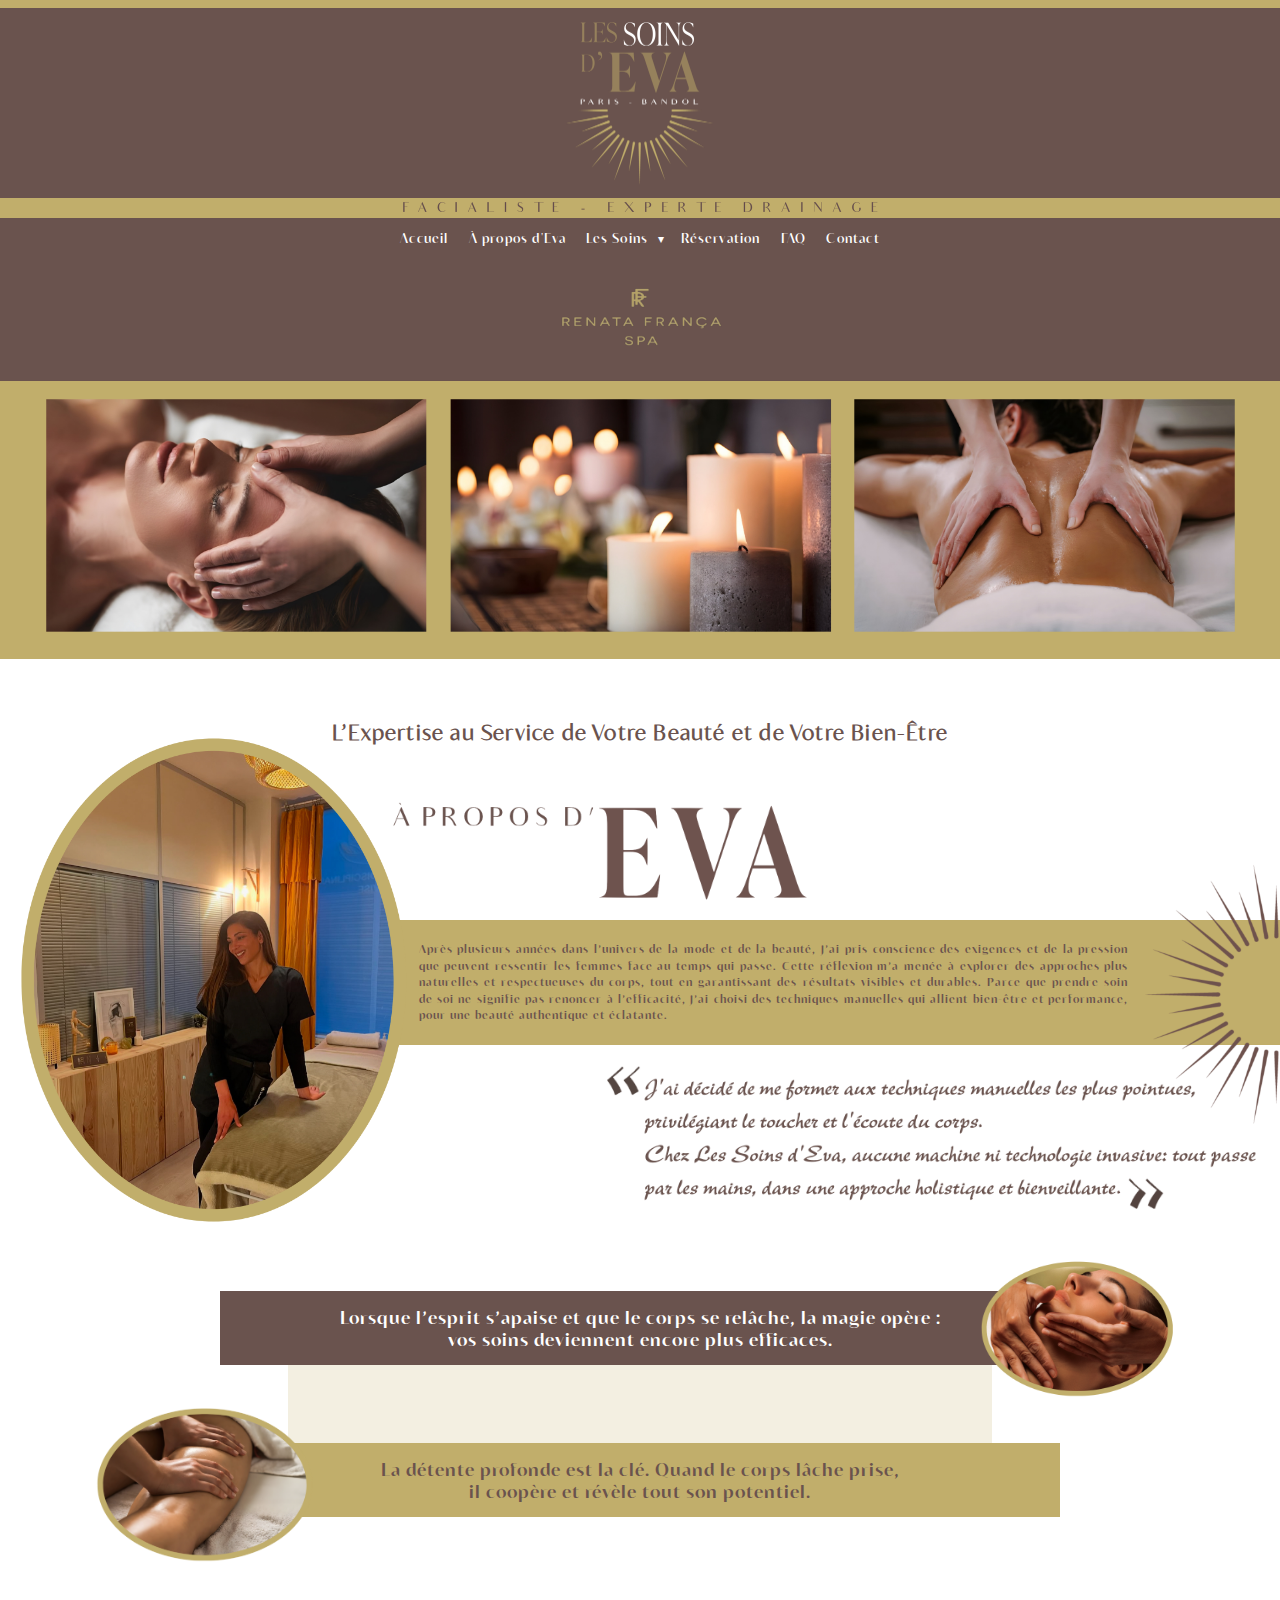
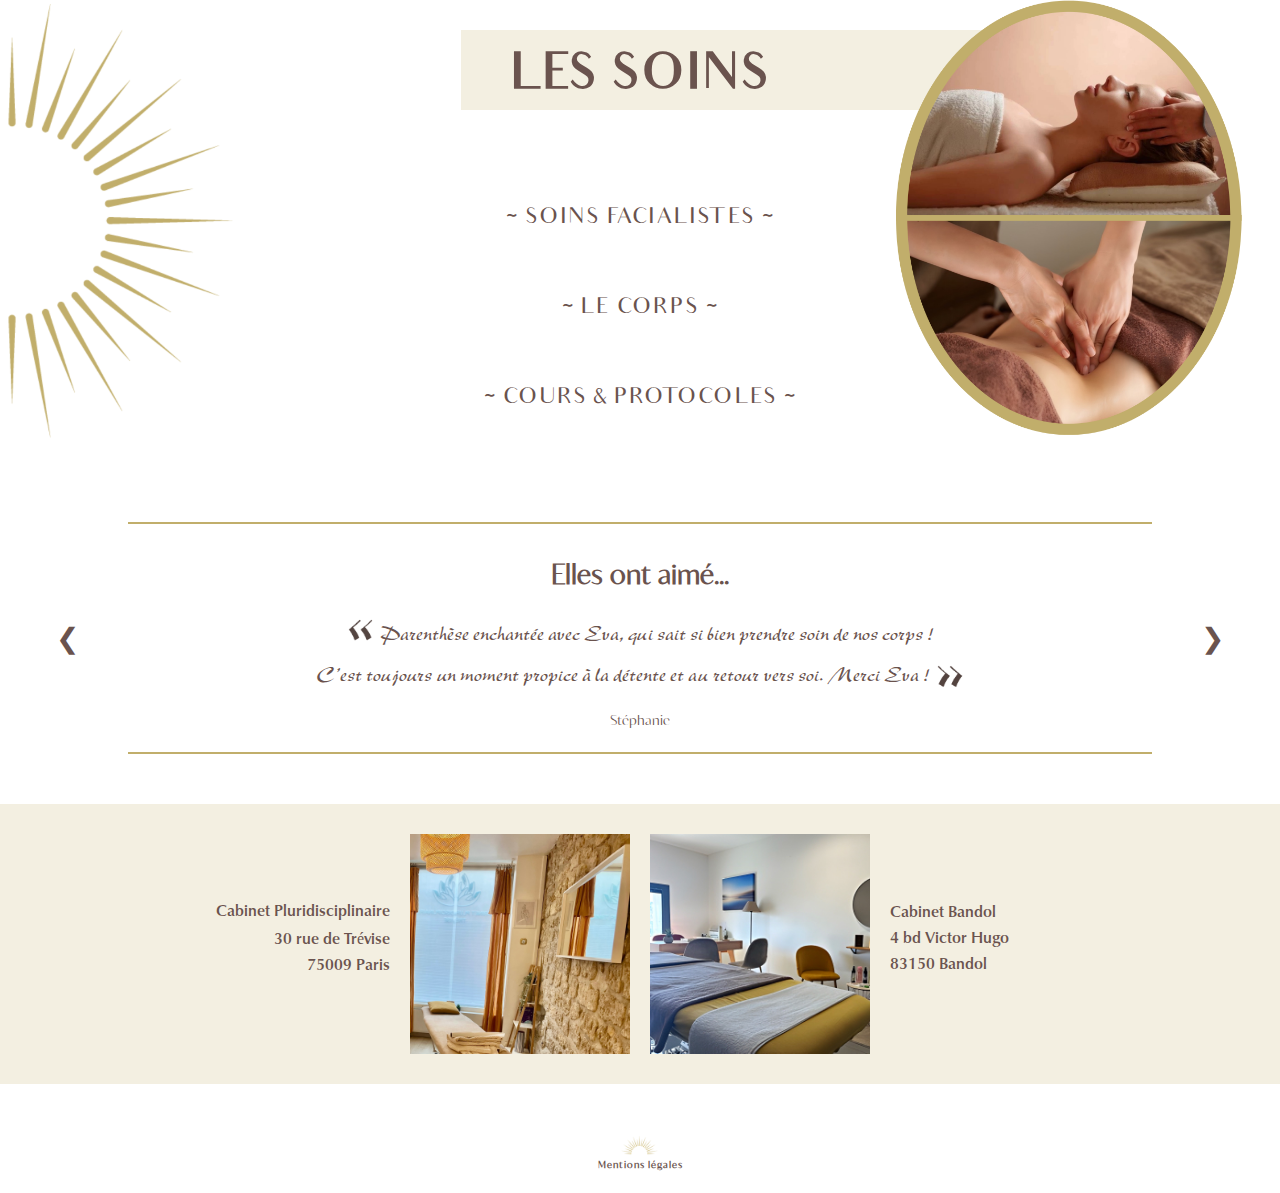
<file: index.html>
<!DOCTYPE html>
<html lang="fr">
<head>
    <meta charset="UTF-8">
    <meta name="viewport" content="width=device-width, initial-scale=1.0">
    <title>Accueil - Les Soins d'Eva</title>
    <link rel="stylesheet" href="style.css">
</head>
<body>

    <style>
        .headerordi {
            display: block;
            position: fixed;
            top: 0;
            left: 0;
            z-index: 1000;
            background-color: rgb(106, 83, 78); 
        }

        body {
            padding-top: 380px; 
        }
    
        .entete-img, .menu a {
        transition: height 0.5s ease-in-out, width 0.5s ease-in-out, font-size 0.5s ease-in-out;
        }

        .scrolling-down .entete-img, 
        .scrolling-down, 
        .scrolling-down .menu a {
        transition-duration: 0.8s;
        }

        @media (max-width: 600px) {
    .headerordi {
        position: static; 
        background-color: rgb(106, 83, 78);
    }

    body {
        padding-top: 0;
    }

    /* Annule les animations */
    .entete-img, .menu a {
        transition: none !important;
    }
    }
    </style>

<script>
    if (window.innerWidth > 600) {  
    let lastScrollY = window.scrollY;

    window.addEventListener("scroll", function() {
        const headerordi = document.querySelector(".headerordi");
        const enteteImg = document.querySelector(".entete-img");
        const menuItems = document.querySelectorAll(".menu a");

        if (window.scrollY > lastScrollY) {
            // Scrolling vers le bas → Animation plus lente (0.8s)
            document.body.classList.add("scrolling-down");
        } else {
            // Scrolling vers le haut → Animation plus rapide (0.5s)
            document.body.classList.remove("scrolling-down");
        }

        if (window.scrollY > 50) {
            enteteImg.style.height = "110px";
            enteteImg.style.width = "auto";

            menuItems.forEach(item => {
                item.style.fontSize = "12px";
            });

            headerordi.style.backgroundColor = "rgb(106, 83, 78)";
        } else {
            enteteImg.style.height = "170px";
            enteteImg.style.width = "auto";

            menuItems.forEach(item => {
                item.style.fontSize = "";
            });
        }

        lastScrollY = window.scrollY;
    });
}
</script>









    
    <!-- HEADER ORDI -->
<div class="headerordi">
    <div class="top-border"></div> 
    <a href="index.html">
        <img src="images/entete.png" alt="Entête" class="entete-img">
    </a>
    <div class="facialiste-container">
        <img src="images/Banniere_Facial-Expert.png" alt="bannière experte facialiste" class="banniere-img">
    </div>
        <nav class="menu-container">
    <ul class="menu">
        <li><a href="index.html">Accueil</a></li>
        <li><a href="apropos.html">À propos d'Eva</a></li>
        <li class="dropdown">
            <a href="lessoins.html" class="dropdown-link">Les Soins</a>
            <span class="arrow" onclick="toggleMenu()">&#9662;</span>
            <ul class="submenu">
                <li><a href="facialistev2.html">Soins Facialistes</a></li>
                <li><a href="corpsv2.html">Le Corps</a></li>
                <li><a href="cours.html">Cours et Protocoles</a></li>
            </ul>
        </li>
        <li><a href="reservationmain.html">Réservation</a></li>
        <li><a href="faq.html">FAQ</a></li>
        <li><a href="contact.html">Contact</a></li>
    </ul>
    </nav>
    <div class="renata-container">
        <img src="images/Renata_dore.png" alt="bannière experte facialiste" class="renata-img">
    </div>
</div>



    <!-- HEADER SMARTPHONE -->
    <header class="header">
        <div class="menu-toggle" id="menu-toggle">
            &#9776; <!-- Icône burger -->
        </div>
    </header>
    
    <nav class="sidebar" id="sidebar">
        <div class="close-btn" id="close-btn">&times;</div>
        <ul>
            <li><a href="index.html">Accueil</a></li>
            <li><a href="apropos.html">À propos d'Eva</a></li>
            <li class="dropdownsmart">
                <div class="soin-arrow"></div>
                <a href="lessoins.html" class="dropdown-link-smart">
                    Les Soins </a>
                    <span class="arrowsmart">&#9662;</span> <!-- Flèche séparée pour le clic -->
                </div>
                                    <ul class="submenusmart">
                    <li><a href="facialistev2.html">Soins Facialistes</a></li>
                    <li><a href="corpsv2.html">Le Corps</a></li>
                    <li><a href="cours.html">Cours et Protocoles</a></li>
                </ul>
            </li>
                      
            <li><a href="reservationmain.html">Réservation</a></li>
            <li><a href="faq.html">FAQ</a></li>
            <li><a href="contact.html">Contact</a></li>
            <li><img src="images/logo-soleil.png" alt="Logo décoratif" class="method-logo2"></li>
        </ul>
    </nav>






    <div class="banderole-container">
        <img src="images/BanderolePhotosAccueil.png" alt="Banderole Accueil" class="image-banniere">
    </div>


    
    <div class="main-container">
        <!-- TITRE -->
        <div class="title-container">
            <h1 class="titre">L’Expertise au Service de Votre Beauté et de Votre Bien-Être</h1>
        </div>
        <div class="apropos-container-mobile">
            <img src="images/apropos.png" alt="Photo Eva" class="apropos-mobile">
        </div>

    
       <!-- CONTENEUR PRINCIPAL -->
        <div class="content-container">
            <div class="soleil-eva-container">
            <div class="image-container-index">
                <img src="images/PhotoEvaOvale.png" alt="Photo Eva" class="photo-eva">
            </div>
            <div class="soleil-marron-container">
                <img src="images/SoleilMarron.png" alt="Soleil Marron" class="soleil-marron-img">
            </div>
            </div>

            <!-- TEXTE À DROITE -->
            <div class="text-container">
                <div class="apropos-container">
                <img src="images/apropos.png" alt="Photo Eva" class="apropos">
                </div>
                <div class="description-container">
                <p class="description-index">
                    Après plusieurs années dans l’univers de la mode et de la beauté, j’ai pris conscience des exigences et de la pression que peuvent ressentir les femmes face au temps qui passe. Cette réflexion m’a menée à explorer des approches plus naturelles et respectueuses du corps, tout en garantissant des résultats visibles et durables. Parce que prendre soin de soi ne signifie pas renoncer à l’efficacité, j’ai choisi des techniques manuelles qui allient bien-être et performance, pour une beauté authentique et éclatante.
                </p></div>
            </div>
        </div>

        <!-- CITATION -->

        <div class="conteneur-citation">
            <div class="image-container-index-mobile">
                <img src="images/PhotoEvaOvale.png" alt="Photo Eva" class="photo-eva-mobile">
            </div>
            <img src="images/citation.png" alt="Photo Eva" class="citation-img">
        </div>



            <!-- CATCH PHRASE -->
            <div class="catch-phrase-container">
                <div class="catch-phrase-background">
                  <p class="catch-phrase-text">Lorsque l’esprit s’apaise et que le corps se relâche, la magie opère : <br> vos soins deviennent encore plus efficaces.</p>
                  <div class="catch-phrase-image">
                    <img src="images/PhotoOvaleLESSOINSFACIAL.png" alt="Illustration soins Facialistes" class="catch-facialiste-img">
                  </div>
                </div>
            </div>

            <div class="rectangle-container">
                <div class="rectangle-background"></div>
            </div>
              
            <div class="catch2-phrase-container">
                <div class="catch-phrase-background-2">
                  <p class="catch-phrase-text-2">La détente profonde est la clé. Quand le corps lâche prise, <br> il coopère et révèle tout son potentiel.</p>
                  <div class="catch-phrase-image-2">
                    <img src="images/PhotoOvaleLECORPS.png" alt="Illustration soins du Corps" class="catch-corps-img">
                  </div>
                </div>
            </div>



            <!-- LES SOINS -->
            <div class="les-soins-container">
    <div class="content">
        <!-- Titre -->
        <div class="titre-soinsINDEX-container">
        <h1 class="titre-les-soins">Les Soins</h1>
        </div>
        
        <!-- Image gauche -->
        <div class="soleil-index-container">
        <img src="images/soleil-dore-gauche.png" alt="Soleil Dore" class="image-left">
        </div>

         <!-- Image droite -->
        <div class="ovale-LesSoins-container">
        <img src="images/ovale-LesSoins.png" alt="Deux images d'illustrations des soins" class="image-right">
        </div>

        <!-- Sous-titres -->
        <div class="subtitles">
            <a href="facialistev2.html" class="subtitle">
                <span class=tildeIndex>~</span> Soins Facialistes <span class=tildeIndex>~</span>
            </a>
            <a href="corpsv2.html" class="subtitle">
                <span class=tildeIndex>~</span> Le corps <span class=tildeIndex>~</span>
            </a>
            <a href="cours.html" class="subtitle">
                <span class=tildeIndex>~</span> Cours & Protocoles <span class=tildeIndex>~</span>
            </a>
        </div>
    </div>
    </div>
    

            <!-- AVIS -->
    <div class="avis-container">
        <div class="ligne-avis"></div>
    <button class="prev">&#10094;</button>
    <div class="carousel">
        <div class="carousel-wrapper">
            <div class="slide">
                <h2 class="titre-avis">Elles ont aimé...</h2>
                <p class="texte-avis"><span class="avis-icon1"><img src="images/guillemet-ouvert-marron.png" alt="Guillemet ouvert"></span>
                    Parenthèse enchantée avec Eva, qui sait si bien prendre soin de nos corps !<br>  
                    C’est toujours un moment propice à la détente et au retour vers soi.<span class="retour2"><br></span> Merci Eva !
                    <span class="avis-icon2"><img src="images/guillemet-ferme-marron.png" alt="Guillemet fermé"></span>
                </p>
                <p class="nom">Stéphanie</p>
            </div>

            <div class="slide">
                <h2 class="titre-avis">Elles ont aimé...</h2>
                <p class="texte-avis"><span class="avis-icon1-2"><img src="images/guillemet-ouvert-marron.png" alt="Guillemet ouvert"></span>
                    <span class="merv">Merveilleux !</span><br>
                    J'ai réalisé le cours personnalisé d'auto massage avec Eva qui a su me livrer<br>
                    avec précision et douceur son expertise.<span class="retour"><br></span> Une parenthèse de bien être une professionnelle passionnée.
                    <span class="avis-icon2-2"><img src="images/guillemet-ferme-marron.png" alt="Guillemet fermé"></span>
                </p>
                <p class="nom">Fanny</p>
            </div>

            <div class="slide">
                <h2 class="titre-avis">Elles ont aimé...</h2>
                <p class="texte-avis"><span class="avis-icon1-3"><img src="images/guillemet-ouvert-marron.png" alt="Guillemet ouvert"></span>
                    J'ai adoré le massage Lomi Lomi avec Eva !<span class="retour"><br></span> J'en suis ressortie profondément relaxée et apaisée.<br>
                    Eva m'a reçu dans son très jolie cabinet, elle est à l'écoute, douce et attentionnée.<span class="retour"><br></span> Je recommande !
                    <span class="avis-icon2-3"><img src="images/guillemet-ferme-marron.png" alt="Guillemet fermé"></span>
                </p>
                <p class="nom">A.</p>
            </div>

            <div class="slide">
                <h2 class="titre-avis">Elles ont aimé...</h2>
                <p class="texte-avis"><span class="avis-icon1-4"><img src="images/guillemet-ouvert-marron.png" alt="Guillemet ouvert"></span>
                    Après le soin "Miracle Face" avec Eva, mon visage est repulpé,<span class="retour"><br></span>  mes rides visiblement atténuées.<br>
                    Quel moment magique de détente ! J'ai adoré ! Merci Eva.
                    <span class="avis-icon2-4"><img src="images/guillemet-ferme-marron.png" alt="Guillemet fermé"></span>
                </p>
                <p class="nom">Edwige</p>
            </div>
        </div>
        </div>
        <button class="next">&#10095;</button>
        <div class="ligne-avis"></div>
    </div>
    
    <script>
        const carouselWrapper = document.querySelector('.carousel-wrapper');
        const slides = document.querySelectorAll('.slide');
        let index = 0;
        
        function updateCarousel() {
            carouselWrapper.style.transform = `translateX(-${index * 100}%)`;
        }
        
        document.querySelector('.next').addEventListener('click', () => {
            index = (index + 1) % slides.length;
            updateCarousel();
        });
        
        document.querySelector('.prev').addEventListener('click', () => {
            index = (index - 1 + slides.length) % slides.length;
            updateCarousel();
        });
    </script>




            <!-- CABINET -->
        <section class="cabinet-section">
            <div class="cabinet-container">
                <div class="cabinet-text-left">
                    <p>Cabinet Pluridisciplinaire</p>
                    <p>30 rue de Trévise</p>
                    <p>75009 Paris</p>
                </div>
                <div class="cabinet-images">
                    <img src="images/CabinetPARIS.png" alt="Cabinet Paris">
                    <img src="images/CabinetBANDOL.png" alt="Cabinet Bandol">
                </div>
                <div class="cabinet-text-right">
                    <p>Cabinet Bandol</p>
                    <p>4 bd Victor Hugo</p>
                    <p>83150 Bandol</p>
                </div>
            </div>
        </div>

        <section class="cabinet-section-mobile">
            <div class="cabinet-container">
                <div class="cabinet-item">
                    <img src="images/CabinetPARIS.png" alt="Cabinet Paris">
                    <p class="cabinet-titre">Cabinet Pluridisciplinaire</p>
                    <p class="cabinet-adresse">30 rue de Trévise<br>75009 Paris</p>
                </div>
                <div class="cabinet-item">
                    <img src="images/CabinetBANDOL.png" alt="Cabinet Bandol">
                    <p class="cabinet-titre">Cabinet Bandol</p>
                    <p class="cabinet-adresse">4 bd Victor Hugo<br>83150 Bandol</p>
                </div>
            </div>
        </section>

        <div class="pied-container">
            <div class="logo-pied-index">
                <img src="images/soleil-dore.png" alt="Logo demi soleil doré" class="logodore-index">
            </div>
            <div class="mentions-legales-index">
                <a href="mentions-legales.html">Mentions légales</a>
            </div>


    </section>
        

        


   
    


            
            
            









   
    
    




      
    
    
 

</body>

<script src="header.js"></script>
<script src="header-smartphone.js"></script>

</html>
</file>
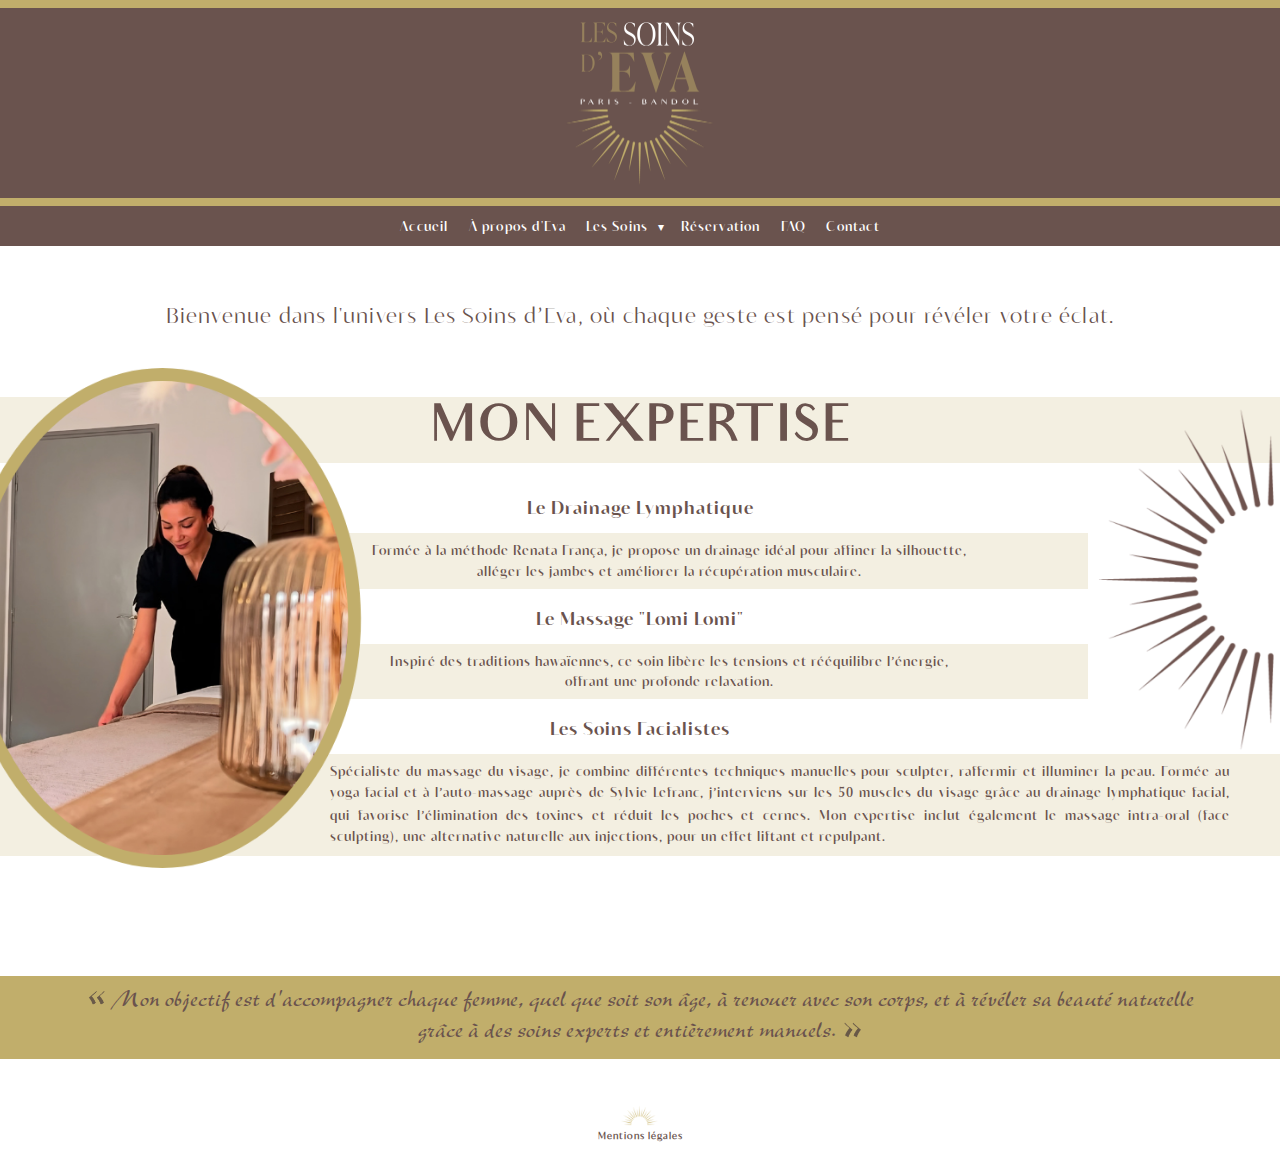
<file: apropos.html>
<!DOCTYPE html>
<html lang="fr">
<head>
    <meta charset="UTF-8">
    <meta name="viewport" content="width=device-width, initial-scale=1.0">
    <title>À propos d'Eva - Les Soins d’Eva</title>
    <link rel="stylesheet" href="style.css">
</head>
<body>

   
      
    <style>
        .headerordi {
            display: block;
            position: fixed;
            top: 0;
            left: 0;
            width: 100%;
            z-index: 1000;
            background-color: rgb(106, 83, 78); 
        }

        body {
            padding-top: 280px; 
        }
    
        .entete-img, .menu a {
        transition: height 0.5s ease-in-out, width 0.5s ease-in-out, font-size 0.5s ease-in-out;
        }

        .scrolling-down .entete-img, 
        .scrolling-down, 
        .scrolling-down .menu a {
        transition-duration: 0.8s;
        }
        @media (max-width: 600px) {
    .headerordi {
        position: static; /* Ne plus être fixe */
        background-color: rgb(106, 83, 78); /* Garde la couleur */
    }

    body {
        padding-top: 0; /* Supprime l’espace réservé */
    }

    /* Annule les animations */
    .entete-img, .menu a {
        transition: none !important;
    }
    }
    </style>

<script>
const screenWidth = document.documentElement.clientWidth;
let lastScrollY = window.scrollY;

    window.addEventListener("scroll", function() {
        const headerordi = document.querySelector(".headerordi");
        const enteteImg = document.querySelector(".entete-img");
        const menuItems = document.querySelectorAll(".menu a");

        if (window.scrollY > lastScrollY) {
            // Scrolling vers le bas → Animation plus lente (0.8s)
            document.body.classList.add("scrolling-down");
        } else {
            // Scrolling vers le haut → Animation plus rapide (0.5s)
            document.body.classList.remove("scrolling-down");
        }

        if (window.scrollY > 50) {
            enteteImg.style.height = "110px";
            enteteImg.style.width = "auto";

            menuItems.forEach(item => {
                item.style.fontSize = "12px";
            });

            headerordi.style.backgroundColor = "rgb(106, 83, 78)";
        } else {
            enteteImg.style.height = "170px";
            enteteImg.style.width = "auto";

            menuItems.forEach(item => {
                item.style.fontSize = "";
            });

        }

        lastScrollY = window.scrollY;
    });
</script>






    
    <!-- HEADER ORDI -->
<div class="headerordi">
    <div class="top-border"></div> <!-- Bande en haut -->
    <a href="index.html">
        <img src="images/entete.png" alt="Entête" class="entete-img">
    </a>
    <div class="bottom-border"></div>
    <nav class="menu-container">
    <ul class="menu">
        <li><a href="index.html">Accueil</a></li>
        <li><a href="apropos.html">À propos d'Eva</a></li>
        <li class="dropdown">
            <a href="lessoins.html" class="dropdown-link">Les Soins</a>
            <span class="arrow" onclick="toggleMenu()">&#9662;</span>
            <ul class="submenu">
                <li><a href="facialistev2.html">Soins Facialistes</a></li>
                <li><a href="corpsv2.html">Le Corps</a></li>
                <li><a href="cours.html">Cours et Protocoles</a></li>
            </ul>
        </li>
        <li><a href="reservationmain.html">Réservation</a></li>
        <li><a href="faq.html">FAQ</a></li>
        <li><a href="contact.html">Contact</a></li>
    </ul>
    </nav>
</div>



      <!-- HEADER SMARTPHONE -->
      <header class="header">
          <div class="menu-toggle" id="menu-toggle">
              &#9776; <!-- Icône burger -->
          </div>
      </header>
      
      <nav class="sidebar" id="sidebar">
          <div class="close-btn" id="close-btn">&times;</div>
          <ul>
              <li><a href="index.html">Accueil</a></li>
              <li><a href="apropos.html">À propos d'Eva</a></li>
              <li class="dropdownsmart">
                  <div class="soin-arrow"></div>
                  <a href="lessoins.html" class="dropdown-link-smart">
                      Les Soins </a>
                      <span class="arrowsmart">&#9662;</span> <!-- Flèche séparée pour le clic -->
                  </div>
                                      <ul class="submenusmart">
                      <li><a href="facialistev2.html">Soins Facialistes</a></li>
                      <li><a href="corpsv2.html">Le Corps</a></li>
                      <li><a href="cours.html">Cours et Protocoles</a></li>
                  </ul>
              </li>
                        
              <li><a href="reservationmain.html">Réservation</a></li>
              <li><a href="faq.html">FAQ</a></li>
              <li><a href="contact.html">Contact</a></li>
              <li><img src="images/logo-soleil.png" alt="Logo décoratif" class="method-logo2"></li>
          </ul>
      </nav>
    
      <section id="expertise-section">
        <div class="expertise-container">
            
            <p class="expertise-intro">
                Bienvenue dans l'univers Les Soins d’Eva, où chaque geste est pensé pour révéler votre éclat.
            </p>
    
            <div class="expertisetitle-container">
                <h2 class="expertise-title">MON EXPERTISE</h2>
            </div>
                                        
            <div class="expertise-wrapper">
                <div class="expertise-image">
                    <img src="images/PhotoEVA_aPropos.png" alt="Photo de soin">
                </div>
    
                <div class="expertise-content">
                    <h3 class="expertise-subtitle">Le Drainage Lymphatique</h3>
                    <p class="expertise-text-1">
                        Formée à la méthode Renata França, je propose un drainage idéal pour affiner la silhouette,<br> 
                        alléger les jambes et améliorer la récupération musculaire.
                    </p>
    
                    <h3 class="expertise-subtitle">Le Massage "Lomi Lomi"</h3>
                    <p class="expertise-text-2">
                        Inspiré des traditions hawaïennes, ce soin libère les tensions et rééquilibre l’énergie,<br> 
                        offrant une profonde relaxation.
                    </p>
    
                    <h3 class="expertise-subtitle">Les Soins Facialistes</h3>
                    <p class="expertise-text-3">
                        Spécialiste du massage du visage, je combine différentes techniques manuelles pour sculpter, raffermir et illuminer la peau. 
                        Formée au yoga facial et à l’auto-massage auprès de Sylvie Lefranc, j’interviens sur les <span class=chiffre>50</span> muscles du visage grâce 
                        au drainage lymphatique facial, qui favorise l’élimination des toxines et réduit les poches et cernes. 
                        Mon expertise inclut également le massage intra-oral (face sculpting), une alternative naturelle aux injections, 
                        pour un effet liftant et repulpant.
                    </p>
                </div>
            </div>
    
            <div class="expertise-decoration-container">
                <img src="images/soleil-marron-droite.png" alt="Soleil décoration" class="expertise-decoration">
            </div>

            <div class="quote-container">
                <span class="quote-icon1"><img src="images/guillemet-ouvert-marron.png" alt="Guillemet ouvert"></span>
                <p class="quote-text">
                    Mon objectif est d'accompagner chaque femme, quel que soit son âge, à renouer avec son corps, et à révéler sa beauté naturelle grâce à des soins experts et entièrement manuels.
                </p>
                <span class="quote-icon2"><img src="images/guillemet-ferme-marron.png" alt="Guillemet fermé"></span>
            </div>
                            
        </div>
    </section>
        











    <!-- Pied de page -->
    <footer class="footer">
        <div class="footer-container">
            <div class="logo-pied">
                <img src="images/soleil-dore.png" alt="Logo demi soleil doré" class="logodore">
            </div>
            <div class="mentions-legales">
                <a href="mentions-legales.html">Mentions légales</a>
            </div>
        </div>
    </footer>

<script src="header.js"></script>
<script src="header-smartphone.js"></script>

</body>
</html>
</file>
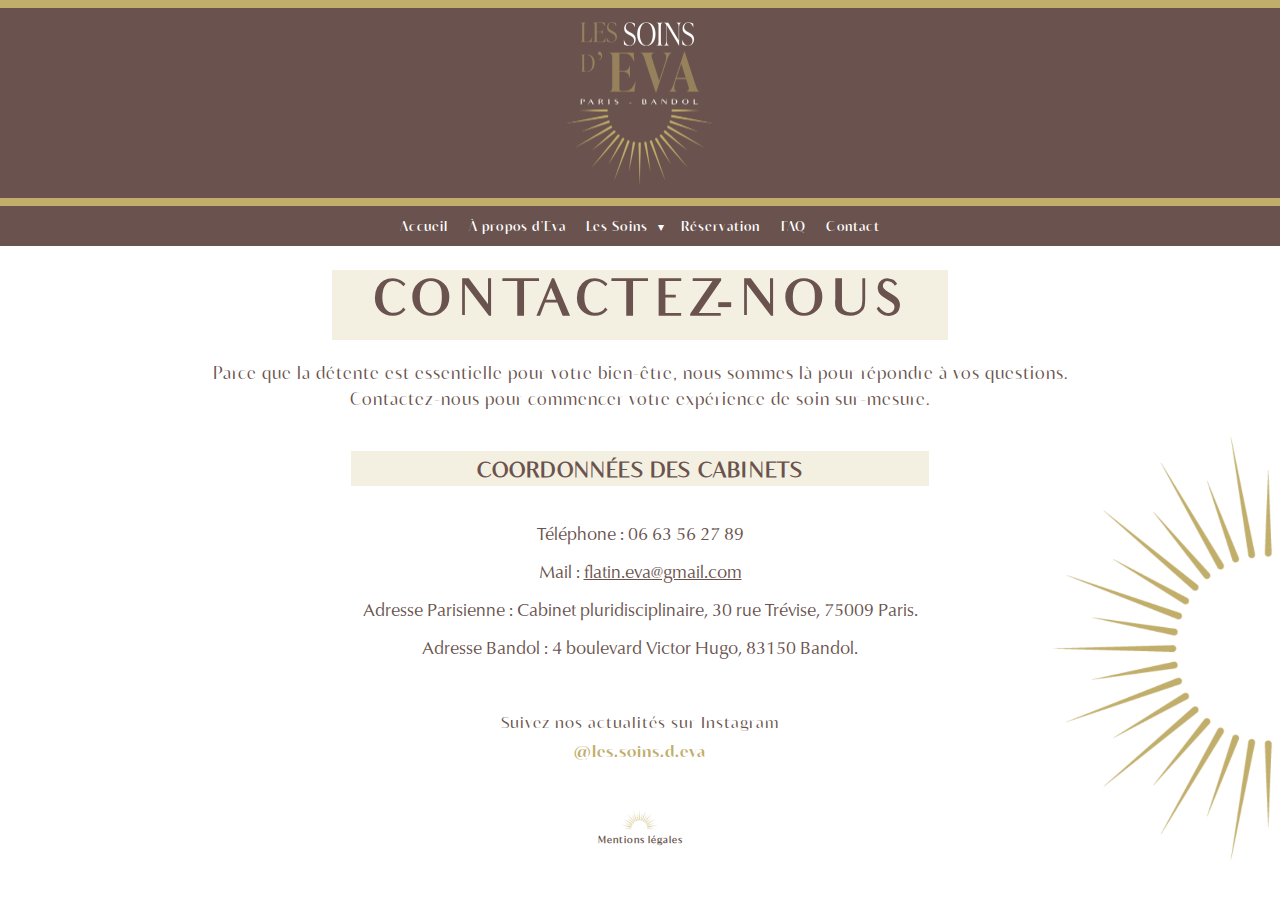
<file: contact.html>
<!DOCTYPE html>
<html lang="fr">
<head>
    <meta charset="UTF-8">
    <meta name="viewport" content="width=device-width, initial-scale=1.0">
    <title>Contact - Les Soins d’Eva</title>
    <link rel="stylesheet" href="style.css">
</head>
<body>

    
   
    <style>
        .headerordi {
            display: block;
            position: fixed;
            top: 0;
            left: 0;
            width: 100%;
            z-index: 1000;
            background-color: rgb(106, 83, 78); 
        }

        body {
            padding-top: 280px; 
        }
    
        .entete-img, .menu a {
        transition: height 0.5s ease-in-out, width 0.5s ease-in-out, font-size 0.5s ease-in-out;
        }

        .scrolling-down .entete-img, 
        .scrolling-down, 
        .scrolling-down .menu a {
        transition-duration: 0.8s;
        }
        @media (max-width: 600px) {
    .headerordi {
        position: static; /* Ne plus être fixe */
        background-color: rgb(106, 83, 78); /* Garde la couleur */
    }

    body {
        padding-top: 0; /* Supprime l’espace réservé */
    }

    /* Annule les animations */
    .entete-img, .menu a {
        transition: none !important;
    }
    }
    </style>

<script>
const screenWidth = document.documentElement.clientWidth;
let lastScrollY = window.scrollY;

    window.addEventListener("scroll", function() {
        const headerordi = document.querySelector(".headerordi");
        const enteteImg = document.querySelector(".entete-img");
        const menuItems = document.querySelectorAll(".menu a");

        if (window.scrollY > lastScrollY) {
            // Scrolling vers le bas → Animation plus lente (0.8s)
            document.body.classList.add("scrolling-down");
        } else {
            // Scrolling vers le haut → Animation plus rapide (0.5s)
            document.body.classList.remove("scrolling-down");
        }

        if (window.scrollY > 50) {
            enteteImg.style.height = "110px";
            enteteImg.style.width = "auto";

            menuItems.forEach(item => {
                item.style.fontSize = "12px";
            });

            headerordi.style.backgroundColor = "rgb(106, 83, 78)";
        } else {
            enteteImg.style.height = "170px";
            enteteImg.style.width = "auto";

            menuItems.forEach(item => {
                item.style.fontSize = "";
            });

        }

        lastScrollY = window.scrollY;
    });
</script>




    
    <!-- HEADER ORDI -->
<div class="headerordi">
    <div class="top-border"></div> <!-- Bande en haut -->
    <a href="index.html">
        <img src="images/entete.png" alt="Entête" class="entete-img">
    </a>
    <div class="bottom-border"></div>
    <nav class="menu-container">
    <ul class="menu">
        <li><a href="index.html">Accueil</a></li>
        <li><a href="apropos.html">À propos d'Eva</a></li>
        <li class="dropdown">
            <a href="lessoins.html" class="dropdown-link">Les Soins</a>
            <span class="arrow" onclick="toggleMenu()">&#9662;</span>
            <ul class="submenu">
                <li><a href="facialistev2.html">Soins Facialistes</a></li>
                <li><a href="corpsv2.html">Le Corps</a></li>
                <li><a href="cours.html">Cours et Protocoles</a></li>
            </ul>
        </li>
        <li><a href="reservationmain.html">Réservation</a></li>
        <li><a href="faq.html">FAQ</a></li>
        <li><a href="contact.html">Contact</a></li>
    </ul>
    </nav>
</div>



    <!-- HEADER SMARTPHONE -->
    <header class="header">
        <div class="menu-toggle" id="menu-toggle">
            &#9776; <!-- Icône burger -->
        </div>
    </header>
    
    <nav class="sidebar" id="sidebar">
        <div class="close-btn" id="close-btn">&times;</div>
        <ul>
            <li><a href="index.html">Accueil</a></li>
            <li><a href="apropos.html">À propos d'Eva</a></li>
            <li class="dropdownsmart">
                <div class="soin-arrow"></div>
                <a href="lessoins.html" class="dropdown-link-smart">
                    Les Soins </a>
                    <span class="arrowsmart">&#9662;</span> <!-- Flèche séparée pour le clic -->
                </div>
                                    <ul class="submenusmart">
                    <li><a href="facialistev2.html">Soins Facialistes</a></li>
                    <li><a href="corpsv2.html">Le Corps</a></li>
                    <li><a href="cours.html">Cours et Protocoles</a></li>
                </ul>
            </li>
                      
            <li><a href="reservationmain.html">Réservation</a></li>
            <li><a href="faq.html">FAQ</a></li>
            <li><a href="contact.html">Contact</a></li>
            <li><img src="images/logo-soleil.png" alt="Logo décoratif" class="method-logo2"></li>
        </ul>
    </nav>


    <section class="contact-section">
        <div class="contact-container">
            <h2 class="contact-title">CONTACTEZ-NOUS</h2>
            <p class="contact-text">
                Parce que la détente est essentielle pour votre bien-être, nous sommes là pour répondre à vos questions. <br>
                Contactez-nous pour commencer votre expérience de soin sur-mesure.
            </p>
    
            <h3 class="contact-subtitle">COORDONNÉES DES CABINETS</h3>
    
            <p class="contact-info">Téléphone : 06 63 56 27 89</p>
            <p class="contact-info">
                Mail : <a href="mailto:flatin.eva@gmail.com" class="contact-info-mail"><span class="mail">flatin.eva@gmail.com</span></a>
            </p>
            <p class="contact-info">Adresse Parisienne : Cabinet pluridisciplinaire, 30 rue Trévise, 75009 Paris.</p>
            <p class="contact-info">Adresse Bandol : 4 boulevard Victor Hugo, 83150 Bandol.</p>

            <p class="actu-text">
                Suivez nos actualités sur Instagram</p>
            <p class="instagram">
                @les.soins.d.eva
            </p>

        </div>
        
        <div class="soleil-contact">
            <img src="images/soleil-dore-gauche.png" alt="Soleil doré" class="contact-sun">
        </div>
    </section>

    


     <!-- Pied de page -->
     <footer class="footer">
        <div class="footer-container">
            <div class="logo-pied">
                <img src="images/soleil-dore.png" alt="Logo demi soleil doré" class="logodore">
            </div>
            <div class="mentions-legales">
                <a href="mentions-legales.html">Mentions légales</a>
            </div>
        </div>
    </footer>

    <script src="header.js"></script>
    <script src="header-smartphone.js"></script>


</body>
</html>
</file>
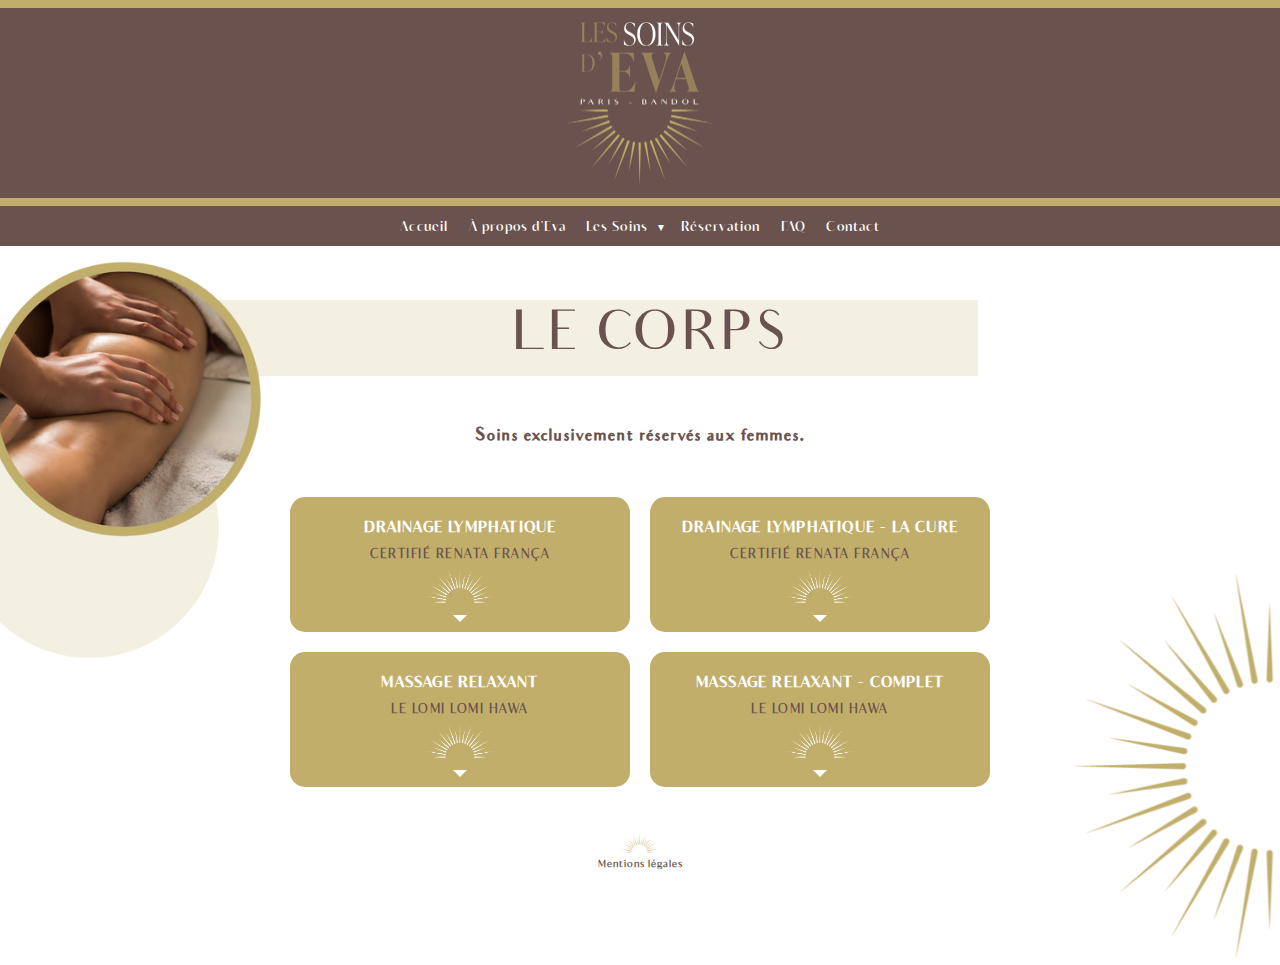
<file: corpsv2.html>
<!DOCTYPE html>
<html lang="fr">
<head>
    <meta charset="UTF-8">
    <meta name="viewport" content="width=device-width, initial-scale=1.0">
    <title>Les Soins du Corps - Les Soins d’Eva</title>
    <link rel="stylesheet" href="style.css">
</head>
<body>

    <style>
        .headerordi {
            display: block;
            position: fixed;
            top: 0;
            left: 0;
            width: 100%;
            z-index: 1000;
            background-color: rgb(106, 83, 78); 
        }

        body {
            padding-top: 250px; 
        }
    
        .entete-img, .menu a {
        transition: height 0.5s ease-in-out, width 0.5s ease-in-out, font-size 0.5s ease-in-out;
        }

        .scrolling-down .entete-img, 
        .scrolling-down, 
        .scrolling-down .menu a {
        transition-duration: 0.8s;
        }
        @media (max-width: 600px) {
    .headerordi {
        position: static; /* Ne plus être fixe */
        background-color: rgb(106, 83, 78); /* Garde la couleur */
    }

    body {
        padding-top: 0; /* Supprime l’espace réservé */
    }

    /* Annule les animations */
    .entete-img, .menu a {
        transition: none !important;
    }
    }
    </style>

<script>
    if (window.innerWidth > 600) {  
    let lastScrollY = window.scrollY;

    window.addEventListener("scroll", function() {
        const headerordi = document.querySelector(".headerordi");
        const enteteImg = document.querySelector(".entete-img");
        const menuItems = document.querySelectorAll(".menu a");

        if (window.scrollY > lastScrollY) {
            // Scrolling vers le bas → Animation plus lente (0.8s)
            document.body.classList.add("scrolling-down");
        } else {
            // Scrolling vers le haut → Animation plus rapide (0.5s)
            document.body.classList.remove("scrolling-down");
        }

        if (window.scrollY > 50) {
            enteteImg.style.height = "110px";
            enteteImg.style.width = "auto";

            menuItems.forEach(item => {
                item.style.fontSize = "12px";
            });

            headerordi.style.backgroundColor = "rgb(106, 83, 78)";
        } else {
            enteteImg.style.height = "170px";
            enteteImg.style.width = "auto";

            menuItems.forEach(item => {
                item.style.fontSize = "";
            });
        }

        lastScrollY = window.scrollY;
    });
}
</script>





    
    <!-- HEADER ORDI -->
<div class="headerordi">
    <div class="top-border"></div> <!-- Bande en haut -->
    <a href="index.html">
        <img src="images/entete.png" alt="Entête" class="entete-img">
    </a>
    <div class="bottom-border"></div>
    <nav class="menu-container">
    <ul class="menu">
        <li><a href="index.html">Accueil</a></li>
        <li><a href="apropos.html">À propos d'Eva</a></li>
        <li class="dropdown">
            <a href="lessoins.html" class="dropdown-link">Les Soins</a>
            <span class="arrow" onclick="toggleMenu()">&#9662;</span>
            <ul class="submenu">
                <li><a href="facialistev2.html">Soins Facialistes</a></li>
                <li><a href="corpsv2.html">Le Corps</a></li>
                <li><a href="cours.html">Cours et Protocoles</a></li>
            </ul>
        </li>
        <li><a href="reservationmain.html">Réservation</a></li>
        <li><a href="faq.html">FAQ</a></li>
        <li><a href="contact.html">Contact</a></li>
    </ul>
    </nav>
</div>







    <!-- HEADER SMARTPHONE -->
    <header class="header">
        <div class="menu-toggle" id="menu-toggle">
            &#9776; <!-- Icône burger -->
        </div>
    </header>
    
    <nav class="sidebar" id="sidebar">
        <div class="close-btn" id="close-btn">&times;</div>
        <ul>
            <li><a href="index.html">Accueil</a></li>
            <li><a href="apropos.html">À propos d'Eva</a></li>
            <li class="dropdownsmart">
                <div class="soin-arrow"></div>
                <a href="lessoins.html" class="dropdown-link-smart">
                    Les Soins </a>
                    <span class="arrowsmart">&#9662;</span> <!-- Flèche séparée pour le clic -->
                </div>
                                    <ul class="submenusmart">
                    <li><a href="facialistev2.html">Soins Facialistes</a></li>
                    <li><a href="corpsv2.html">Le Corps</a></li>
                    <li><a href="cours.html">Cours et Protocoles</a></li>
                </ul>
            </li>
                      
            <li><a href="reservationmain.html">Réservation</a></li>
            <li><a href="faq.html">FAQ</a></li>
            <li><a href="contact.html">Contact</a></li>
            <li><img src="images/logo-soleil.png" alt="Logo décoratif" class="method-logo2"></li>
        </ul>
    </nav>






        <!-- LE CORPS TITRE -->
        <div class="le-corps-container">
            <div class="content-titre-corps">
                <!-- Image gauche -->
                <div class="imageCORPS-container">
                    <img src="images/Photos_LeCorps.png" alt="Illustration des soins du corps" class="image-le-corps">
                </div>

                <div class="textCORPS-container">
                    <!-- Titre -->
                    <div class="titre-corps-container">
                        <p class="titre-corps">Le Corps</p>
                    </div>
                </div>
            </div>
        </div>

        <div class="soleil-bloc-container">
            <img src="images/soleil-dore-gauche.png" alt="Demi soleil doré" class="soleil-bloc">
        </div>



    <!-- Informations -->
    <div class="information-container">
        <h3 class="sous-titre-soins">Soins exclusivement réservés aux femmes.</h3>
    </div>

    <div class="bloc-container">

        <!-- Bloc 1 -->
        <div class="bloc soin">
            <h1 class="titre-offre">DRAINAGE LYMPHATIQUE</h1>
            <h5 class="sous-titre-offre">Certifié Renata França</h5>
            <img src="images/soleil-blanc.png" alt="Logo Soleil Blanc" class="logo-soleil-bloc">
            <div class="contenu-bloc">
                <p class="description-drainage">Le drainage lymphatique méthode Renata Franca est une technique de massage manuel  qui vise à stimuler la circulation lymphatique pour éliminer les toxines, réduire la rétention d’eau et affiner la silhouette. Accélération de la récupération musculaire, idéal pour les sportives.Ce soin puissant est idéal pour celles et ceux qui souhaitent un corps plus drainé, sculpté et revitalisé.</p>

                <div class="reservation-btn">
                    <button class="btn-reserver" 
                        data-soin="Drainage Lymphatique" 
                        data-duree="60 min" 
                        data-prix="150€">
                        RÉSERVER
                    </button>
                </div>

            </div>
            <div class="fleche"></div> <!-- Flèche ajoutée -->
        </div>

        <!-- Bloc 1-2 -->
        <div class="bloc soin">
            <h1 class="titre-offre">DRAINAGE LYMPHATIQUE - La Cure</h1>
            <h5 class="sous-titre-offre">Certifié Renata França</h5>
            <img src="images/soleil-blanc.png" alt="Logo Soleil Blanc" class="logo-soleil-bloc">
            <div class="contenu-bloc">
                <p class="description">La cure se compose de <span class=chiffre>5</span> séances, permettant de renforcer et de prolonger les bienfaits du drainage lymphatique sur la durée. À chaque séance, la stimulation de la circulation lymphatique devient plus profonde, permettant d'optimiser les bienfaits.<br>
                    <br>
                    Idéale pour celles qui recherchent des résultats visibles et durables, ainsi qu'une sensation de légèreté et de vitalité renforcée.</p>

                <div class="reservation-btn">
                    <button class="btn-reserver" 
                        data-soin="Drainage Lymphatique - La Cure" 
                        data-duree="5 séances" 
                        data-prix="600€">
                        RÉSERVER
                    </button>
                </div>

            </div>
            <div class="fleche"></div> <!-- Flèche ajoutée -->
        </div>


        <!-- Bloc 2 -->
        <div class="bloc soin">
            <h1 class="titre-offre">MASSAGE RELAXANT</h1>
            <h5 class="sous-titre-offre">Le Lomi Lomi Hawa</h5>
            <img src="images/soleil-blanc.png" alt="Logo Soleil Blanc" class="logo-soleil-bloc">
            <div class="contenu-bloc">
                <p class="description-massage">Le Massage Lomi Lomi Hawaïen est une expérience de relaxation ultime, où des mouvements fluides et harmonieux réalisés avec les avant-bras invitent à une profonde détente. Ce soin libère les tensions, renouvelle l’énergie et offre une sensation de sérénité totale, en rééquilibrant le corps et l’esprit.<br>
                <br>
                Laissez-vous envelopper par la douceur de ce massage ancestral pour une régénération totale et un bien-être profond.    
                </p>

                <div class="reservation-btn">
                    <button class="btn-reserver" 
                        data-soin="Massage Relaxant" 
                        data-duree="60 min" 
                        data-prix="90€">
                        RÉSERVER
                    </button>
                </div>

            </div>
            <div class="fleche"></div> <!-- Flèche ajoutée -->
        </div>

        <!-- Bloc 2-2 -->
        <div class="bloc soin">
            <h1 class="titre-offre">MASSAGE RELAXANT - Complet</h1>
            <h5 class="sous-titre-offre">Le Lomi Lomi Hawa</h5>
            <img src="images/soleil-blanc.png" alt="Logo Soleil Blanc" class="logo-soleil-bloc">
            <div class="contenu-bloc">
                <p class="description">Le Massage Lomi Lomi Hawaïen, dans sa version prolongée, est une immersion encore plus profonde dans la relaxation. Grâce à des mouvements amples et fluides réalisés avec les avant-bras, ce soin libère intensément les tensions, revitalise l’énergie et procure une sérénité absolue.<br>
                <br>
                Profitez d’un lâcher-prise total et d’un rééquilibrage en profondeur du corps et de l’esprit, pour une sensation de bien-être durable et une régénération complète.
                </p>

                <div class="reservation-btn">
                    <button class="btn-reserver" 
                        data-soin="Massage Relaxant - Complet" 
                        data-duree="90 min" 
                        data-prix="150€">
                        RÉSERVER
                    </button>
                </div>

            </div>
            <div class="fleche"></div> <!-- Flèche ajoutée -->
        </div>

    </div>
</main>
    










    <!-- Pied de page -->
    <footer class="footer">
        <div class="footer-container">
            <div class="logo-pied">
                <img src="images/soleil-dore.png" alt="Logo demi soleil doré" class="logodore">
            </div>
            <div class="mentions-legales">
                <a href="mentions-legales.html">Mentions légales</a>
            </div>
        </div>
    </footer>

    <script src="script-facialiste.js"></script>
    <script src="soins.js"></script>
    <script src="header.js"></script>
    <script src="header-smartphone.js"></script>

</body>
</html>
</file>
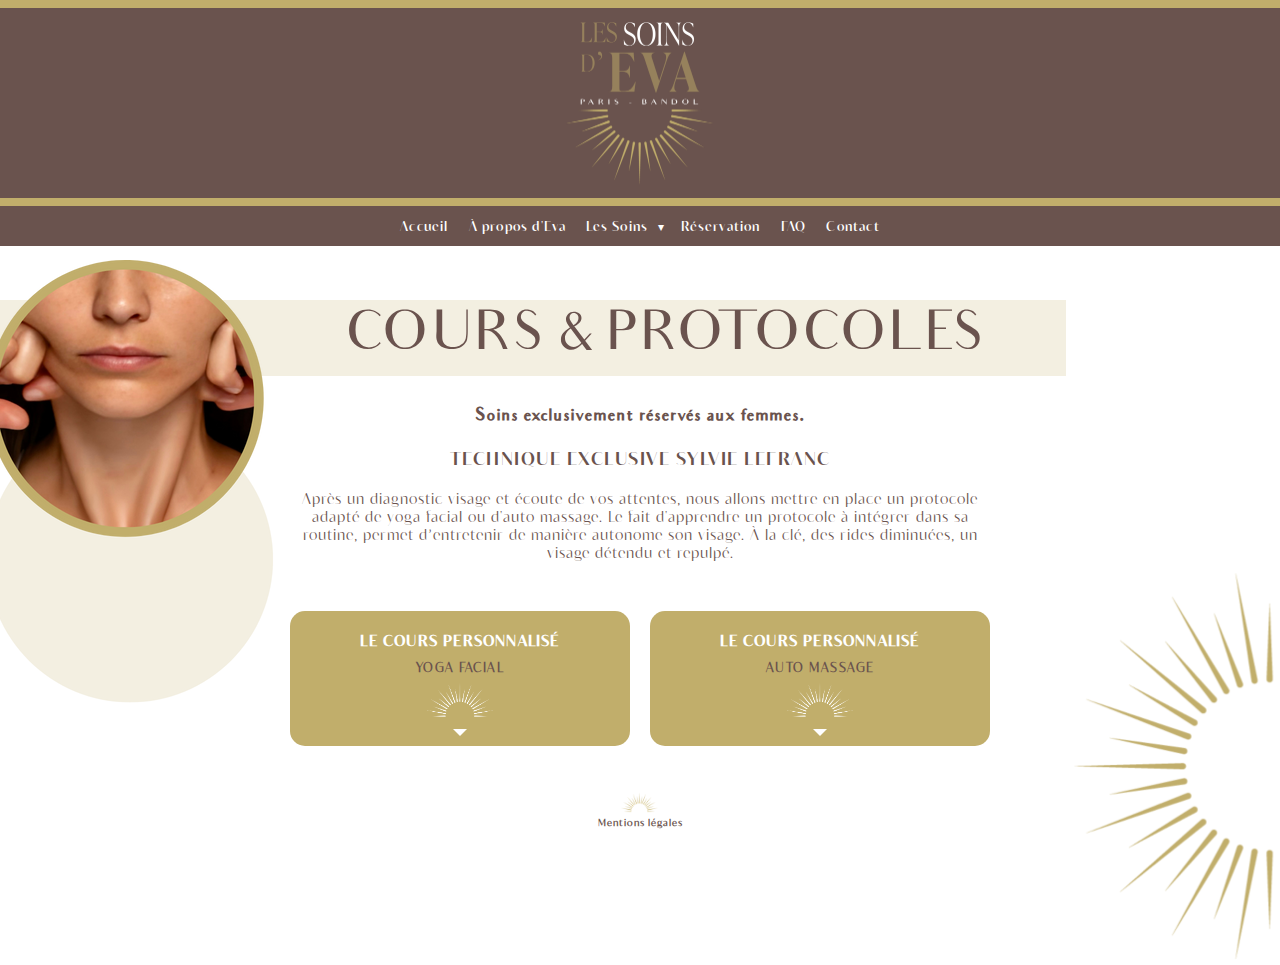
<file: cours.html>
<!DOCTYPE html>
<html lang="fr">
<head>
    <meta charset="UTF-8">
    <meta name="viewport" content="width=device-width, initial-scale=1.0">
    <title>Les Cours et Protocoles - Les Soins d’Eva</title>
    <link rel="stylesheet" href="style.css">
</head>
<body>
    
    
    <style>
        .headerordi {
            display: block;
            position: fixed;
            top: 0;
            left: 0;
            width: 100%;
            z-index: 1000;
            background-color: rgb(106, 83, 78); 
        }

        body {
            padding-top: 250px; 
        }
    
        .entete-img, .menu a {
        transition: height 0.5s ease-in-out, width 0.5s ease-in-out, font-size 0.5s ease-in-out;
        }

        .scrolling-down .entete-img, 
        .scrolling-down, 
        .scrolling-down .menu a {
        transition-duration: 0.8s;
        }
        @media (max-width: 600px) {
    .headerordi {
        position: static; /* Ne plus être fixe */
        background-color: rgb(106, 83, 78); /* Garde la couleur */
    }

    body {
        padding-top: 0; /* Supprime l’espace réservé */
    }

    /* Annule les animations */
    .entete-img, .menu a {
        transition: none !important;
    }
    }
    </style>

<script>
const screenWidth = document.documentElement.clientWidth;
let lastScrollY = window.scrollY;

    window.addEventListener("scroll", function() {
        const headerordi = document.querySelector(".headerordi");
        const enteteImg = document.querySelector(".entete-img");
        const menuItems = document.querySelectorAll(".menu a");

        if (window.scrollY > lastScrollY) {
            // Scrolling vers le bas → Animation plus lente (0.8s)
            document.body.classList.add("scrolling-down");
        } else {
            // Scrolling vers le haut → Animation plus rapide (0.5s)
            document.body.classList.remove("scrolling-down");
        }

        if (window.scrollY > 50) {
            enteteImg.style.height = "110px";
            enteteImg.style.width = "auto";

            menuItems.forEach(item => {
                item.style.fontSize = "12px";
            });

            headerordi.style.backgroundColor = "rgb(106, 83, 78)";
        } else {
            enteteImg.style.height = "170px";
            enteteImg.style.width = "auto";

            menuItems.forEach(item => {
                item.style.fontSize = "";
            });

        }

        lastScrollY = window.scrollY;
    });
</script>








    
    <!-- HEADER ORDI -->
<div class="headerordi">
    <div class="top-border"></div> <!-- Bande en haut -->
    <a href="index.html">
        <img src="images/entete.png" alt="Entête" class="entete-img">
    </a>
    <div class="bottom-border"></div>
    <nav class="menu-container">
    <ul class="menu">
        <li><a href="index.html">Accueil</a></li>
        <li><a href="apropos.html">À propos d'Eva</a></li>
        <li class="dropdown">
            <a href="lessoins.html" class="dropdown-link">Les Soins</a>
            <span class="arrow" onclick="toggleMenu()">&#9662;</span>
            <ul class="submenu">
                <li><a href="facialistev2.html">Soins Facialistes</a></li>
                <li><a href="corpsv2.html">Le Corps</a></li>
                <li><a href="cours.html">Cours et Protocoles</a></li>
            </ul>
        </li>
        <li><a href="reservationmain.html">Réservation</a></li>
        <li><a href="faq.html">FAQ</a></li>
        <li><a href="contact.html">Contact</a></li>
    </ul>
    </nav>
</div>



    <!-- HEADER SMARTPHONE -->
    <header class="header">
        <div class="menu-toggle" id="menu-toggle">
            &#9776; <!-- Icône burger -->
        </div>
    </header>
    
    <nav class="sidebar" id="sidebar">
        <div class="close-btn" id="close-btn">&times;</div>
        <ul>
            <li><a href="index.html">Accueil</a></li>
            <li><a href="apropos.html">À propos d'Eva</a></li>
            <li class="dropdownsmart">
                <div class="soin-arrow"></div>
                <a href="lessoins.html" class="dropdown-link-smart">
                    Les Soins </a>
                    <span class="arrowsmart">&#9662;</span> <!-- Flèche séparée pour le clic -->
                </div>
                                    <ul class="submenusmart">
                    <li><a href="facialistev2.html">Soins Facialistes</a></li>
                    <li><a href="corpsv2.html">Le Corps</a></li>
                    <li><a href="cours.html">Cours et Protocoles</a></li>
                </ul>
            </li>
                      
            <li><a href="reservationmain.html">Réservation</a></li>
            <li><a href="faq.html">FAQ</a></li>
            <li><a href="contact.html">Contact</a></li>
            <li><img src="images/logo-soleil.png" alt="Logo décoratif" class="method-logo2"></li>
        </ul>
    </nav>




     <!-- COURS TITRE -->
     <div class="cours-page-container">
        <div class="content-titre-cours">
            <!-- Image gauche -->
            <div class="imageCOURS-container">
                <img src="images/Photos_Cours&Proto.png" alt="Illustration des cours et protocoles" class="image-cours">
            </div>

            <div class="textCOURS-container">
                <!-- Titre -->
                <div class="titre-cours-container">
                    <p class="titre-cours">Cours & Protocoles</p>
                </div>
            </div>
        </div>
    </div>

    <div class="soleil-bloc-container">
        <img src="images/soleil-dore-gauche.png" alt="Demi soleil doré" class="soleil-bloc">
    </div>

<!-- Informations -->
<div class="information-container-cours">
    <h3 class="sous-titre-soins">Soins exclusivement réservés aux femmes.</h3>
    <h3 class="sous-titre-Sylvie">TECHNIQUE EXCLUSIVE SYLVIE LEFRANC</h3>
    <p class="explain-cours">Après un diagnostic visage et écoute de vos attentes, nous allons mettre en place un protocole adapté de yoga facial ou d'auto massage. Le fait d'apprendre un protocole à intégrer dans sa routine, permet d’entretenir de manière autonome son visage. À la clé, des rides diminuées, un visage détendu et repulpé.</p>
</div>


    <!-- Titre centré -->

    <div class="bloc-container">
        <!-- Bloc 1 -->
        <div class="bloc soin">
            <h1 class="titre-offre">Le cours personnalisé</h1>
            <h5 class="sous-titre-offre">Yoga Facial</h5>
            <img src="images/soleil-blanc.png" alt="Logo Soleil Blanc" class="logo-soleil-bloc">
            <div class="contenu-bloc">
                <p class="description-yoga">En tant que Facialiste et Instructrice de Yoga Facial, je vous propose une approche personnalisée, basée sur la technique exclusive de Sylvie Lefranc. Après un diagnostic détaillé de votre visage et une écoute attentive de vos attentes, nous mettrons en place des exercices ciblés qui correspondent à la morphologie unique de votre visage.</p>

                <div class="reservation-btn">
                    <button class="btn-reserver" 
                        data-soin="Yoga Facial" 
                        data-duree="1 heure" 
                        data-prix="70€">
                        RÉSERVER
                    </button>
                </div>

            </div>
            <div class="fleche"></div> <!-- Flèche ajoutée -->
        </div>


        <!-- Bloc 2 -->
        <div class="bloc soin">
            <h1 class="titre-offre">Le cours personnalisé</h1>
            <h5 class="sous-titre-offre">Auto Massage</h5>
            <img src="images/soleil-blanc.png" alt="Logo Soleil Blanc" class="logo-soleil-bloc">
            <div class="contenu-bloc">
                <p class="description">Je vous propose un cours d’automassage personnalisé, certifié par Sylvie Lefranc, pour apprendre à masser correctement votre visage et à maîtriser des techniques efficaces pour améliorer l’état de votre peau. Cette pratique régulière aura un impact réel sur la tonicité et l’éclat de votre visage.<br>
                    <br>
                    Lors de cette séance, vous découvrirez également l’utilisation d’outils comme le gua sha et le massage intra-buccal, pour des résultats optimisés.</p>

                <div class="reservation-btn">
                    <button class="btn-reserver" 
                        data-soin="Auto Massage" 
                        data-duree="1 heure" 
                        data-prix="70€">
                        RÉSERVER
                    </button>
                </div>

            </div>
            <div class="fleche"></div> <!-- Flèche ajoutée -->
        </div>

    </div>
</main>
    










    <!-- Pied de page -->
    <footer class="footer">
        <div class="footer-container">
            <div class="logo-pied">
                <img src="images/soleil-dore.png" alt="Logo demi soleil doré" class="logodore">
            </div>
            <div class="mentions-legales">
                <a href="mentions-legales.html">Mentions légales</a>
            </div>
        </div>
    </footer>

    <script src="script-facialiste.js"></script>
    <script src="soins.js"></script>
    <script src="header.js"></script>
    <script src="header-smartphone.js"></script>

</body>
</html>
</file>
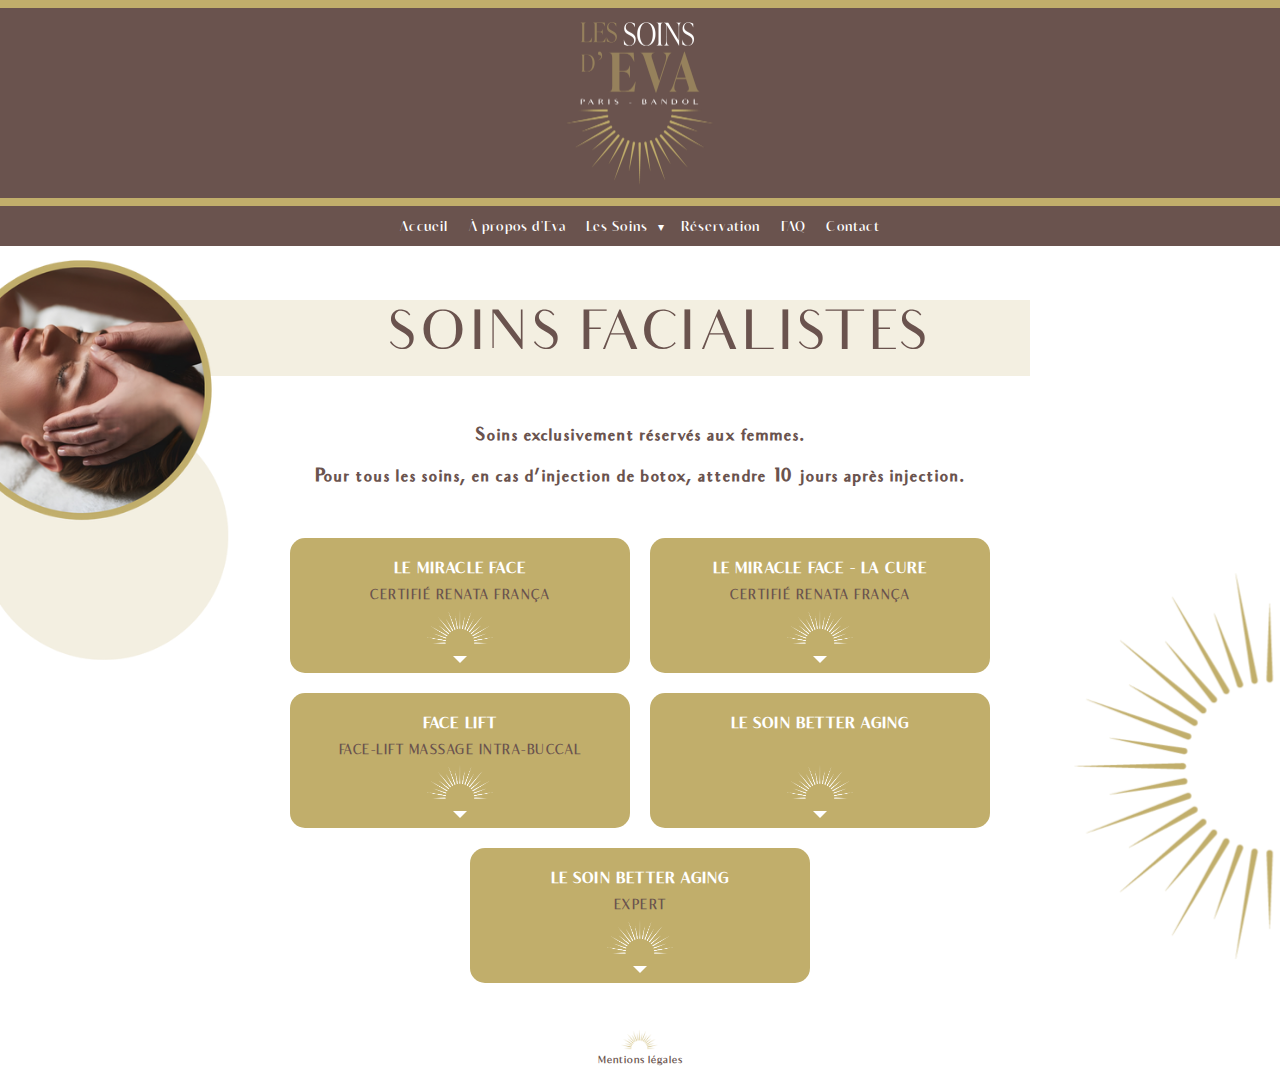
<file: facialistev2.html>
<!DOCTYPE html>
<html lang="fr">
<head>
    <meta charset="UTF-8">
    <meta name="viewport" content="width=device-width, initial-scale=1.0">
    <title>Les Soins Facialistes - Les Soins d’Eva</title>
    <link rel="stylesheet" href="style.css">
</head>
<body>
    
       
    <style>
        .headerordi {
            display: block;
            position: fixed;
            top: 0;
            left: 0;
            width: 100%;
            z-index: 1000;
            background-color: rgb(106, 83, 78); 
        }

        body {
            padding-top: 250px; 
        }
    
        .entete-img, .menu a {
        transition: height 0.5s ease-in-out, width 0.5s ease-in-out, font-size 0.5s ease-in-out;
        }

        .scrolling-down .entete-img, 
        .scrolling-down, 
        .scrolling-down .menu a {
        transition-duration: 0.8s;
        }
        @media (max-width: 600px) {
    .headerordi {
        position: static; /* Ne plus être fixe */
        background-color: rgb(106, 83, 78); /* Garde la couleur */
    }

    body {
        padding-top: 0; /* Supprime l’espace réservé */
    }

    /* Annule les animations */
    .entete-img, .menu a {
        transition: none !important;
    }
    }
    </style>

<script>
    if (window.innerWidth > 600) {  
    let lastScrollY = window.scrollY;

    window.addEventListener("scroll", function() {
        const headerordi = document.querySelector(".headerordi");
        const enteteImg = document.querySelector(".entete-img");
        const menuItems = document.querySelectorAll(".menu a");

        if (window.scrollY > lastScrollY) {
            // Scrolling vers le bas → Animation plus lente (0.8s)
            document.body.classList.add("scrolling-down");
        } else {
            // Scrolling vers le haut → Animation plus rapide (0.5s)
            document.body.classList.remove("scrolling-down");
        }

        if (window.scrollY > 50) {
            enteteImg.style.height = "110px";
            enteteImg.style.width = "auto";

            menuItems.forEach(item => {
                item.style.fontSize = "12px";
            });

            headerordi.style.backgroundColor = "rgb(106, 83, 78)";
        } else {
            enteteImg.style.height = "170px";
            enteteImg.style.width = "auto";

            menuItems.forEach(item => {
                item.style.fontSize = "";
            });
        }

        lastScrollY = window.scrollY;
    });
}
</script>









    
    <!-- HEADER ORDI -->
<div class="headerordi">
    <div class="top-border"></div> <!-- Bande en haut -->
    <a href="index.html">
        <img src="images/entete.png" alt="Entête" class="entete-img">
    </a>
    <div class="bottom-border"></div>
    <nav class="menu-container">
    <ul class="menu">
        <li><a href="index.html">Accueil</a></li>
        <li><a href="apropos.html">À propos d'Eva</a></li>
        <li class="dropdown">
            <a href="lessoins.html" class="dropdown-link">Les Soins</a>
            <span class="arrow" onclick="toggleMenu()">&#9662;</span>
            <ul class="submenu">
                <li><a href="facialistev2.html">Soins Facialistes</a></li>
                <li><a href="corpsv2.html">Le Corps</a></li>
                <li><a href="cours.html">Cours et Protocoles</a></li>
            </ul>
        </li>
        <li><a href="reservationmain.html">Réservation</a></li>
        <li><a href="faq.html">FAQ</a></li>
        <li><a href="contact.html">Contact</a></li>
    </ul>
    </nav>
</div>



        <!-- HEADER SMARTPHONE -->
        <header class="header">
            <div class="menu-toggle" id="menu-toggle">
                &#9776; <!-- Icône burger -->
            </div>
        </header>
        
        <nav class="sidebar" id="sidebar">
            <div class="close-btn" id="close-btn">&times;</div>
            <ul>
                <li><a href="index.html">Accueil</a></li>
                <li><a href="apropos.html">À propos d'Eva</a></li>
                <li class="dropdownsmart">
                    <div class="soin-arrow"></div>
                    <a href="lessoins.html" class="dropdown-link-smart">
                        Les Soins </a>
                        <span class="arrowsmart">&#9662;</span> <!-- Flèche séparée pour le clic -->
                    </div>
                                        <ul class="submenusmart">
                        <li><a href="facialistev2.html">Soins Facialistes</a></li>
                        <li><a href="corpsv2.html">Le Corps</a></li>
                        <li><a href="cours.html">Cours et Protocoles</a></li>
                    </ul>
                </li>
                          
                <li><a href="reservationmain.html">Réservation</a></li>
                <li><a href="faq.html">FAQ</a></li>
                <li><a href="contact.html">Contact</a></li>
                <li><img src="images/logo-soleil.png" alt="Logo décoratif" class="method-logo2"></li>
            </ul>
        </nav>
    
    <main>

        <!-- FACIALISTE TITRE -->
        <div class="facialiste-page-container">
            <div class="content-titre-facialiste">
                <!-- Image gauche -->
                <div class="imageFACIALISTE-container">
                    <img src="images/Photos_SoinsFacialistes.png" alt="Illustration des soins facialistes" class="image-facialiste">
                </div>

                <div class="textFACIALISTE-container">
                    <!-- Titre -->
                    <div class="titre-facialiste-container">
                        <p class="titre-facialiste">Soins Facialistes</p>
                    </div>
                </div>
            </div>
        </div>

        <div class="soleil-bloc-container">
            <img src="images/soleil-dore-gauche.png" alt="Demi soleil doré" class="soleil-bloc">
        </div>

    <!-- Informations -->
    <div class="information-container">
        <h3 class="sous-titre-soins">Soins exclusivement réservés aux femmes.</h3>
        <h3 class="botox">Pour tous les soins, en cas d'injection de botox, attendre 10 jours après injection.</h3>
    </div>



        <div class="bloc-container">
            <!-- Bloc 1 -->
            <div class="bloc soin">
                <h1 class="titre-offre">Le Miracle Face</h1>
                <h5 class="sous-titre-offre">Certifié Renata França</h5>
                <img src="images/soleil-blanc.png" alt="Logo Soleil Blanc" class="logo-soleil-bloc">
                <div class="contenu-bloc">
                    <p class="description-miracle">Le Miracle Face est un soin complet qui sculpte, raffermit et illumine le visage en profondeur. Grâce à des techniques manuelles avancées, ce soin cible les zones spécifiques du visage pour un effet lifting naturel. Il combine drainage lymphatique et stimulation des muscles faciaux, pour offrir une peau plus ferme, un contour du visage redéfini et un éclat immédiat.Effet drainant et nettoyant il détoxifie et purifie, en favorisant l’élimination des toxines pour un teint plus clair et équilibré.</p>

                    <div class="reservation-btn">
                        <button class="btn-reserver" 
                            data-soin="Le Miracle Face" 
                            data-duree="60 min" 
                            data-prix="80€">
                            RÉSERVER
                        </button>
                    </div>
                    
                </div>
                <div class="fleche"></div> <!-- Flèche ajoutée -->
            </div>

            <!-- Bloc 1-2 -->
            <div class="bloc soin">
                <h1 class="titre-offre">Le Miracle Face - La Cure</h1>
                <h5 class="sous-titre-offre">Certifié Renata França</h5>
                <img src="images/soleil-blanc.png" alt="Logo Soleil Blanc" class="logo-soleil-bloc">
                <div class="contenu-bloc">
                    <p class="description-miracle2">La cure Miracle Face se compose de <span class=chiffre>5</span> séances, permettant d’intensifier et de prolonger les effets de ce soin sculptant et raffermissant. Au fil des séances, les techniques manuelles avancées travaillent en profondeur pour un effet lifting naturel plus durable, tout en boostant la circulation et la tonicité des muscles faciaux.<br>
                        <br>
                        En combinant drainage lymphatique et stimulation musculaire, cette cure affine et redéfinit les contours du visage, tout en purifiant la peau. Séance après séance, le teint devient plus clair, la peau plus ferme et l’éclat encore plus rayonnant.</p>

                    <div class="reservation-btn">
                        <button class="btn-reserver" 
                            data-soin="Le Miracle Face - La Cure" 
                            data-duree="5 séances" 
                            data-prix="350€">
                            RÉSERVER
                        </button>
                    </div>
                    
                </div>
                <div class="fleche"></div> <!-- Flèche ajoutée -->
            </div>


            <!-- Bloc 2 -->
            <div class="bloc soin">
                <h1 class="titre-offre">Face Lift</h1>
                <h5 class="sous-titre-offre">Face-lift Massage Intra-Buccal</h5>
                <img src="images/soleil-blanc.png" alt="Logo Soleil Blanc" class="logo-soleil-bloc">
                <div class="contenu-bloc">
                    <p class="description-face">Le soin intra-buccal est une technique de massage innovante qui se pratique directement à l’intérieur de la bouche. Il agit sur les muscles profonds du visage pour offrir un effet liftant immédiat et redonner de la tonicité à l’ovale du visage. Il Offre une alternative naturelle aux injections pour un effet lifting et une peau repulpée.<br>
                        <br>
                        Ce soin est la solution idéale pour celles qui recherchent un effet liftant visible, un teint éclatant et un relâchement musculaire, tout en privilégiant une méthode naturelle. Offrez à votre visage une transformation douce et efficace.</p>

                    <div class="reservation-btn">
                        <button class="btn-reserver" 
                            data-soin="Face Lift" 
                            data-duree="30 min" 
                            data-prix="90€">
                            RÉSERVER
                        </button>
                    </div>

                </div>
                <div class="fleche"></div> <!-- Flèche ajoutée -->
            </div>

            <!-- Bloc 3 -->
            <div class="bloc soin">
                <h1 class="titre-offre-better">Le Soin Better Aging</h1>
                <img src="images/soleil-blanc.png" alt="Logo Soleil Blanc" class="logo-soleil-bloc">
                <div class="contenu-bloc">
                    <p class="description-better">Le Miracle Face, réputé pour ses effets immédiats, associe drainage lymphatique, modelage sculptant et détente musculaire pour un effet liftant et détoxifiant. Associé au Face Lift Massage intra-buccal, ce soin agit en profondeur en ciblant les muscles et les tissus de l’intérieur. Cette synergie unique lisse les rides, redessine les contours du visage et redonne éclat et fermeté à la peau. Les résultats sont visibles dès la première séance et s’intensifient au fil des applications, offrant un rajeunissement naturel et durable.</p>

                    <div class="reservation-btn">
                        <button class="btn-reserver" 
                            data-soin="Le Soin Better Aging" 
                            data-duree="1 heure" 
                            data-prix="120€">
                            RÉSERVER
                        </button>
                    </div>

                </div>
                <div class="fleche"></div> <!-- Flèche ajoutée -->
            </div>

            <!-- Bloc 4 -->
            <div class="bloc soin">
                <h1 class="titre-offre">Le Soin Better Aging</h1>
                <h5 class="sous-titre-offre">Expert</h5>
                <img src="images/soleil-blanc.png" alt="Logo Soleil Blanc" class="logo-soleil-bloc">
                <div class="contenu-bloc">
                    <p class="description-better-expert">Un soin facialiste d'excellence</p>
                    <p class="description">Encore plus complet, le Better Aging Expert associe le pouvoir du Miracle Face (drainage lymphatique, modelage sculptant, détente musculaire) à l’efficacité du Face Lift Massage intra-buccal. Cette version <span class=chiffre>1</span>h<span class=chiffre>30</span> agit en profondeur pour lifter, redessiner et raffermir durablement le visage. Résultats visibles dès la première séance : traits défatigués, rides lissées, peau lumineuse et rebondi.</p>
                    
                    <div class="reservation-btn">
                        <button class="btn-reserver" 
                            data-soin="Le Soin Better Aging - Expert" 
                            data-duree="1 heure 30 min" 
                            data-prix="150€">
                            RÉSERVER
                        </button>
                    </div>
                    
                </div>
                <div class="fleche"></div> <!-- Flèche ajoutée -->
            </div>
        </div>
    </main>

    <footer class="footer">
        <div class="footer-container">
            <div class="logo-pied">
                <img src="images/soleil-dore.png" alt="Logo demi soleil doré" class="logodore">
            </div>
            <div class="mentions-legales">
                <a href="mentions-legales.html">Mentions légales</a>
            </div>
        </div>
    </footer>

    <script src="script-facialiste.js"></script>
    <script src="soins.js"></script>
    <script src="header.js"></script>
    <script src="header-smartphone.js"></script>

</body>
</html>
</file>
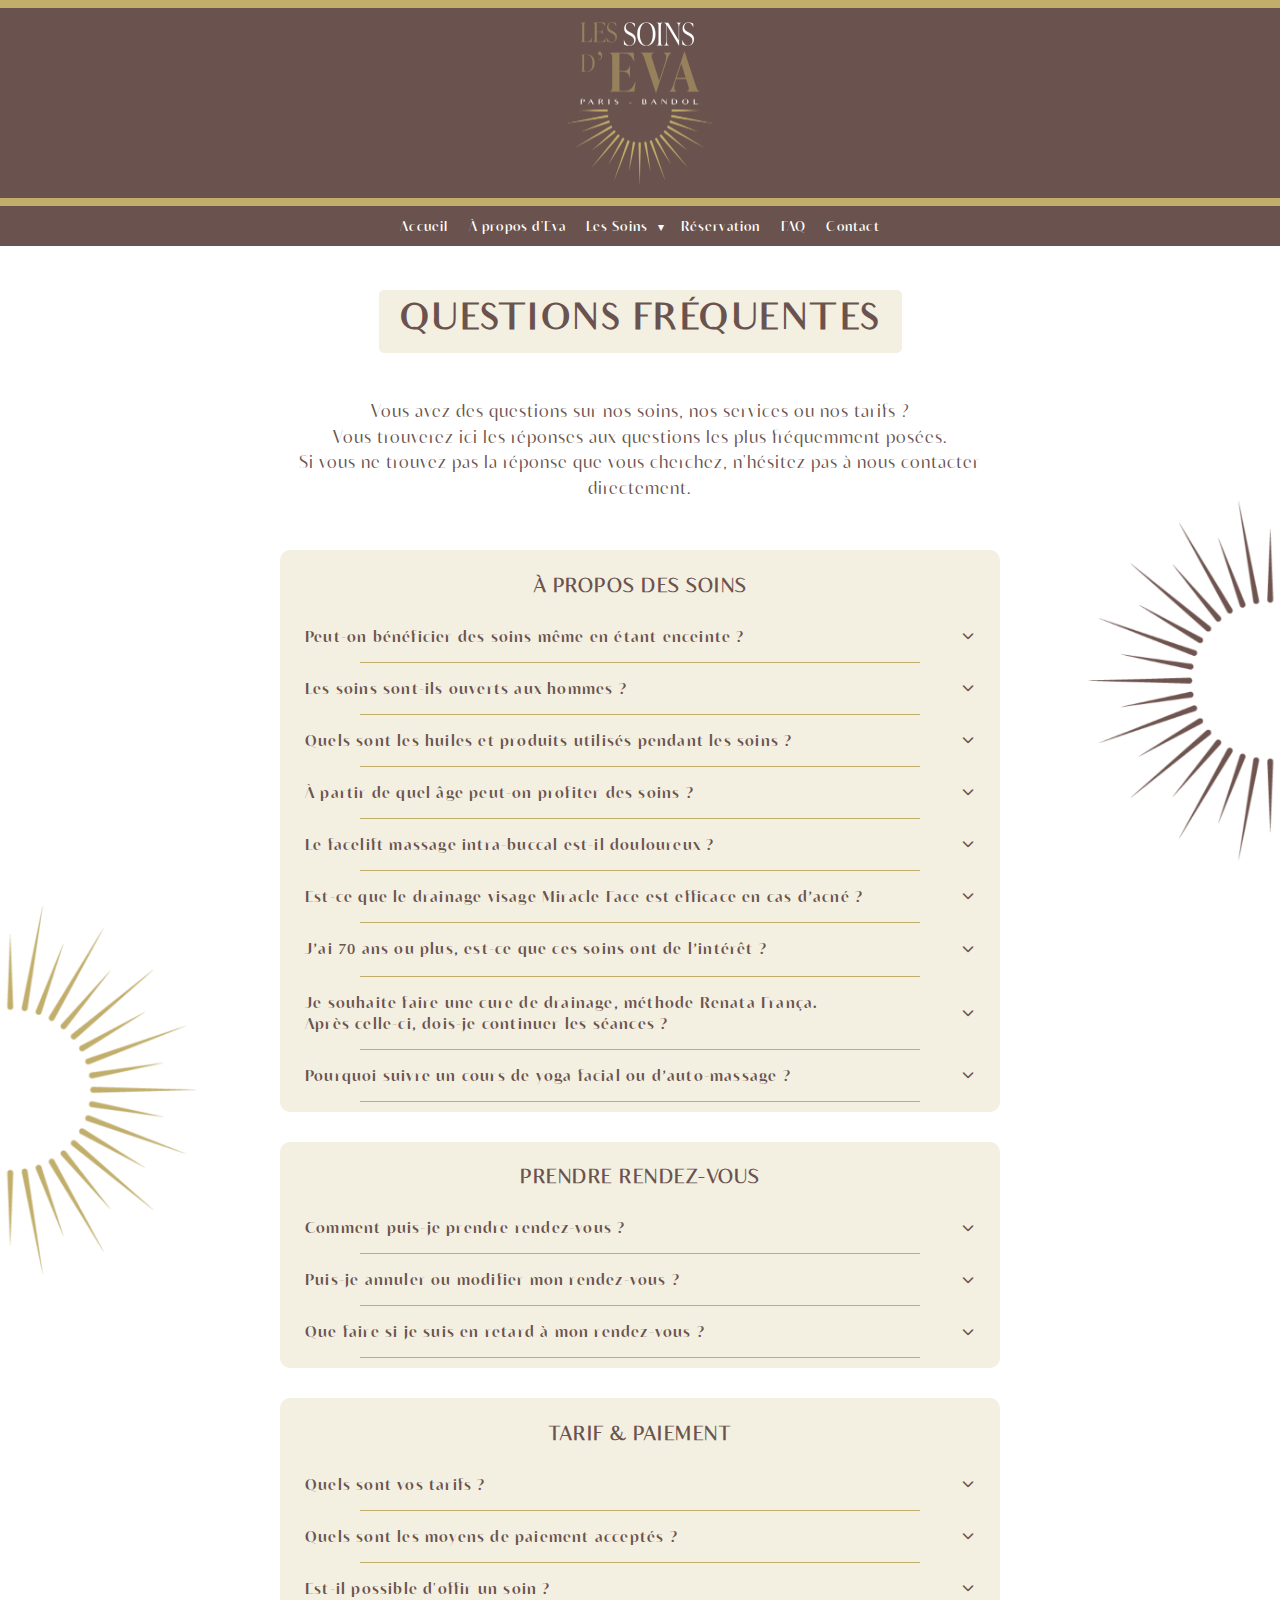
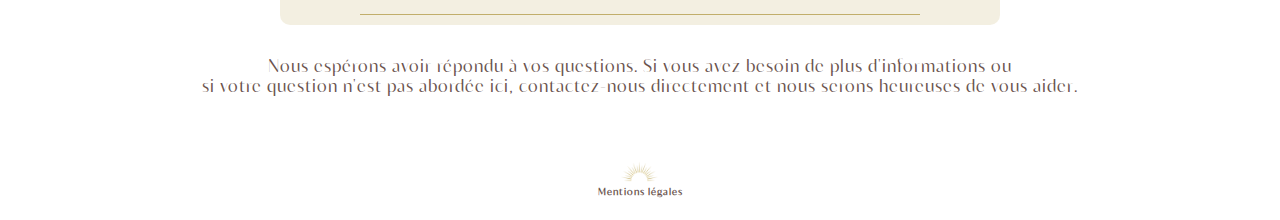
<file: faq.html>
<!DOCTYPE html>
<html lang="fr">
<head>
    <meta charset="UTF-8">
    <meta name="viewport" content="width=device-width, initial-scale=1.0">
    <title>Foire Aux Questions - Les Soins d’Eva</title>
    <link rel="stylesheet" href="style.css">
    <link rel="stylesheet" href="https://cdnjs.cloudflare.com/ajax/libs/font-awesome/6.4.2/css/all.min.css">
</head>
<body>

   
      
    <style>
        .headerordi {
            display: block;
            position: fixed;
            top: 0;
            left: 0;
            width: 100%;
            z-index: 1000;
            background-color: rgb(106, 83, 78); 
        }

        body {
            padding-top: 280px; 
        }
    
        .entete-img, .menu a {
        transition: height 0.5s ease-in-out, width 0.5s ease-in-out, font-size 0.5s ease-in-out;
        }

        .scrolling-down .entete-img, 
        .scrolling-down, 
        .scrolling-down .menu a {
        transition-duration: 0.8s;
        }
        @media (max-width: 600px) {
    .headerordi {
        position: static; /* Ne plus être fixe */
        background-color: rgb(106, 83, 78); /* Garde la couleur */
    }

    body {
        padding-top: 0; /* Supprime l’espace réservé */
    }

    /* Annule les animations */
    .entete-img, .menu a {
        transition: none !important;
    }
    }
    </style>

<script>
const screenWidth = document.documentElement.clientWidth;
let lastScrollY = window.scrollY;

    window.addEventListener("scroll", function() {
        const headerordi = document.querySelector(".headerordi");
        const enteteImg = document.querySelector(".entete-img");
        const menuItems = document.querySelectorAll(".menu a");

        if (window.scrollY > lastScrollY) {
            // Scrolling vers le bas → Animation plus lente (0.8s)
            document.body.classList.add("scrolling-down");
        } else {
            // Scrolling vers le haut → Animation plus rapide (0.5s)
            document.body.classList.remove("scrolling-down");
        }

        if (window.scrollY > 50) {
            enteteImg.style.height = "110px";
            enteteImg.style.width = "auto";

            menuItems.forEach(item => {
                item.style.fontSize = "12px";
            });

            headerordi.style.backgroundColor = "rgb(106, 83, 78)";
        } else {
            enteteImg.style.height = "170px";
            enteteImg.style.width = "auto";

            menuItems.forEach(item => {
                item.style.fontSize = "";
            });

        }

        lastScrollY = window.scrollY;
    });
</script>






    
    <!-- HEADER ORDI -->
<div class="headerordi">
    <div class="top-border"></div> <!-- Bande en haut -->
    <a href="index.html">
        <img src="images/entete.png" alt="Entête" class="entete-img">
    </a>
    <div class="bottom-border"></div>
    <nav class="menu-container">
    <ul class="menu">
        <li><a href="index.html">Accueil</a></li>
        <li><a href="apropos.html">À propos d'Eva</a></li>
        <li class="dropdown">
            <a href="lessoins.html" class="dropdown-link">Les Soins</a>
            <span class="arrow" onclick="toggleMenu()">&#9662;</span>
            <ul class="submenu">
                <li><a href="facialistev2.html">Soins Facialistes</a></li>
                <li><a href="corpsv2.html">Le Corps</a></li>
                <li><a href="cours.html">Cours et Protocoles</a></li>
            </ul>
        </li>
        <li><a href="reservationmain.html">Réservation</a></li>
        <li><a href="faq.html">FAQ</a></li>
        <li><a href="contact.html">Contact</a></li>
    </ul>
    </nav>
</div>



      <!-- HEADER SMARTPHONE -->
      <header class="header">
          <div class="menu-toggle" id="menu-toggle">
              &#9776; <!-- Icône burger -->
          </div>
      </header>
      
      <nav class="sidebar" id="sidebar">
          <div class="close-btn" id="close-btn">&times;</div>
          <ul>
              <li><a href="index.html">Accueil</a></li>
              <li><a href="apropos.html">À propos d'Eva</a></li>
              <li class="dropdownsmart">
                  <div class="soin-arrow"></div>
                  <a href="lessoins.html" class="dropdown-link-smart">
                      Les Soins </a>
                      <span class="arrowsmart">&#9662;</span> <!-- Flèche séparée pour le clic -->
                  </div>
                                      <ul class="submenusmart">
                      <li><a href="facialistev2.html">Soins Facialistes</a></li>
                      <li><a href="corpsv2.html">Le Corps</a></li>
                      <li><a href="cours.html">Cours et Protocoles</a></li>
                  </ul>
              </li>
                        
              <li><a href="reservationmain.html">Réservation</a></li>
              <li><a href="faq.html">FAQ</a></li>
              <li><a href="contact.html">Contact</a></li>
              <li><img src="images/logo-soleil.png" alt="Logo décoratif" class="method-logo2"></li>
          </ul>
      </nav>

      <section class="faq-section">
        <img src="images/soleil-marron-droite.png" alt="Soleil Marron Droite" class="soleil-marron-faq">
        <img src="images/soleil-dore-gauche.png" alt="Soleil Doré Gauche" class="soleil-dore-faq">


        <h1 class="faq-title">QUESTIONS FRÉQUENTES</h1>
        <p class="faq-intro">
            Vous avez des questions sur nos soins, nos services ou nos tarifs ? <br> Vous trouverez ici les réponses aux questions les plus fréquemment posées.<br>
            Si vous ne trouvez pas la réponse que vous cherchez, n'hésitez pas à nous contacter directement.
        </p>

        <div class="faq-block">
            <h2 class="faq-subtitle">À PROPOS DES SOINS</h2>
            <div class="faq-item">
                <button class="faq-question">
                    Peut-on bénéficier des soins même en étant enceinte ?
                    <i class="fa-solid fa-chevron-down arrow"></i>
                </button>
                <div class="faq-answer">
                    Le drainage lymphatique est particulièrement recommandé pour soulager l’engorgement que peut ressentir une femme enceinte. Il peut être pratiqué entre le <span class=chiffre0>3</span>ᵉ et le <span class=chiffre0>6</span>ᵉ mois de grossesse. <br> Les soins facialistes peuvent être reçus tout au long de la grossesse, sans contre-indication.
                </div>
                <div class="ligne"></div>
            </div>

            <div class="faq-item">
                <button class="faq-question">
                    Les soins sont-ils ouverts aux hommes ?
                    <i class="fa-solid fa-chevron-down arrow"></i>                
                </button>
                <div class="faq-answer">
                    Non, les soins sont exclusivement réservés aux femmes.
                </div>
                <div class="ligne"></div>
            </div>

            <div class="faq-item">
                <button class="faq-question">
                    Quels sont les huiles et produits utilisés pendant les soins ?
                    <i class="fa-solid fa-chevron-down arrow"></i>                
                </button>
                <div class="faq-answer">
                    Pour le corps : Huiles bio à base d’amande douce, parfumées à la fleur d’oranger, a la fleur de tiaré ou encore une huile de récupération sportive selon vos besoins.
                    <br>
                    Pour le visage : Soins réalisés exclusivement avec des huiles bio de rose, prune, noyau d’abricot et amande douce, sélectionnées pour leur excellente qualité et adaptées aux besoins de votre peau.
                </div>
                <div class="ligne"></div>
            </div>

            <div class="faq-item">
                <button class="faq-question">
                    À partir de quel âge peut-on profiter des soins ?                    
                    <i class="fa-solid fa-chevron-down arrow"></i>                
                </button>
                <div class="faq-answer">
                    Les soins sont accessibles à partir de <span class=chiffre0>16</span> ans.
                </div>
                <div class="ligne"></div>
            </div>

            <div class="faq-item">
                <button class="faq-question">
                    Le facelift massage intra-buccal est-il douloureux ?
                    <i class="fa-solid fa-chevron-down arrow"></i>                
                </button>
                <div class="faq-answer">
                    Non, bien au contraire ! Ce massage est profondément relaxant. Les muscles sollicités lors du soin sont rarement massés, ce qui procure une détente intense et un effet liftant naturel.                
                </div>
                <div class="ligne"></div>
            </div>

            <div class="faq-item">
                <button class="faq-question">
                    Est-ce que le drainage visage Miracle Face est efficace en cas d’acné ?
                    <i class="fa-solid fa-chevron-down arrow"></i>                
                </button>
                <div class="faq-answer">
                    Oui, particulièrement ! Ce soin favorise l’élimination des toxines et des déchets accumulés dans la peau, permettant ainsi un nettoyage en profondeur de manière totalement naturelle.                
                </div>
                <div class="ligne"></div>
            </div>

            <div class="faq-item">
                <button class="faq-question">
                    <span class="text-wrapper">
                    J’ai <span class=chiffre>70</span> ans ou plus, est-ce que ces soins ont de l’intérêt ?
                    </span>
                    <i class="fa-solid fa-chevron-down arrow"></i>                
                </button>
                
                <div class="faq-answer">
                    Absolument ! Les techniques manuelles ont beaucoup évolué ces dernières années, offrant d’excellents résultats sans avoir recours à la médecine esthétique. Elles permettent de redonner éclat, fermeté et détente au visage, quel que soit l’âge.
                </div>
                <div class="ligne"></div>
            </div>

            <div class="faq-item">
                <button class="faq-question">
                    Je souhaite faire une cure de drainage, méthode Renata França.<br> Après celle-ci, dois-je continuer les séances ?
                    <i class="fa-solid fa-chevron-down arrow"></i>                
                </button>
                <div class="faq-answer">
                    La cure de drainage corps avec la méthode Renata França offre d’excellents résultats sur l’engorgement, la rétention d’eau et la cellulite. Après cette cure, quelques séances d’entretien annuelles peuvent être recommandées pour prolonger les bienfaits et maintenir les résultats obtenus.
                </div>
                <div class="ligne"></div>
            </div>

            <div class="faq-item">
                <button class="faq-question">
                    Pourquoi suivre un cours de yoga facial ou d’auto-massage ?
                    <i class="fa-solid fa-chevron-down arrow"></i>                
                </button>
                <div class="faq-answer">
                    Un cours personnalisé permet : Un diagnostic précis de votre visage, des exercices ciblés, adaptés à votre structure faciale et à vos objectifs et l’apprentissage d’une gestuelle efficace pour entretenir votre peau et optimiser l’application de vos soins
                </div>
                <div class="ligne"></div>
            </div>
        </div>

        <div class="faq-block">
            <h2 class="faq-subtitle">PRENDRE RENDEZ-VOUS</h2>
            <div class="faq-item">
                <button class="faq-question">
                    Comment puis-je prendre rendez-vous ?
                    <i class="fa-solid fa-chevron-down arrow"></i>                
                </button>
                <div class="faq-answer">
                    Vous pouvez prendre rendez-vous en ligne sur ce site web, via l'onglet 
                    <a href="reservationmain.html" class="reservation-link">"Réservation"</a>, ou par mail directement !
                </div>
                
                <div class="ligne"></div>
            </div>

            <div class="faq-item">
                <button class="faq-question">
                    Puis-je annuler ou modifier mon rendez-vous ?
                    <i class="fa-solid fa-chevron-down arrow"></i>                
                </button>
                <div class="faq-answer">
                    Oui, vous pouvez annuler ou modifier votre rendez-vous jusqu'à <span class=chiffre0>48</span>h avant l'horaire prévu, par mail ou par téléphone.
                </div>
                <div class="ligne"></div>
            </div>

            <div class="faq-item">
                <button class="faq-question">
                    Que faire si je suis en retard à mon rendez-vous ?                    
                    <i class="fa-solid fa-chevron-down arrow"></i>                
                </button>
                <div class="faq-answer">
                    En cas de retard, pas d'inquiétude ! Contactez-nous directement par téléphone, nous pourrons déplacer votre rendez-vous au besoin.
                </div>
                <div class="ligne"></div>
            </div>
        </div>



        <div class="faq-block">
            <h2 class="faq-subtitle">TARIF & PAIEMENT</h2>
            <div class="faq-item">
                <button class="faq-question">
                    Quels sont vos tarifs ?
                    <i class="fa-solid fa-chevron-down arrow"></i>
                </button>
                <div class="faq-answer">
                    Nos tarifs varient en fonction des prestations choisies. Vous pourrez les consulter lors de la réservation, afin d’avoir une visibilité claire sur les options disponibles. N’hésitez pas à nous contacter si vous avez des questions ou besoin de conseils pour choisir la prestation qui vous convient le mieux !
                </div>
                
                <div class="ligne"></div>
            </div>

            <div class="faq-item">
                <button class="faq-question">
                    Quels sont les moyens de paiement acceptés ?
                    <i class="fa-solid fa-chevron-down arrow"></i>                
                </button>
                <div class="faq-answer">
                    Les cartes bancaires ne sont pas acceptées. Paiement uniquement par chèque, espèces ou Wero.
                </div>
                <div class="ligne"></div>
            </div>

            <div class="faq-item">
                <button class="faq-question">
                    Est-il possible d'offir un soin ?
                    <i class="fa-solid fa-chevron-down arrow"></i>                
                </button>
                <div class="faq-answer">
                    Nous proposons des cartes cadeaux. Contactez-nous directement par mail ou par téléphone, nous vous expliquerons la marche à suivre.
                </div>
                <div class="ligne"></div>
            </div>
        </div>


            <div class="faq-ending">
                <p> Nous espérons avoir répondu à vos questions. Si vous avez besoin de plus d'informations ou<br>
                si votre question n'est pas abordée ici, contactez-nous directement et nous serons heureuses de vous aider.</p>
            </div>











    </section>










     <!-- Pied de page -->
     <footer class="footer">
        <div class="footer-container">
            <div class="logo-pied">
                <img src="images/soleil-dore.png" alt="Logo demi soleil doré" class="logodore">
            </div>
            <div class="mentions-legales">
                <a href="mentions-legales.html">Mentions légales</a>
            </div>
        </div>
    </footer>

<script src="header.js"></script>
<script src="faq.js"></script>
<script src="header-smartphone.js"></script>


</body>
</html>
</file>
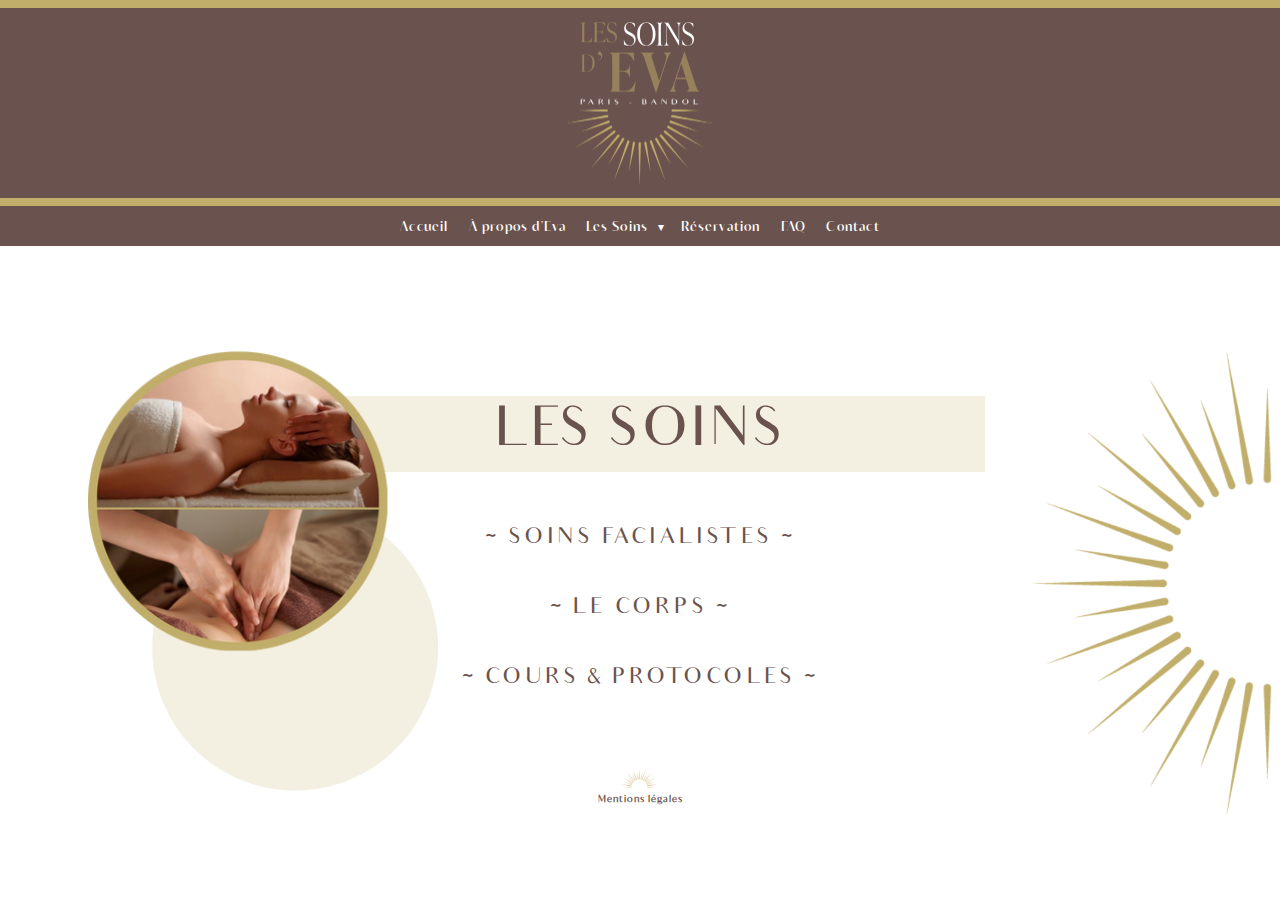
<file: lessoins.html>
<!DOCTYPE html>
<html lang="fr">
<head>
    <meta charset="UTF-8">
    <meta name="viewport" content="width=device-width, initial-scale=1.0">
    <title>Les Soins - Les Soins d’Eva</title>
    <link rel="stylesheet" href="style.css">
</head>
<body>

    
    
     <!-- HEADER ORDI -->
     <div class="top-border"></div> <!-- Bande en haut -->
     <a href="index.html">
         <img src="images/entete.png" alt="Entête" class="entete-img">
     </a>
     <div class="bottom-border"></div>
     <nav class="menu-container">
     <ul class="menu">
         <li><a href="index.html">Accueil</a></li>
         <li><a href="apropos.html">À propos d'Eva</a></li>
         <li class="dropdown">
             <a href="lessoins.html" class="dropdown-link">Les Soins</a>
             <span class="arrow" onclick="toggleMenu()">&#9662;</span>
             <ul class="submenu">
                 <li><a href="facialistev2.html">Soins Facialistes</a></li>
                 <li><a href="corpsv2.html">Le Corps</a></li>
                 <li><a href="cours.html">Cours et Protocoles</a></li>
             </ul>
         </li>
         <li><a href="reservationmain.html">Réservation</a></li>
         <li><a href="faq.html">FAQ</a></li>
         <li><a href="contact.html">Contact</a></li>
     </ul>
 </nav>


 
     <!-- HEADER SMARTPHONE -->
     <header class="header">
         <div class="menu-toggle" id="menu-toggle">
             &#9776; <!-- Icône burger -->
         </div>
     </header>
     
     <nav class="sidebar" id="sidebar">
         <div class="close-btn-menu" id="close-btn">&times;</div>
         <ul>
             <li><a href="index.html">Accueil</a></li>
             <li><a href="apropos.html">À propos d'Eva</a></li>
             <li class="dropdownsmart">
                 <div class="soin-arrow"></div>
                 <a href="lessoins.html" class="dropdown-link-smart">
                     Les Soins </a>
                     <span class="arrowsmart">&#9662;</span> 
                 </div>
                        <ul class="submenusmart">
                     <li><a href="facialistev2.html">Soins Facialistes</a></li>
                     <li><a href="corpsv2.html">Le Corps</a></li>
                     <li><a href="cours.html">Cours et Protocoles</a></li>
                 </ul>
             </li>
                       
             <li><a href="reservationmain.html">Réservation</a></li>
             <li><a href="faq.html">FAQ</a></li>
             <li><a href="contact.html">Contact</a></li>
             <li><img src="images/logo-soleil.png" alt="Logo décoratif" class="method-logo2"></li>
         </ul>
     </nav>



     

<!-- LES SOINS -->
<div class="les-soins-page-container">
    <div class="content-page">
        <!-- Image gauche -->
        <div class="image-container">
            <img src="images/PhotosLES_SOINS.png" alt="Illustration des soins" class="image-les-soins">
        </div>

        <div class="text-container">
            <!-- Titre -->
             <div class="titre-soins-container">
                <p class="titrepage-les-soins">Les Soins</p>
            </div>

            <!-- Sous-titres -->
            <div class="subtitles-soin">
                <a href="facialistev2.html" class="subtitle-soins"><span class=tilde>~</span> Soins Facialistes <span class=tilde>~</span></a>
                <a href="corpsv2.html" class="subtitle-soins"><span class=tilde>~</span> Le corps <span class=tilde>~</span></a>
                <a href="cours.html" class="subtitle-soins"><span class=tilde>~</span> Cours & Protocoles <span class=tilde>~</span></a>
            </div>
        </div>

        <!-- Image droite -->
        <div class="soleil-soins-container">
        <img src="images/soleil-dore-gauche.png" alt="Demi soleil doré" class="soleil-les-soins">
        </div>

        <div class="image-mobile-container">
            <img src="images/les-soins-mobile.png" alt="Illustration des soins" class="image-les-soins-mobile">
        </div>
    </div>
</div>





    <!-- Pied de page -->
    <footer class="footer">
        <div class="footer-container">
            <div class="logo-pied">
                <img src="images/soleil-dore.png" alt="Logo demi soleil doré" class="logodore">
            </div>
            <div class="mentions-legales">
                <a href="mentions-legales.html">Mentions légales</a>
            </div>
        </div>
    </footer>

    <script src="header.js"></script>
    <script src="header-smartphone.js"></script>

</body>
</html>
</file>
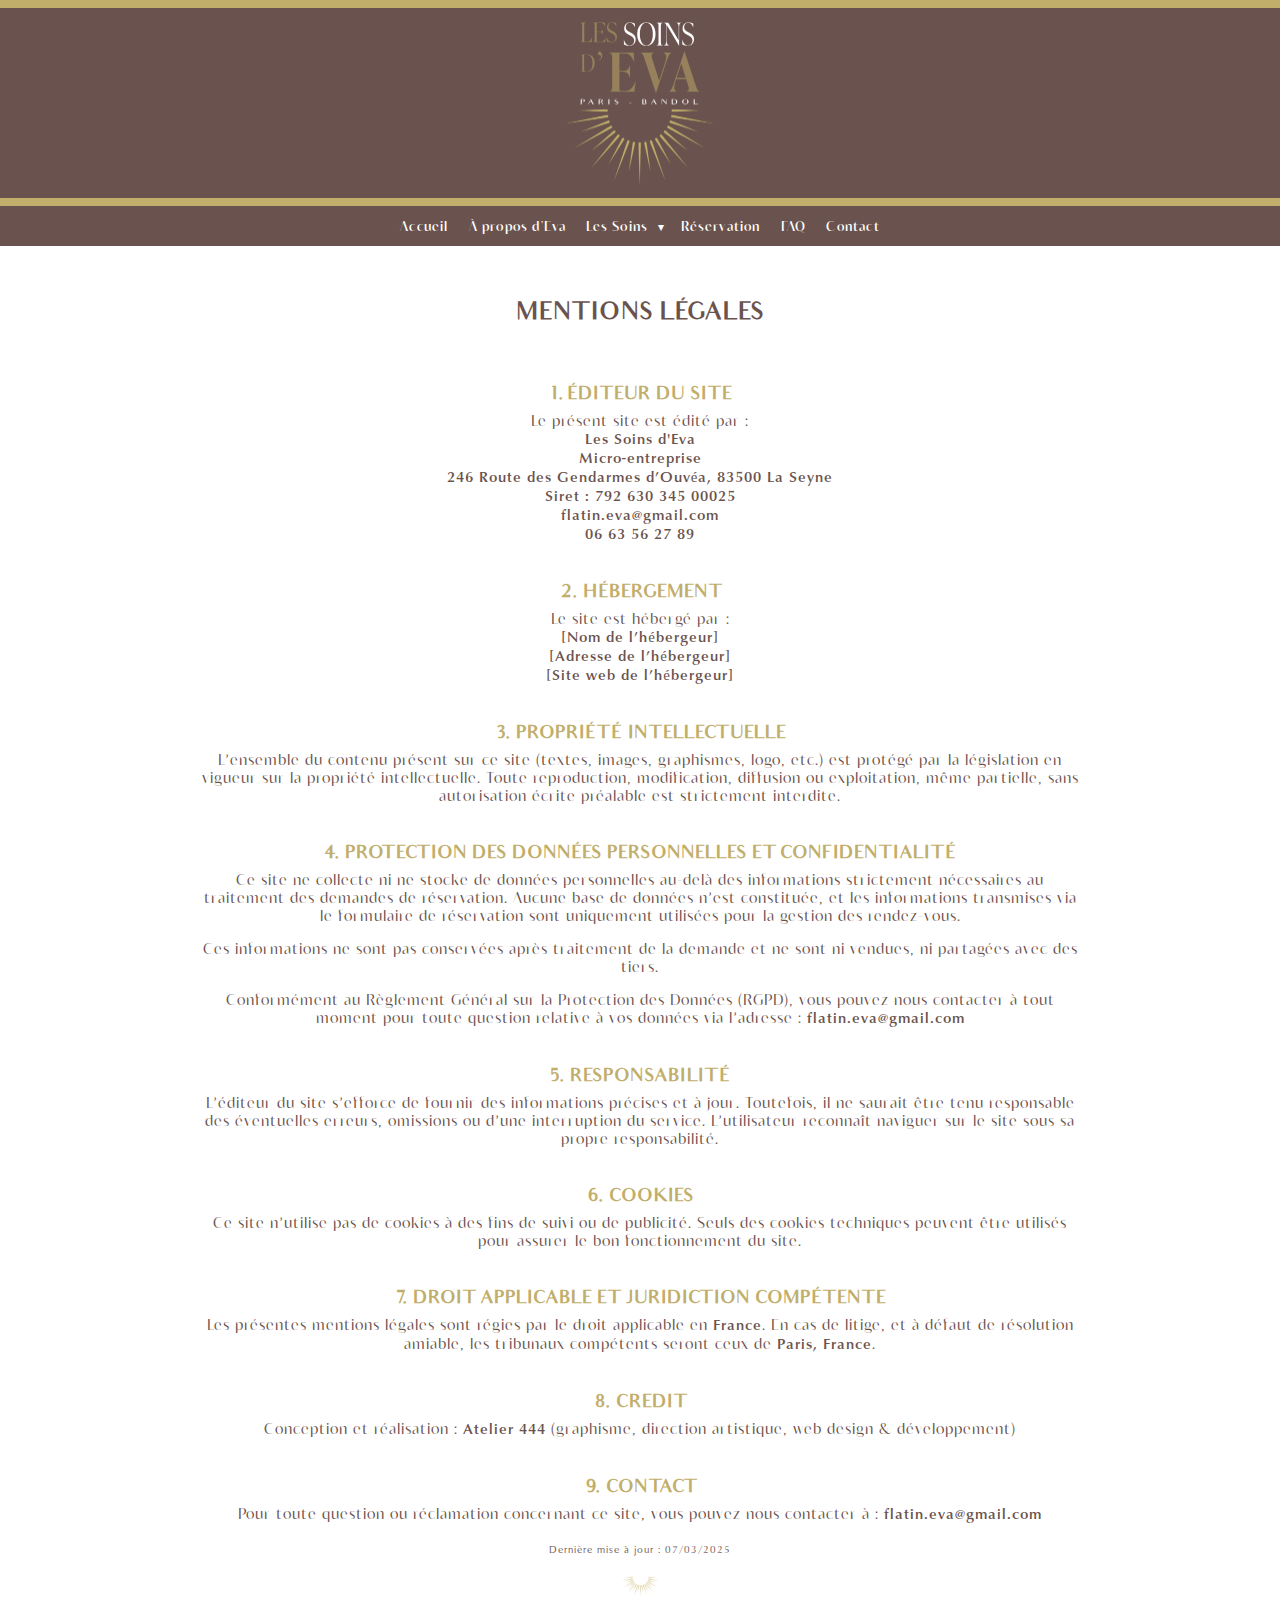
<file: mentions-legales.html>
<!DOCTYPE html>
<html lang="fr">
<head>
    <meta charset="UTF-8">
    <meta name="viewport" content="width=device-width, initial-scale=1.0">
    <title>Les Mentions Légales - Les Soins d’Eva</title>
    <link rel="stylesheet" href="style.css">
</head>
<body>
   
      
    <style>
        .headerordi {
            display: block;
            position: fixed;
            top: 0;
            left: 0;
            width: 100%;
            z-index: 1000;
            background-color: rgb(106, 83, 78); 
        }

        body {
            padding-top: 280px; 
        }
    
        .entete-img, .menu a {
        transition: height 0.5s ease-in-out, width 0.5s ease-in-out, font-size 0.5s ease-in-out;
        }

        .scrolling-down .entete-img, 
        .scrolling-down, 
        .scrolling-down .menu a {
        transition-duration: 0.8s;
        }
        @media (max-width: 600px) {
    .headerordi {
        position: static; /* Ne plus être fixe */
        background-color: rgb(106, 83, 78); /* Garde la couleur */
    }

    body {
        padding-top: 0; /* Supprime l’espace réservé */
    }

    /* Annule les animations */
    .entete-img, .menu a {
        transition: none !important;
    }
    }
    </style>

<script>
const screenWidth = document.documentElement.clientWidth;
let lastScrollY = window.scrollY;

    window.addEventListener("scroll", function() {
        const headerordi = document.querySelector(".headerordi");
        const enteteImg = document.querySelector(".entete-img");
        const menuItems = document.querySelectorAll(".menu a");

        if (window.scrollY > lastScrollY) {
            // Scrolling vers le bas → Animation plus lente (0.8s)
            document.body.classList.add("scrolling-down");
        } else {
            // Scrolling vers le haut → Animation plus rapide (0.5s)
            document.body.classList.remove("scrolling-down");
        }

        if (window.scrollY > 50) {
            enteteImg.style.height = "110px";
            enteteImg.style.width = "auto";

            menuItems.forEach(item => {
                item.style.fontSize = "12px";
            });

            headerordi.style.backgroundColor = "rgb(106, 83, 78)";
        } else {
            enteteImg.style.height = "170px";
            enteteImg.style.width = "auto";

            menuItems.forEach(item => {
                item.style.fontSize = "";
            });

        }

        lastScrollY = window.scrollY;
    });
</script>







    
    <!-- HEADER ORDI -->
<div class="headerordi">
    <div class="top-border"></div> <!-- Bande en haut -->
    <a href="index.html">
        <img src="images/entete.png" alt="Entête" class="entete-img">
    </a>
    <div class="bottom-border"></div>
    <nav class="menu-container">
    <ul class="menu">
        <li><a href="index.html">Accueil</a></li>
        <li><a href="apropos.html">À propos d'Eva</a></li>
        <li class="dropdown">
            <a href="lessoins.html" class="dropdown-link">Les Soins</a>
            <span class="arrow" onclick="toggleMenu()">&#9662;</span>
            <ul class="submenu">
                <li><a href="facialistev2.html">Soins Facialistes</a></li>
                <li><a href="corpsv2.html">Le Corps</a></li>
                <li><a href="cours.html">Cours et Protocoles</a></li>
            </ul>
        </li>
        <li><a href="reservationmain.html">Réservation</a></li>
        <li><a href="faq.html">FAQ</a></li>
        <li><a href="contact.html">Contact</a></li>
    </ul>
    </nav>
</div>  



      <!-- HEADER SMARTPHONE -->
      <header class="header">
          <div class="menu-toggle" id="menu-toggle">
              &#9776; <!-- Icône burger -->
          </div>
      </header>
      
      <nav class="sidebar" id="sidebar">
          <div class="close-btn" id="close-btn">&times;</div>
          <ul>
              <li><a href="index.html">Accueil</a></li>
              <li><a href="apropos.html">À propos d'Eva</a></li>
              <li class="dropdownsmart">
                  <div class="soin-arrow"></div>
                  <a href="lessoins.html" class="dropdown-link-smart">
                      Les Soins </a>
                      <span class="arrowsmart">&#9662;</span> <!-- Flèche séparée pour le clic -->
                  </div>
                                      <ul class="submenusmart">
                      <li><a href="facialistev2.html">Soins Facialistes</a></li>
                      <li><a href="corpsv2.html">Le Corps</a></li>
                      <li><a href="cours.html">Cours et Protocoles</a></li>
                  </ul>
              </li>
                        
              <li><a href="reservationmain.html">Réservation</a></li>
              <li><a href="faq.html">FAQ</a></li>
              <li><a href="contact.html">Contact</a></li>
              <li><img src="images/logo-soleil.png" alt="Logo décoratif" class="method-logo2"></li>
          </ul>
      </nav>

    <div class="mentions-container">
        <h6>Mentions Légales</h6>
        
        <h3>1. Éditeur du site</h3>
        <p>Le présent site est édité par : <br>
        <span class="bold">Les Soins d'Eva</span><br>
        <span class="bold">Micro-entreprise</span><br>
        <span class="bold">246 Route des Gendarmes d’Ouvéa, 83500 La Seyne</span><br>
        <span class="bold">Siret : 792 630 345 00025</span><br>
        <span class="bold">flatin.eva@gmail.com</span><br>
        <span class="bold">06 63 56 27 89</span></p>

        <h3>2. Hébergement</h3>
        <p>Le site est hébergé par : <br>
        <span class="bold">[Nom de l’hébergeur]</span><br>
        <span class="bold">[Adresse de l’hébergeur]</span><br>
        <span class="bold">[Site web de l’hébergeur]</span></p>

        <h3>3. Propriété intellectuelle</h3>
        <p>L’ensemble du contenu présent sur ce site (textes, images, graphismes, logo, etc.) est protégé par la législation en vigueur sur la propriété intellectuelle. Toute reproduction, modification, diffusion ou exploitation, même partielle, sans autorisation écrite préalable est strictement interdite.</p>

        <h3>4. Protection des données personnelles et confidentialité</h3>
        <p>Ce site ne collecte ni ne stocke de données personnelles au-delà des informations strictement nécessaires au traitement des demandes de réservation. Aucune base de données n’est constituée, et les informations transmises via le formulaire de réservation sont uniquement utilisées pour la gestion des rendez-vous.</p>
        <p>Ces informations ne sont pas conservées après traitement de la demande et ne sont ni vendues, ni partagées avec des tiers.</p>
        <p>Conformément au Règlement Général sur la Protection des Données (RGPD), vous pouvez nous contacter à tout moment pour toute question relative à vos données via l’adresse :  <span class="bold">flatin.eva@gmail.com</span></p>

        <h3>5. Responsabilité</h3>
        <p>L’éditeur du site s’efforce de fournir des informations précises et à jour. Toutefois, il ne saurait être tenu responsable des éventuelles erreurs, omissions ou d’une interruption du service. L’utilisateur reconnaît naviguer sur le site sous sa propre responsabilité.</p>

        <h3>6. Cookies</h3>
        <p>Ce site n’utilise pas de cookies à des fins de suivi ou de publicité. Seuls des cookies techniques peuvent être utilisés pour assurer le bon fonctionnement du site.</p>

        <h3>7. Droit applicable et juridiction compétente</h3>
        <p>Les présentes mentions légales sont régies par le droit applicable en <span class="bold">France</span>. En cas de litige, et à défaut de résolution amiable, les tribunaux compétents seront ceux de <span class="bold">Paris, France</span>.</p>

        <h3>8. Credit</h3>
        <p>Conception et réalisation : <span class="bold">Atelier 444</span> (graphisme, direction artistique, web design & développement)</p>

        <h3>9. Contact</h3>
        <p>Pour toute question ou réclamation concernant ce site, vous pouvez nous contacter à : <span class="bold">flatin.eva@gmail.com</span></p>

        <p class="mise-a-jour"><span class="italic">Dernière mise à jour : 07/03/2025</span></p>
    </div>





     <!-- Pied de page -->

     <footer class="footer">
        <div class="footer-container">
            <div class="logo-pied-mentions">
                <img src="images/soleil-dore.png" alt="Logo demi soleil doré" class="logodore-mentions">
            </div>
        </div>
    </footer>

    <script src="header.js"></script>
    <script src="header-smartphone.js"></script>

</body>
</html>
</file>
<file: style.css>
/* Style global */

@font-face {
    font-family: 'Audrey-Regular';
    src: url('fonts/Audrey-Normal.otf');
    font-weight: 200;
    font-style: thin;
}
@font-face {
    font-family: 'Audrey-Medium';
    src: url('fonts/Audrey-Medium.otf');
    font-weight: 400;
    font-style: normal;
}
@font-face {
    font-family: 'Audrey-Thin';
    src: url('fonts/audrey-sans-thin.otf');
    font-weight: 400;
    font-style: normal;
}

@font-face {
    font-family: 'Blacker-Regular';
    src: url('fonts/blacker-sans-display-trial.regular.ttf');
    font-weight: 500;
    font-style: normal;
}
@font-face {
    font-family: 'Blacker-Book';
    src: url('fonts/blacker-sans-display-trial.book.ttf');
    font-weight: 500;
    font-style: normal;
}
@font-face {
    font-family: 'Blacker-Bold';
    src: url('fonts/blacker-sans-display-trial.bold.ttf');
    font-style: bold;
}
@font-face {
    font-family: 'Blacker-Thin';
    src: url('fonts/blacker-sans-display-trial.light.ttf');
    font-style: thin;
}
@font-face {
    font-family: 'Blacker-Book-Italic';
    src: url('fonts/blacker-sans-display-trial.book-italic.ttf');
    font-style: thin;
}

@font-face {
    font-family: 'NewBerolina';
    src: url('fonts/new-berolina-mt-std.otf');
    font-weight: 400;
    font-style: normal;
}



@font-face {
    font-family: 'ClassicoURW-Medium';
    src: url('fonts/classico-urw-urw-classico-med.ttf');
    font-weight: 600;
    font-style: normal;
}
@font-face {
    font-family: 'ClassicoURW-Bold';
    src: url('fonts/classico-urw-bold.otf') format(opentype);
    font-weight: bold;
}
@font-face {
    font-family: 'ClassicoURW';
    src: url('fonts/classico-urw.otf') format(opentype);
    font-weight: 400;
    font-style: normal;
}
@font-face {
    font-family: 'ClassicoURW-Italic';
    src: url('fonts/classico-urw-regular-italic.otf') format(opentype);
    font-weight: bold;
}

.chiffre0 {
    font-family: 'ClassicoURW'; 
}

.chiffre {
    font-family: 'ClassicoURW-Medium'; 
}
.chiffre2 {
    font-family: 'ClassicoURW-Bold'; 
}

.tilde {
    font-family: 'ClassicoURW-Bold';
    position: relative;
    top: 6px; 
}
.tilde3 {
    font-family: 'ClassicoURW-Bold';
    position: relative;
    top: 6px; 
}
.tildeIndex {
    font-family: 'ClassicoURW-Bold';
    position: relative;
    top: 6px; 
}
.tilde2 {
    font-family: 'ClassicoURW-Bold';
    position: relative;
    top: 6px; 
    margin-left: -3px;
}



body {
    margin: 0;
    max-width: 1440px;
    color: rgb(0, 0, 0);
    font-family: 'Blacker-Regular';
    overflow-x: hidden;
}





/* EN TÊTE*/

.headerordi {
    background-color: rgb(106, 83, 78) !important;
    width: 100vw !important;
    z-index: 0;
}


.entete-img {
    display: block;
    margin: auto;
    background-color: rgb(106, 83, 78); 
    height: 170px;
    padding-top: 10px;
    padding-bottom: 10px;
    width: 100%;
    object-fit: contain;
}

.facialiste-container {
    width: 100%;
    display: flex; 
    margin: auto;              
    justify-content: center;
    align-items: center;
    overflow: hidden;
    background-color: rgb(193, 174, 107);
}

.banniere-img {
    height: 20px;
    width: auto;
    z-index: 0;
}

.renata-container {
    display: block;
    text-align: center;
    margin-bottom: 0;
}

.renata-img {
    width: auto; 
    height: 80px; 
    margin-top: 20px;
    margin-bottom: 20px;
}

.top-border, .bottom-border {
    width: 100vw;
    margin: 0;
    height: 8px;
    background-color: rgb(193, 174, 107);
}

/* MENU */
.menu-toggle, .sidebar {
    display: none;
}

.menu-container {
    display: flex;
    align-items: center;
    justify-content: center;
    gap: 0px;
    background-color: rgb(106, 83, 78); 
}


.menu {
    list-style: none;
    display: flex;
    padding: 0;
    margin: 0;
    color: white;
    font-size: 13px;
    font-family: 'Blacker-Regular';
    letter-spacing: 1.2px;
}

.menu li {
    position: relative;
    margin: 0 5px;
}

.menu a {
    text-decoration: none;
    color: white;
    padding: 12px 5px;
    display: block;
    transition: color 0.3s ease-in-out;
}

/* Effet de survol : change uniquement la couleur du texte */
.menu a:hover {
    color: rgb(193, 174, 107);
}

/* Dropdown */
.menu .dropdown {
    display: flex;
    align-items: center;
    cursor: pointer;
    z-index: 1000;
}

.arrow {
    margin-left: 5px;
    font-size: 14px;
    transition: transform 0.3s ease-in-out, color 0.3s ease-in-out;
    cursor: pointer;
}

/* Effet de survol sur la flèche */
.arrow:hover {
    color: rgb(193, 174, 107);
}

/* Sous-menu */
.menu .dropdown .submenu {
    position: absolute;
    left: 0;
    top: 100%;
    background: white;
    list-style: none;
    padding: 0;
    margin: 0;
    border-radius: 5px;
    width: max-content;
    box-shadow: 0px 4px 10px rgba(0, 0, 0, 0.1);
    height: 0;
    overflow: hidden;
    transition: height 1s ease-in-out;
}

.menu .dropdown.active .submenu {
    height: 1000px;
}

.menu .dropdown.active .arrow {
    transform: rotate(180deg);
}

.menu .submenu li {
    margin: 0;
}

.menu .submenu a {
    padding: 10px 15px;
    white-space: nowrap;
    color: rgb(106, 83, 78);
    transition: color 0.3s ease-in-out;
}

.menu .submenu a:hover {
    color: rgb(193, 174, 107);
}

@media (max-width: 910px) {
    .menu a {
        font-size: calc(13px - 1px); 
    }
    
    .menu li {
        margin: 0 2px;
    }

    .menu .dropdown-link {
        margin-right: 2px; 
    }
}


@media (max-width: 768px) {
    .menu a {
        font-size: calc(13px - 2px); 
    }
    
    .menu li {
        margin: 0 1px;
    }

    .menu .dropdown-link {
        margin-right: 1px; 
    }

    .entete-img {
        display: block;
        margin: 0px auto 0;
        background-color: rgb(106, 83, 78); 
        height: 150px;
        padding: 10px;
        width: 100%;
        object-fit: contain;
    }
}

@media (max-width: 650px) {
    .menu a {
        font-size: calc(14px - 2.5px); 
    }
}



/* Menu déroulant à partir de 600px */
@media (max-width: 600px) {
    .menu-toggle, .sidebar {
        display: block;
    }

    .menu-container {
        display: none;
    }

    /* En-tête */
    
.header {
    display: flex;
    flex-direction: column;
    align-items: center;
    background-color: rgb(106, 83, 78);
    width: 100vw !important;
    overflow: hidden;
}


/* Bouton menu burger */
.menu-toggle {
    font-size: 40px;
    cursor: pointer;
    position: absolute;
    top: 10px; 
    left: 30px; 
    z-index: 1000; 
    color: white;
    transition: transform 0.2s ease-in-out;
    margin: 0;
}
.menu-toggle:hover {
    transform: scale(1.2); 
}

/* Sidebar (menu latéral) */
.sidebar {
    position: fixed;
    top: 0;
    left: -100%;
    width: 35%;
    height: 100%;
    background: rgb(106, 83, 78);
    z-index: 1000;
    overflow-y: auto; 
    transition: left 1s ease-in-out;
    padding: 20px;
    box-shadow: 2px 0 10px rgba(0, 0, 0, 0.2);
}

/* Lorsque le menu est ouvert */
.sidebar.active {
    left: 0;
}

/* Bouton de fermeture */
.close-btn-menu {
    position: absolute;
    top: 15px;
    right: 20px;
    font-size: 24px;
    color: white;
    cursor: pointer;
}
.close-btn-menu:hover {
    color: rgb(193, 174, 107);
}

/* Style de la liste du menu */
.sidebar ul {
    list-style: none;
    padding: 0;
    margin-top: 50px;
}

.sidebar ul li {
    margin: 10px 0;
}

.sidebar a {
    text-decoration: none;
    color: white;
    text-transform: uppercase;
    line-height: 2;
    font-size: 15px;
}

.sidebar a:hover {
    color: rgb(193, 174, 107);
}

/* Sous-menu */
/* Style du dropdown */
.dropdownsmart {
    position: relative;
    cursor: pointer;
    margin-bottom: 0;
    max-height: 50px;
    overflow: hidden;
    transition: max-height 1.8s ease-out;
}

/* Conteneur du lien et de la flèche */
.soin-arrow {
    display: flex;
    justify-content: space-between;
    align-items: center;
    width: 100%; 
    margin: 0;
}

/* Style lorsque le menu est activé (déroulé) */
.dropdownsmart.active {
    max-height: 300px; 
}

.dropdownsmart.active .submenusmart {
    max-height: 300px; 
}

.dropdownsmart .submenusmart {
    margin-top: 5px;
}

.arrowsmart {
    color: white;
    cursor: pointer;
    transition: color 0.3s ease-in-out;
    font-size: 18px;
    transition: transform 0.3s ease-in-out !important;
    float: right;
}

.arrowsmart.rotate {
    transform: rotate(180deg);
}

.arrowsmart:hover {
    color: rgb(193, 174, 107);
}

/* Sous-menu caché par défaut */
.submenusmart {
    max-height: 0;
    overflow: hidden;
    transition: max-height 0.5s ease-in-out;
    margin-left: 20px; 
    margin-top: 0px; 
}
.submenusmart,
.submenusmart li,
.submenusmart a {
    font-size: 10px;
}

.submenusmart li {
    margin: 5px 0;
    padding: 0;
}
/* Affichage du sous-menu quand actif */
.dropdownsmart.active .submenusmart {
    display: block;
}

.method-logo2 {
    display: block; 
    margin: 20px auto; 
    max-width: 80%; 
    height: auto; 
}
}

@media (max-width: 580px) {

    .banniere-img {
        height: 15px;
    }

    .renata-img {
        width: auto;
        height: 60px;  
        margin-top: 10px;
        margin-bottom: 10px;
    }
}

@media (max-width: 400px) {

    .banniere-img {
        height: 10px;
    }

    .renata-img {
        width: auto;
        height: 40px;  
    }
}

















/* PIED DE PAGE */

/* Conteneur principal du footer */
.footer {
    padding-top: 5px; 
    padding-bottom: 0px;
    text-align: center;
    position: relative;
    bottom: 0;
    right: 0;
    left: 0;
}

/* Conteneur pour organiser les éléments */
.footer-container {
    display: flex;
    flex-direction: column; 
    align-items: center; 
    gap: 5px;
}

/* Logo au-dessus */
.logo-pied img {
    max-width: 40px; 
    height: auto; 
    margin-bottom: 5px;
    padding: 0;
}

.logo-pied-mentions img {
    max-width: 40px; 
    height: auto; 
    margin-bottom: 15px;
    margin-top: -30px;
    transform: rotate(180deg);
}

/* Lien Mentions légales */
.mentions-legales a {
    color: rgb(106, 83, 78);
    font-family: 'Blacker-Thin';
    letter-spacing: 1px;
    text-decoration: none;
    font-size: 10px;
    font-weight: bold;
    display: block;
    margin-top: -35px;
    margin-bottom: 0px;
}

.mentions-legales a:hover {
    text-decoration: underline;
}

@media screen and (max-width: 600px) {
    .logo-pied img {
        max-width: 25px;
        margin-bottom: 0px;
    }

    .mentions-legales a {
        font-size: 8px; 
        margin-top: -20px; 
        margin-bottom: 4px;
    }
}

















/* PAGE 1 : ACCUEIL */

.banderole-container {
    width: 100%;
    height: 279px;
    display: flex; 
    justify-content: center;
    align-items: center; 
    position: relative;
    margin: 0;
    background-color: rgb(193, 174, 107);
}

.image-banniere {
    width: auto;
    max-width: 100%;
    height: 100%;
    object-fit: cover;
}

@media (max-width: 1230px) {
    .banderole-container {
        height: 260px;
    }
}

@media (max-width: 1160px) {
    .banderole-container {
        height: 240px;
    }
}

@media (max-width: 1070px) {
    .banderole-container {
        height: 220px;
    }
}

@media (max-width: 980px) {
    .banderole-container {
        height: 200px;
    }
}

@media (max-width: 910px) {
    .banderole-container {
        margin-top: -2px;
    }
}

@media (max-width: 890px) {
    .banderole-container {
        height: 180px;
    }
}

@media (max-width: 800px) {
    .banderole-container {
        height: 160px;
    }
}

@media (max-width: 710px) {
    .banderole-container {
        height: 140px;
    }
}

@media (max-width: 620px) {
    .banderole-container {
        height: 120px;
    }
}

@media (max-width: 535px) {
    .banderole-container {
        height: 100px;
    }
}

@media (max-width: 455px) {
    .banderole-container {
        height: 90px;
    }
}

@media (max-width: 400px) {
    .banderole-container {
        height: 80px;
    }
}

@media (max-width: 355px) {
    .banderole-container {
        height: 70px;
    }
}


/* CONTENEUR PRINCIPAL */
.main-container {
    width: 100vw !important;
    overflow: hidden;
    margin-bottom: 20px;
}

/* TITRE */
.title-container {
    display: flex;
    justify-content: center;
    align-items: center;
    margin-top: 60px;
    margin-right: auto;
    margin-left: auto;
    width: 100%;
}

.titre {
    font-size: 22px;
    letter-spacing: 1.2px;
    font-family: 'Blacker-Thin';
    color: rgb(106, 83, 78);
    text-transform: none;
    text-align: center;
    margin: auto;
    margin-top: 0px;
}

/* CONTENEUR PRINCIPAL AVEC IMAGE À DROITE ET TEXTE */
.content-container {
    display: flex;
    align-items: flex-start;
    justify-content: space-between;
    max-width: 100%;
    margin: 0;
    margin-top: 16px;
}

/* A PROPOS D'EVA */
.apropos-container {
    display: flex;
    justify-content: center;
    align-items: center;
    margin-left: -650px;
    margin-top: 30px;
}

.apropos-container-mobile {
    display: none;
}

.apropos {
    width: 450px;
    height: auto;
}

/* TEXTE DESCRIPTION */
.description-container {
    display: block;
    width: 100%;
    z-index: 0;
    background-color: rgb(193, 174, 107);
    padding-right: 600px;
    padding-top: 10px;
    padding-bottom: 10px;
    padding-left: 50px;
}

.description-index {
    display: flex;
    font-family: 'Blacker-Bold';
    line-height: 1.5;
    letter-spacing: 1px;
    color: rgb(106, 83, 78);
    font-size: 14px;
    width: 77%;
    text-align: justify;
    margin-left: 280px;
}

@media (max-width: 1335px) {
    .description-index {
        font-size: 11px;
        width: 70%;
    }    
}

/* IMAGE EVA */
.image-container-index {
    display: flex;
    justify-content: center; 
    align-items: center; 
    margin-left: 15px;  
    margin-top: -30px;
    z-index: 1;
}

.image-container-index-mobile {
    display: none;
}

/* IMAGE À L'INTÉRIEUR DU CONTENEUR */
.photo-eva {
    width: auto;
    height: 500px;
    z-index: 1;
}

@media (max-width: 1255px) {
    .photo-eva {
        width: auto;
        height: 400px;
        z-index: 1;
    }

    .description-container {
        padding-right: 500px;
        padding-top: 10px;
        padding-bottom: 10px;
        padding-left: 50px;    
    }

    .description-index {
        margin-left: 230px;
        width: 80%;
    }

    .apropos-container {
        margin-left: -400px;
        margin-top: 30px;
    }
    
    .apropos {
        width: 450px;
        height: auto;
    }         
}

@media (max-width: 1155px) {
    .description-index {
        width: 75%;
    }    
}


@media (max-width: 1115px) {
    .photo-eva {
        width: auto;
        height: 300px;
        z-index: 1;
    }

    .image-container-index {
        margin-left: 15px;  
        margin-top: 20px;
        z-index: 1;
    }

    .description-container {
        padding-right: 320px;
        padding-top: 10px;
        padding-bottom: 10px;
        padding-left: 50px;
    }

    .description-index {
        margin-left: 140px;
        width: 80%;
    }

    .apropos-container {
        margin-left: -500px;
        margin-top: 30px;
    }

    .apropos {
        width: 350px;
        height: auto;
    }  
        
}

@media (max-width: 1020px) {
    .apropos-container {
        display: none;
    }

    .apropos-container-mobile {
        display: flex;
        justify-content: center;
        align-items: center;
        margin-top: 20px;
        margin-bottom: 40px;
        margin-right: auto;
        margin-left: auto;
        width: 100%;
    }

    .apropos-mobile {
        width: 350px;
        height: auto;
    }

    .image-container-index {
        margin-left: 15px;  
        margin-top: -100px;
        z-index: 1;
    }
    
    .photo-eva {
        width: auto;
        height: 350px;
        z-index: 1;
    }
    
    
}




/* CONTENEUR POUR L'IMAGE SOLEIL MARRON */
.soleil-marron-container {
    position: absolute;
    top: 565px;
    right: -40%;
    z-index: 1;
}

/* IMAGE SOLEIL MARRON */
.soleil-marron-img {
    width: auto;
    height: 700px;
}

@media (max-width: 1406px) {
    .soleil-marron-img {
        height: 400px;
        width: auto;
    }

    .soleil-marron-container {
        position: absolute;
        top: 800px;
        right: -320px;
        z-index: 1;
    }    
}

@media (max-width: 1335px) {
    .soleil-marron-container {
        position: absolute;
        top: 790px;
    }    
}

@media (max-width: 1230px) {
    .soleil-marron-container {
        top: 770px;
    }
}

@media (max-width: 1160px) {
    .soleil-marron-container {
        top: 750px;
    }
}

@media (max-width: 1120px) {
    .soleil-marron-img {
        height: 350px;
        width: auto;
    }

    .soleil-marron-container {
        top: 775px;
        right: -280px;

    }
}

@media (max-width: 1115px) {
    .soleil-marron-container {
        top: 750px;
    }
}

@media (max-width: 1070px) {
    .soleil-marron-container {
        top: 730px;
    }
}

@media (max-width: 1020px) {
    .soleil-marron-container {
        top: 750px;
    }
}

@media (max-width: 980px) {
    .soleil-marron-container {
        top: 730px;
    }
}

@media (max-width: 890px) {
    .soleil-marron-container {
        top: 715px;
    }
}

@media (max-width: 875px) {
    .soleil-marron-container {
        display: none;
    }

    .description-container {
        padding-right: 10px;
        padding-top: 10px;
        padding-bottom: 10px;
        padding-left: 50px;
    }

    .description-index {
        width: 90%;
        margin: auto;
        margin-left: 0px;
    }
}

@media (max-width: 678px) {
    .description-container {
        padding-right: 10px;
        padding-top: 10px;
        padding-bottom: 10px;
        padding-left: 200px;
    }

    .description-index {
        margin-left: -85px;
    }

    .titre {
        font-size: 20px;
    }
    

}

@media (max-width: 649px) {
    .photo-eva {
        width: auto;
        height: 300px;
        z-index: 1;
    }

    .image-container-index {
        margin-left: 5px; 
        margin-top: -60px; 
    }

}

@media screen and (max-width: 600px) {
    .titre {
        font-size: 18px;
    }
}


/* CITATION */
.conteneur-citation {
    text-align: right;
    margin-top: -130px;
  }
  
  .citation-img {
    width: 800px;
    height: auto;
  }

@media screen and (max-width: 1335px) {
    .citation-img {
        width: 700px;
        height: auto;
    }

    .conteneur-citation {
        text-align: right;
        margin-top: -170px;
      }    
}

@media screen and (max-width: 1255px) {
    .citation-img {
        width: 700px;
        height: auto;
    }

    .conteneur-citation {
        text-align: right;
        margin-top: -60px;
      }    
}

@media screen and (max-width: 1115px) {
    .citation-img {
        width: 700px;
        height: auto;
    }

    .conteneur-citation {
        text-align: right;
        margin-top: -40px;
      }    
}

@media screen and (max-width: 1020px) {
    .citation-img {
        width: 650px;
        height: auto;
    }

    .conteneur-citation {
        text-align: right;
        margin-top: -90px;
      }    
}

@media screen and (max-width: 949px) {
    .citation-img {
        width: 550px;
        height: auto;
    }

    .conteneur-citation {
        text-align: right;
        margin-top: -70px;
      }    
}

@media screen and (max-width: 875px) {
    .citation-img {
        width: 500px;
        height: auto;
    }

    .conteneur-citation {
        text-align: right;
        margin-top: -90px;
      }    
}

@media screen and (max-width: 783px) {
    .citation-img {
        width: 450px;
        height: auto;
    }

    .conteneur-citation {
        text-align: right;
        margin-top: -80px;
      }    
}

@media screen and (max-width: 722px) {
    .conteneur-citation {
        text-align: right;
        margin-top: -60px;
      }    
}

@media screen and (max-width: 690px) {
    .conteneur-citation {
        text-align: right;
        margin-top: -70px;
      } 
      
      .citation-img {
        width: 400px;
        height: auto;
    }
}

@media screen and (max-width: 678px) {
    .conteneur-citation {
        text-align: right;
        margin-top: -50px;
      } 
      
      .citation-img {
        width: 400px;
        height: auto;
    }
}
  
@media screen and (max-width: 660px) {
    .banderole-container {
        margin-top: -2px;
    }

    .titre {
        font-size: 16px;
        margin-top: 180px;
    }

    .title-container {
        margin-top: -150px;
    }

    .photo-eva {
        display: none;
     }

    .description-container {
        padding-left: 20px;
        padding-right: 20px;
    }

    .description-index {
        margin: auto;
    }

    .conteneur-citation {
        display: flex;
        flex-direction: row; 
        justify-content: center;
        align-items: center;
        text-align: left; 
        margin: 20px auto; 
        max-width: 100%;
    }

    .image-container-index-mobile {
        display: block; 
    }

    .photo-eva-mobile {
        width: 220px; 
        height: auto;
    }

    .citation-img {
        width: 400px;
        height: auto;
      }
}

@media (max-width: 625px) {
    .banderole-container {
        margin-top: -2px;
    }

    .photo-eva-mobile {
        width: 180px; 
        height: auto;
    }
}

@media (max-width: 590px) {
    .banderole-container {
        margin-top: 0px;
    }

    .photo-eva-mobile {
        width: 180px; 
        height: auto;
    }

    .citation-img {
        width: 360px;
        height: auto;
    }
}

@media (max-width: 550px) {
    .photo-eva-mobile {
        width: 150px; 
        height: auto;
    }
}

@media (max-width: 520px) {
    .citation-img {
        width: 320px;
        height: auto;
    }

    .description-index {
        font-size: 10px;
    }   
}

@media screen and (max-width: 475px) {
    .titre {
        font-size: 14px;
        margin-left: 20px;
        margin-right: 20px;
        }

    .conteneur-citation {
        display: flex;
        flex-direction: column;
        align-items: center;
        text-align: center;
    }

    .photo-eva-mobile {
        width: 250px;
        height: auto;
        margin-bottom: 10px;
    }

    .citation-img {
        width: 400px;
        height: auto;
    }
}

@media screen and (max-width: 400px) {
    .citation-img {
        width: 350px;
        height: auto;
    }

    .photo-eva-mobile {
        width: 200px;
        height: auto;
        margin-bottom: 10px;
    }

    .apropos-mobile {
        width: 250px;
        height: auto;
        margin-bottom: -15px;
    }
}

@media screen and (max-width: 360px) {
    .description-index {
        font-size: 9px;
    }

    .photo-eva-mobile {
        width: 200px;
        height: auto;
        margin-bottom: 10px;
    }

    .apropos-mobile {
        width: 250px;
        height: auto;
        margin-bottom: -15px;
    }
}










/* CATCH PHRASE */
.catch-phrase-container {
    display: flex;
    align-items: center;
    width: 100%;
    margin: auto;
    justify-content: center;
    margin-top: 50px;
}
  
.catch-phrase-background {
    display: flex;
    justify-content: center;
    align-items: center;
    width: 100%;
    height: auto;
    position: relative;
    text-align: center;
}

.catch-phrase-text {
    color: white;
    font-family: 'Blacker-Bold';
    background-color: rgb(106, 83, 78);
    font-size: 22px;
    text-align: center;
    z-index: 1;
    padding: 15px 120px;
    letter-spacing: 1px;
}

.catch-phrase-image {
    position: absolute;
    right: 90px;
    z-index: 2;
    width: 18vw;
    height: auto;
}

.catch-facialiste-img {
    width: 100%; 
    height: auto;
}

.catch2-phrase-container {
    display: flex;
    align-items: right;
    width: 100%;
    margin: -50px auto;
    margin-bottom: 80px;
} 

.catch-phrase-background-2 {
    display: flex;
    justify-content: center;
    align-items: center;
    width: 100%;
    height: auto;
    position: relative;
    text-align: center;
}

.catch-phrase-text-2 {
    color: rgb(106, 83, 78);
    font-family: 'Blacker-Bold';
    margin-top: 10px;
    background-color: rgb(193, 174, 107);
    font-size: 22px;
    text-align: center;
    z-index: 1;
    padding: 15px 160px;
    letter-spacing: 1px;
}

.catch-phrase-image-2 {
    position: absolute;
    z-index: 2;
    left: 90px;
    width: 18vw;
    height: auto;
}

.catch-corps-img {
    width: 100%; 
    height: auto;
}

/* Rectangle couleur */
.rectangle-container {
    display: flex;
    justify-content: center;  
    align-items: center; 
    margin: auto; 
    margin-top: -30px;
}

.rectangle-background {
    width: 55%;
    height: 130px;
    background-color: rgb(193, 174, 107);
    opacity: 20%;
}

.texte-berolina-container {
    display: flex;
    justify-content: center;
    align-items: center;
    background-color: rgb(193, 174, 107);
}

.berolina {
    max-width: 100%;
    height: auto;
}

@media (max-width: 1365px) {
    .catch-phrase-text,
    .catch-phrase-text-2 {
        font-size: 18px;
    }
}

@media (max-width: 1185px) {
    .catch-phrase-text,
    .catch-phrase-text-2 {
        font-size: 16px;
    }
}

@media (max-width: 1100px) {
    .catch-phrase-text,
    .catch-phrase-text-2 {
        padding: 15px 140px;
        font-size: 18px;
    }

    .catch-phrase-image,
    .catch-phrase-image-2 {
        width: 20vw;
    }

    .catch-phrase-image {
        right: 0px;
    }

    .catch-phrase-image-2 {
        left: 0px;
    }
}

@media (max-width: 980px) {
    .catch-phrase-text,
    .catch-phrase-text-2 {
        font-size: 16px;
    }
}

@media (max-width: 980px) {
    .catch-phrase-text,
    .catch-phrase-text-2 {
        padding: 15px 120px;
    }
}

@media (max-width: 873px) {
    .catch-phrase-image,
    .catch-phrase-image-2 {
        width: 18vw;
    }

    .catch-phrase-text,
    .catch-phrase-text-2 {
        padding: 15px 90px;
    }
}

@media (max-width: 826px) {
    .catch-phrase-text,
    .catch-phrase-text-2 {
        font-size: 14px;
    }
}

@media (max-width: 745px) {
    .catch-phrase-text,
    .catch-phrase-text-2 {
        width: 60%;
        padding: 15px 50px;
    }

    .catch-phrase-image,
    .catch-phrase-image-2 {
        width: 21vw;
    }

    .rectangle-container {
        margin-top: -50px;
    }
    
    .rectangle-background {
        width: 65%;
    }
}

@media (max-width: 685px) {
    .catch-phrase-text,
    .catch-phrase-text-2 {
        font-size: 12px;
        padding: 15px 90px;
    }
}

@media (max-width: 660px) {
    .catch-phrase-text,
    .catch-phrase-text-2 {
        padding: 15px 70px;
    }
}

@media (max-width: 603px) {
    .catch-phrase-text,
    .catch-phrase-text-2 {
        padding: 10px 50px;
        font-size: 10px;
    }
}

@media (max-width: 475px) {
    .catch-phrase-text {
        padding: 5px 50px;
    }

    .catch-phrase-text-2 {
        margin-left: 10px;
    }
}

@media (max-width: 415px) {
    .catch-phrase-text,
    .catch-phrase-text-2 {
       margin-left: auto;
       margin-right: auto;
    }

    .catch-phrase-text {
        padding: 5px 50px;
    }
}



@media (max-width: 395px) {
    .catch-phrase-text,
    .catch-phrase-text-2 {
        padding: 3px 50px;
        font-size: 8px;
    }

    .rectangle-container {
        margin-top: -30px;
    }
    
    .rectangle-background {
        height: 100px;

    }
}

/* LES SOINS */
.les-soins-container {
    text-align: center;
    margin-top: 20px;
    margin-bottom: 80px;
}

/* Content (bloc commun pour, images et sous-titres) */
.les-soins-container .content {
    display: block;
    justify-content: center;
    align-items: center;
    margin-top: 0px;
    flex-wrap: wrap;
}

/* Titre des Soins */
.titre-soinsINDEX-container {
    position: relative;
    display: flex;
    justify-content: center;
    align-items: center;
    text-align: center;
    width: fit-content;
    margin: 0 auto;
}

.titre-soinsINDEX-container::before {
    content: "";
    position: absolute;
    left: -50px;
    right: -290px;
    height: 80px;
    top: 15px;
    bottom: 0;
    background-color: rgba(193, 174, 107, 0.2);
    z-index: -1;
}

.titre-les-soins {
    color: rgb(106, 83, 78);
    font-family: 'Audrey-Regular';
    text-transform: uppercase;
    font-size: 50px;
    z-index: 1;
}


/* Images */
    /* Soleil */
.soleil-index-container {
    position: relative;
    width: 100%;
    top: 85%;
}

.image-left {
    position: absolute;
    left: 0;
    top: -145px;
    height: 450px;
    width: auto;
}

    /* Ovale illustrations */
.ovale-LesSoins-container {
    position: relative;
    width: 100%;
    z-index: 1;
}

.image-right {
    position: absolute;
    right: 30px;
    top: -150px;
    height: 450px;
    width: auto;
}

/* Subtitles */
.subtitles {
    display: flex;
    flex-direction: column;
    align-items: center; 
    justify-content: center; 
    text-align: center;
    margin: 30px auto; 
}

.subtitle {
    color: rgb(106, 83, 78);
    font-family: 'Audrey-Regular';
    text-transform: uppercase;
    letter-spacing: 1px;
    font-size: 22px;
    text-decoration: none;
    transition: border-color 0.3s, color 0.3s;
    margin: 30px 0;
}

.subtitle:hover {
    color: rgb(193, 174, 107);
}

@media screen and (max-width: 1110px) {
    .image-right {
        height: 400px;
    }

    .titre-soinsINDEX-container::before {
        right: -260px;
    }
}

@media screen and (max-width: 1000px) {
    .titre-les-soins {
        font-size: 40px;
    }
    
    .subtitle {
        font-size: 18px;
    }

    .image-left {
        height: 380px;
        top: -120px;
    }

    .image-right {
        right: 10px;
        top: -120px;
        height: 380px;
    }
}

@media screen and (max-width: 900px) {
    .titre-soinsINDEX-container::before {
        right: -220px;
    }

    .image-left {
        height: 350px;
    }

    .image-right {
        top: -110px;
        height: 350px;
    }

    .catch2-phrase-container {
        margin-bottom: 50px;
    } 
    
}

@media screen and (max-width: 835px) {
    .titre-soinsINDEX-container::before {
        right: -200px;
        height: 60px;
    }

    .titre-les-soins {
        font-size: 35px;
    }

    .subtitle {
        margin: 15px auto;
    }

    .image-left {
        height: 300px;
        top: -90px;
    }

    .image-right {
        top: -90px;
        height: 300px;
    }
}

@media screen and (max-width: 745px) {
    .titre-soinsINDEX-container::before {
        display: none;
    }

    .titre-soinsINDEX-container {
        display: block;
        width: 100%;
        margin: 0 auto;
    }

    .titre-les-soins {
        font-size: 45px;
        background-color: rgba(193, 174, 107, 0.2);
        width: 100%;
        padding: 50px auto;
    }

    .subtitle {
        margin: 15px auto;
        font-size: 22px;
    }

    .image-left {
        height: 280px;
        top: -30px;
    }

    .ovale-LesSoins-container {
        visibility: hidden;
    }
}

@media screen and (max-width: 610px) {

    .titre-les-soins {
        font-size: 30px;
    }

    .subtitle {
        font-size: 17px;
    }

    .image-left {
        height: 250px;
        top: -10px;
    }
}

@media screen and (max-width: 495px) {

    .titre-les-soins {
        font-size: 25px;
    }

    .catch2-phrase-container {
        margin-bottom: 40px;
    } 
    

    .subtitle {
        font-size: 15px;
    }

    .image-left {
        height: 200px;
        top: 0px;
    }
}

@media screen and (max-width: 400px) {

    .titre-les-soins {
        font-size: 22px;
    }

    .subtitle {
        font-size: 13px;
    }

    .image-left {
        height: 150px;
        top: 20px;
    }
}

@media screen and (max-width: 320px) {

    .titre-les-soins {
        font-size: 22px;
    }

    .subtitle {
        font-size: 13px;
    }

    .image-left {
        height: 110px;
        top: 30px;
    }
}












/* AVIS */

.avis-container {
    position: relative;
    justify-content: center;
    align-items: center;
    margin-bottom: 0;
}

.ligne-avis {
    width: 80%;
    height: 2px;
    background-color: rgb(193, 174, 107); 
    margin: 0px auto; 
}


.carousel {
    position: relative;
    overflow: hidden;
    display: flex;
    justify-content: center;
    align-items: center;
    width: 70%;
    margin: auto;
}
.carousel-wrapper {
    display: flex;
    transition: transform 0.5s ease-in-out;
}
.slide {
    flex: 0 0 auto;
    text-align: center;
    padding: 10px 60px;
    box-sizing: border-box;
    background: white;
    display: flex;
    flex-direction: column;
    align-items: center;
    justify-content: center;
    min-width: 100%;
    border-radius: 10px;
}
.carousel button {
    position: absolute;
    background: none;
    border: none;
    outline: none;
    font-size: 28px;
    cursor: pointer;
    color: rgb(106, 83, 78);
    top: 50%;
    transform: translateY(-50%);
    z-index: 2; 
}
.carousel button:hover {
    color: rgb(193, 174, 107);
}
.prev {
    left: 50px;
    position: absolute; 
    background: none;
    border: none;
    outline: none;
    font-size: 28px;
    cursor: pointer;
    color: rgb(106, 83, 78);
    top: 50%;
    transform: translateY(-50%);
    z-index: 2; 
}
.next {
    right: 50px;
    position: absolute;
    background: none;
    border: none;
    outline: none;
    font-size: 28px;
    cursor: pointer;
    color: rgb(106, 83, 78);
    top: 50%;
    transform: translateY(-50%);
}


.titre-avis {
    font-family: 'Blacker-Thin';
    font-size: 28px;
    color: rgb(106, 83, 78);
    margin-top: 5px;
    text-align: center;
    margin-bottom: -10px;
}

.texte-avis {
    font-size: 22px;
    text-align: center;
    line-height: 1.4;
    font-family: 'NewBerolina';
    color: rgb(106, 83, 78);
}

.retour {
   display: none;
}


.retour2 {
    display: none;
 }
 

.merv {
    line-height: 2;
    position: relative;
    right: 16px;
}


.nom {
    font-family: 'Blacker-thin';
    font-size: 14px;
    color: rgb(106, 83, 78);
    margin-top: -5px;
    margin-bottom: -5px;
}

.avis-icon1 img,
.avis-icon2 img {
    width: 30px;
    height: auto;
    position: relative;
    margin: 0;
    padding: 0;
}

.avis-icon1 img {
    top: 10px;
}

.avis-icon2 img {
    bottom: -10px;
}

.avis-icon1-2 img,
.avis-icon2-2 img {
    width: 30px;
    height: auto;
    position: relative;
    margin: 0;
    padding: 0;
}

.avis-icon1-2 img {
    transform: translateY(50px);
    right: 255px;
    margin: 0;
    padding: 0;
}

.avis-icon2-2 img {
    transform: translateY(10px);
    margin: 0;
    padding: 0;
}

.avis-icon1-3 img,
.avis-icon2-3 img {
    width: 30px;
    height: auto;
    position: relative;
    margin: 0;
    padding: 0;
}

.avis-icon1-3 img {
    left: 0px;
    top: 13px;
}

.avis-icon2-3 img {
    bottom: -10px;
    right: 0px;
}

.avis-icon1-4 img,
.avis-icon2-4 img {
    width: 30px;
    height: auto;
    position: relative;
    margin: 0;
    padding: 0;
}

.avis-icon1-4 img {
    left: 0px;
    top: 13px;
}

.avis-icon2-4 img {
    top: 10px;
    right: 0px;
}

@media screen and (max-width: 1225px) {
    .carousel button,
    .prev,
    .next {
        font-size: 22px;
    }

    .titre-avis {
        font-size: 22px;
    }

    .texte-avis {
        font-size: 18px;
    }

    .nom {
        font-size: 12px;
    }

    .avis-icon1 img,
    .avis-icon2 img,
    .avis-icon1-2 img,
    .avis-icon2-2 img,
    .avis-icon1-3 img,
    .avis-icon2-3 img,
    .avis-icon1-4 img,
    .avis-icon2-4 img {
        width: 20px;
    }

    .avis-icon1-2 img {
        right: 205px;
        bottom: 10px;
    }
    
    .avis-icon2-2 img {
        transform: translateY(10px);
        bottom: 5px;
    }

    .avis-icon1-3 img {
        top: 10px;
    }
    
    .avis-icon2-3 img {
        top: 5px;
    }

    .avis-icon1-4 img {
        top: 8px;
    }
    
    .avis-icon2-4 img {
        top: 5px;
    } 
}

@media screen and (max-width: 905px) {
    .carousel button,
    .prev,
    .next {
        font-size: 18px;
    }

    .titre-avis {
        font-size: 20px;
    }

    .texte-avis {
        font-size: 16px;
    }

    .nom {
        font-size: 12px;
    }

    .avis-icon1 img,
    .avis-icon2 img,
    .avis-icon1-2 img,
    .avis-icon2-2 img,
    .avis-icon1-3 img,
    .avis-icon2-3 img,
    .avis-icon1-4 img,
    .avis-icon2-4 img {
        width: 18px;
    }

    .avis-icon2 img {
        top: 5px;
    }    

    .avis-icon1-2 img {
        right: 180px;
        bottom: 15px;
    }

    .avis-icon1-3 img {
        top: 10px;
    }
    
    .avis-icon2-3 img {
        top: 5px;
    }

    .avis-icon1-4 img {
        top: 8px;
    }
    
    .avis-icon2-4 img {
        top: 5px;
    }
}

@media screen and (max-width: 790px) {    
    .prev {
        left: 10px;
    }

    .next {
        right: 10px;
    }

    .carousel button,
    .prev,
    .next {
        font-size: 15px;
    }

    .titre-avis {
        font-size: 17px;
    }

    .texte-avis {
        font-size: 14px;
    }

    .nom {
        font-size: 10px;
    }

    .avis-icon1 img,
    .avis-icon2 img,
    .avis-icon1-2 img,
    .avis-icon2-2 img,
    .avis-icon1-3 img,
    .avis-icon2-3 img,
    .avis-icon1-4 img,
    .avis-icon2-4 img {
        width: 16px;
    }

    .avis-icon1 img {
        top: 7px;
    } 

    .avis-icon1-2 img {
        right: 158px;
        bottom: 18px;
    }

    .avis-icon1-3 img {
        top: 8px;
    }
}

@media screen and (max-width: 700px) {  
    .carousel button,
    .prev,
    .next {
        font-size: 12px;
    }

    .titre-avis {
        font-size: 15px;
    }

    .texte-avis {
        font-size: 12px;
    }

    .nom {
        font-size: 10px;
    }

    .avis-icon1 img,
    .avis-icon2 img,
    .avis-icon1-2 img,
    .avis-icon2-2 img,
    .avis-icon1-3 img,
    .avis-icon2-3 img,
    .avis-icon1-4 img,
    .avis-icon2-4 img {
        width: 14px;
    }

    .avis-icon1 img {
        top: 7px;
    } 

    .avis-icon1-2 img {
        right: 136px;
        bottom: 23px;
    }

    .avis-icon1-3 img {
        top: 6px;
    }

    .avis-icon2-3 img {
        top: 4px;
    }

    .avis-icon1-4 img {
        top: 6px;
    }
}

@media screen and (max-width: 600px) {  
    .retour {
        display: flex;
        line-height: 0;
    }

    .titre-avis {
        margin-top: -10px;
    }
}

@media screen and (max-width: 500px) {  
    .carousel {
        width: 90%;
    }

    .ligne-avis {
        width: 70%;
    }

    .carousel button,
    .prev,
    .next {
        font-size: 8px;
    }

    .titre-avis {
        font-size: 13px;
    }

    .texte-avis {
        font-size: 11px;
    }

    .nom {
        font-size: 10px;
    }

    .avis-icon1 img,
    .avis-icon2 img,
    .avis-icon1-2 img,
    .avis-icon2-2 img,
    .avis-icon1-3 img,
    .avis-icon2-3 img,
    .avis-icon1-4 img,
    .avis-icon2-4 img {
        width: 12px;
    }

    .avis-icon1 img {
        top: 5px;
    } 

    .avis-icon1-2 img {
        right: 123px;
        bottom: 26px;
    }

    .avis-icon1-3 img {
        top: 4px;
    }

    .avis-icon2-3 img {
        top: 4px;
    }

    .avis-icon1-4 img {
        top: 4px;
    }

    .avis-icon2-4 img {
        top: 4px;
    }
}

@media screen and (max-width: 360px) {  
    .titre-avis {
        margin-bottom: -8px;
    }

    .retour2 {
        display: flex;
        line-height: 0;
    }

    .carousel button,
    .prev,
    .next {
        font-size: 6px;
    }

    .prev {
        left: 5px;
    }

    .next {
        right: 5px;
    }
}














/* CABINET */

.cabinet-container {
    display: flex;
    align-items: center;
    justify-content: center; 
    gap: 20px; 
    width: 100%;
    text-align: center;
    background: rgba(193, 174, 107, 0.2);
    width: 100%;
    justify-content: center;
    align-items: center;
    padding: 10px 0px;
    margin-top: 50px;
    margin-bottom: 20px;
}

.cabinet-section-mobile {
    display: none;
} 

/* Bloc textes */
.cabinet-text-left, 
.cabinet-text-right {
    flex: 1; 
    max-width: 250px;
}

.cabinet-text-left p {
    font-size: 16px;
    text-align: right;
    padding-bottom: 10px;
    color: rgb(106, 83, 78);
    font-family: 'ClassicoURW-Medium';
    margin: 0;
}

.cabinet-text-right p {
    font-size: 16px;
    text-align: left;
    padding-bottom: 10px;
    color: rgb(106, 83, 78);
    font-family: 'ClassicoURW-Medium';
    margin: 0;
}

.cabinet-images {
    display: flex;
    justify-content: center; 
    align-items: center;
    gap: 20px;
}

/* Images */
.cabinet-images img {
    width: 220px;
    height: auto;
    display: block; 
    padding-top: 20px;
    padding-bottom: 20px;
}

@media (max-width: 875px) {
    .cabinet-text-left p,
    .cabinet-text-right p {
        font-size: 14px;
    }
}

@media (max-width: 820px) {
    .cabinet-images img {
        width: 180px;
    }
}

@media (max-width: 740px) {
    .cabinet-section {
        display: none;
    } 
    
    .cabinet-section-mobile {
        display: flex;
        justify-content: center;
        margin: 0 auto;
    }
    
    .cabinet-container {
        display: flex;
        gap: 50px;
    }
    
    .cabinet-item {
        display: flex;
        flex-direction: column;
        align-items: center;
        text-align: center;
    }
    
    .cabinet-item img {
        width: 250px; 
        height: auto;
    }
    
    .cabinet-titre {
        font-size: 18px;
        font-weight: bold;
        color: rgb(106, 83, 78);
        margin-top: 10px;
        font-family: 'ClassicoURW-Medium';
        margin-bottom: 8px;
    }
    
    .cabinet-adresse {
        font-size: 18px;
        color: rgb(106, 83, 78);
        margin-top: 0px;
        line-height: 2.3;
        font-family: 'ClassicoURW-Medium';
    }
}

@media screen and (max-width: 580px) {

    .cabinet-container {
        display: flex;
        gap: 20px;
    }

    .cabinet-item img {
        width: 210px;
    }
}

@media screen and (max-width: 460px) {

    .cabinet-container {
        display: flex;
        gap: 10px;
    }

    .cabinet-item img {
        width: 180px;
    }

    .cabinet-titre {
        font-size: 14px;
    }
    
    .cabinet-adresse {
        font-size: 14px;
    }
}

@media screen and (max-width: 385px) {

    .cabinet-container {
        display: flex;
        gap: 5px;
    }

    .cabinet-item img {
        width: 150px;
    }

    .cabinet-titre {
        font-size: 12px;
    }
    
    .cabinet-adresse {
        font-size: 12px;
    }
}

@media screen and (max-width: 310px) {

    .cabinet-item img {
        width: 120px;
    }
}

/* PIED DE PAGE */
.pied-container {
    text-align: center;
    margin-bottom: 0px;
}

/* Logo du pied de page */
.logo-pied-index img {
    max-width: 40px;
    height: auto;
    margin-bottom: 10px;
    padding: 0;
}

/* Mentions légales */
.mentions-legales-index a {
    color: rgb(106, 83, 78);
    text-decoration: none;
    font-size: 10px;
    font-weight: bold;
    display: block;
    margin-top: -35px;
    margin-bottom: 5px;
    font-family: 'Blacker-Thin';
    letter-spacing: 1px;
}

.mentions-legales-index a:hover {
    text-decoration: underline;
}


  





    
















/* PAGE 2 : A PROPOS D'EVA */

#expertise-section {
    display: flex;
    justify-content: center;
    align-items: center;
    position: relative;
}

.expertise-container {
    position: relative;
}

.expertise-intro {
    display: flex; 
    justify-content: center; 
    align-items: center; 
    text-align: center;
    letter-spacing: 1.2px;
    font-size: 22px;
    color: rgb(106, 83, 78);
    margin-bottom: 70px;
    font-family: 'Blacker-Thin';
    width: 100%; 
}

.expertisetitle-container {
    background-color: rgba(193, 174, 107, 0.2);
    padding: 3px 20px;
    margin-bottom: 15px;
    display: flex; 
    justify-content: center; 
    align-items: center;
}

.expertise-title {
    font-family: 'Audrey-Regular';
    font-size: 50px;
    color: rgb(106, 83, 78);
    margin: auto; 
    padding: 0; 
    text-align: center; 
}

.expertise-wrapper {
    display: flex;
    align-items: center;
    position: relative;
    margin-bottom: 120px;
}

.expertise-image {
    height: 600px;
    top: -110px;
    width: auto;
    left: -60px;
    position: absolute;
}

.expertise-image img {
    height: 100%;
    width: auto;
    border-radius: 8px;
}

.expertise-content {
    flex: 1;
    text-align: center;
}

.expertise-subtitle {
    font-size: 18px;
    color: rgb(106, 83, 78);
    margin-bottom: 15px;
    text-align: center;
    font-family: 'Blacker-Bold';
    text-transform: none;
    letter-spacing: 1px;
    display: flex;
    justify-content: center;
    align-items: center;
    width: 100%; 
}

.expertise-text-1, 
.expertise-text-2 {
    font-size: 15px;
    letter-spacing: 1px;
    color: rgb(106, 83, 78);
    line-height: 1.6;
    background: rgba(193, 174, 107, 0.2);
    padding: 7px 80px 7px 0px; 
    display: block;
    max-width: 65.5%;
    text-align: center;
    margin: 10px auto;
    box-sizing: border-box; 
    font-family: 'Blacker-Regular';
    margin-left: 340px;
}

.expertise-text-3 {
    font-size: 15px;
    width: 68%;
    margin: auto;
    color: rgb(106, 83, 78);
    line-height: 1.6;
    letter-spacing: 1px;
    margin-left: 300px;
    background: rgba(193, 174, 107, 0.2);
    padding: 7px 90px 7px 120px; 
    display: block;
    text-align: justify;
    box-sizing: border-box; 
    font-family: 'Blacker-Regular';
}

.expertise-decoration {
    position: absolute;
    right: 0px;
    top: 50%;
    transform: translateY(-50%);
    width: auto;
    height: 500px;
    z-index: 10;
}

.quote-container {
    background-color: rgb(193, 174, 107);
    height: auto;
    margin: 0 auto;
    padding-left: 80px;
    padding-right: 80px;
    padding-top: 5px;
    padding-bottom: 10px;
    text-align: center;
    justify-content: center;
    align-items: center;
    margin-bottom: 30px;
}

.quote-icon1 img,
.quote-icon2 img {
    width: 20px;
    height: auto;
    position: relative;
    margin: 0;
    padding: 0;
}

.quote-icon1 img {
    opacity: 0.8;
    top: 5px;
}

.quote-icon2 img {
    top: 3px;
    right: 0px;
    opacity: 0.8;
}



.quote-text {
    font-size: 28px;
    color: rgb(106, 83, 78);
    padding: 0px;
    font-family: 'NewBerolina';
    max-width: 64%;
    text-align: center;
    display: inline;
}

@media screen and (max-width: 1390px) {
    .expertise-text-1, 
    .expertise-text-2, 
    .expertise-text-3 {
        font-size: 13px;
    }

    .expertise-decoration {
        height: 400px;
        top: 50%;
    }
}

@media screen and (max-width: 1314px) {
    .quote-text  {
        font-size: 25px; 
    }
}

@media screen and (max-width: 1300px) {
    .expertise-image {
        height: 500px;
        top: -110px;
        left: -40px;
    }

    .expertise-decoration {
        top: 37%;
        height: 350px;
    }

    .expertise-text-1 {
        padding: 7px 50px;
        text-align: center;
        justify-content: center;
        align-items: center;   
        margin-left: 250px; 
    }

    .expertise-text-2 {
        padding: 7px 50px;
        text-align: center;
        justify-content: center;
        align-items: center;   
        margin-left: 250px; 
    }

    .expertise-text-3 {
        text-align: justify;
        align-items: center;   
        margin-left: 0px;
        padding: 7px 50px 10px 330px; 
        width: 100%;
    }
}

@media screen and (max-width: 1275px) {
    .expertise-text-1,
    .expertise-text-2  {
        margin-left: 280px; 
    }
}

@media screen and (max-width: 1180px) {
    .expertise-image {
        height: 450px;
        left: -30px;
    }
    
    .expertise-subtitle {
        font-size: 15px;
    }

    .quote-text {
        font-size: 22px;
    }

    .expertise-title {
        font-size: 40px;
    }

    .expertise-text-3 {
        padding: 7px 50px 10px 300px; 
        width: 100%;
    }
}

@media screen and (max-width: 1100px) {
    .expertise-image {
        height: 400px;
        top: -90px;
    }
    
    .expertise-subtitle {
        font-size: 15px;
    }

    .quote-text {
        font-size: 20px;
    }

    .expertise-text-1, 
    .expertise-text-2 {
        max-width: 80%; 
        text-align: center;
        margin-right: 0;
        margin-left: 200px;
    }

    .expertise-text-3 {
        padding: 7px 50px 10px 250px; 
        max-width: 100%;
        margin: 0 auto;
    }

    .expertise-decoration {
        top: 38%;
        height: 280px;
    }

    .expertise-intro {
        font-size: 20px;
    }
}

@media screen and (max-width: 1025px) {
    .expertise-text-1 {
        max-width: 80%; 
        text-align: center;
        margin-right: 0;
        margin-left: 230px;
    }   
    
    .expertise-decoration {
        top: 42%;
        height: 230px;
    }
}

@media screen and (max-width: 970px) {
    .expertise-decoration {
        visibility: hidden;
    }

    .expertise-image {
        height: 320px;
        top: -90px;
        left: 10px;
    }

    .expertise-text-1 {
        max-width: 75%; 
        text-align: center;
        margin: 0 auto;
        margin-left: 250px;
        padding: 7px 50px 10px 20px; 
    }

    .expertise-text-2 {
        max-width: 80%; 
        text-align: center;
        margin: 0 auto;
        margin-left: 190px;
        padding: 7px 80px 10px 20px; 
    }

    .expertise-text-3 {
        padding: 7px 50px 10px 50px; 
    }
}

@media screen and (max-width: 930px) {
    .expertise-intro {
        font-size: 16px;
        margin-bottom: 40px;
        margin-top: 10px;
    }

    .expertise-text-1 {
        font-size: 11px;
        text-align: justify;
        align-items: center;   
        margin: 0 auto;
        padding: 7px 20px 10px 290px; 
        max-width: 100%;
    }

    .expertise-text-2 {
        font-size: 11px;
        text-align: justify;
        align-items: center;   
        margin: 0 auto;
        padding: 7px 20px 10px 270px; 
        max-width: 100%;
    }

    .expertise-text-3 {
        font-size: 11px;
    }

   
}

@media screen and (max-width: 840px) {
    .expertise-title {
        font-size: 30px;
    }

    .expertise-image {
        height: 280px;
        top: -80px;
        left: 10px;
    }

    .expertise-text-1 {
        text-align: justify;
        align-items: center;   
        margin: 0 auto;
        padding: 7px 25px 10px 250px; 
        max-width: 100%;
    }

    .expertise-text-2 {
        text-align: center;
        padding: 7px 25px 10px 150px; 
        margin: 0;
    }
    

    .expertise-text-3 {
        font-size: 11px;
    }
}

@media screen and (max-width: 785px) {
    .quote-text {
        font-size: 18px;
    }

    .quote-icon1 img,
    .quote-icon2 img {
    width: 18px;
    }
}


@media screen and (max-width: 745px) {
    .expertise-image {
        height: 250px;
        top: -85px;
        left: 10px;
    }

    .expertise-text-1 {
        text-align: justify;
        align-items: center;   
        margin: 0 auto;
        padding: 7px 25px 10px 220px; 
        max-width: 100%;
    }

    .expertise-text-2 {
        text-align: center;
        padding: 7px 25px 10px 25px; 
        margin: 0;
    }
    

    .expertise-text-3 {
        font-size: 11px;
    }
}

@media screen and (max-width: 724px) {
    .quote-container {
        padding-left: 50px;
        padding-right: 50px;
    }

}

@media (max-width: 665px) {
    .expertise-intro {
        font-size: 12px;
        margin-bottom: 40px;
    }

    .expertise-title {
        text-align: center;
        margin: 0 auto;
    }

    .expertisetitle-container {
       margin-bottom: 40px;
       padding: 5px;
    }

    .expertise-wrapper {
        flex-direction: column;
        align-items: center;
        text-align: center;
        margin-bottom: 40px;
    }

    .expertise-image {
        position: relative;
        height: 350px;
        left: 0;
        top: 0;
        margin-bottom: 20px;
    }

    .expertise-content {
        width: 90%;
        text-align: center;
        margin: 0 auto;
    }

    .expertise-subtitle {
        font-size: 16px;
        text-align: center;
    }

    .expertise-text-1, 
    .expertise-text-2, 
    .expertise-text-3 {
        width: 100%;
        max-width: 100%;
        padding: 10px 20px;
        margin: 10px auto;
        text-align: center;
        background: rgba(193, 174, 107, 0.2);
    }

    .quote-text {
        font-size: 15px;
    }
}

@media screen and (max-width: 600px) {
    .expertise-intro {
       max-width: 80%;
       margin-left: auto;
       margin-right: auto;
       margin-top: 40px;
       margin-bottom: 40px;
    }   
    
    .expertise-decoration {
        top: 42%;
        height: 230px;
    }
}

@media screen and (max-width: 574px) {
    .quote-container {
        padding-left: 30px;
        padding-right: 30px;
    }
}































/* PAGE 3-1 / 3-2 / 3-3 V2 : LES SOINS FACIALISTES - LE COPRS - LES COURS*/

/* LES SOINS */
.les-soins-page-container {
    text-align: center;
    margin-top: 100px;
    margin-bottom: 60px;
}

/* Contenu général */
.les-soins-page-container .content-page {
    display: flex;
    justify-content: center;
    align-items: center;
    flex-wrap: wrap;
    position: relative;
}

/* Conteneur Image */
.image-container {
    display: flex;
    margin-bottom: -400px;
    margin-right: 750px;
}

/* Image principale à gauche */
.les-soins-page-container .image-les-soins {
    height: 450px;
    position: relative;
    z-index: 2;
}

.text-container {
    display: flex;
    flex-direction: column;
    align-items: center; 
    justify-content: center;
    width: 100%; 
    text-align: center;
}

/* Titre */
.titre-soins-container {
    display: flex;
    justify-content: center;
    position: relative;
    text-align: center;
    width: 100%;
    right: 25px;
}

/* Titre avec un background étendu */
.les-soins-page-container .titrepage-les-soins {
    position: relative; 
    padding: 5px 200px 5px 250px;
    display: inline-block;
    text-align: center;
    margin: 0 auto;
    color: rgb(106, 83, 78);
    background-color: rgba(193, 174, 107, 0.2);
    font-size: 55px;
    letter-spacing: 0.5px;
    text-transform: uppercase;
    font-family: 'Audrey-Regular';
    z-index: 0;
}

/* Sous-titres */
.les-soins-page-container .subtitles-soin {
    width: auto; 
    display: flex;
    flex-direction: column;
    align-items: center; 
    justify-content: center;
    text-align: center;
    gap: 40px;
    margin-top: 50px;
}

.les-soins-page-container .subtitle-soins {
    text-transform: uppercase;
    color: rgb(106, 83, 78);
    letter-spacing: 3px;
    font-family: 'Audrey-Regular';
    font-size: 22px;
    text-decoration: none;
    transition: color 0.3s;
    text-align: center;
}

.les-soins-page-container .subtitle-soins:hover {
    color: rgb(193, 174, 107);
}

/* Image droite */
.soleil-soins-container {
    position: absolute;
    display: flex;
    right: 0px;
    bottom: -130px
}

.les-soins-page-container .soleil-les-soins {
    width: auto;
    height: 480px;
    transform: rotate(180deg);
    z-index: 1;
}

.image-mobile-container {
    display: none;
}


@media (max-width: 1120px) {
    .les-soins-page-container .image-les-soins {
        height: 380px;
        margin-top: -60px;
    }
    .les-soins-page-container .soleil-les-soins {
        height: 400px;
    }
    .soleil-soins-container {
        bottom: -110px
    }
}

@media (max-width: 1090px) {
    .les-soins-page-container .titrepage-les-soins {
        font-size: 40px;
    }
    .les-soins-page-container .subtitle-soins {
        font-size: 18px;
    }
    .les-soins-page-container .image-les-soins {
        margin-right: -60px;
    }
}

@media (max-width: 1020px) {
    .les-soins-page-container .image-les-soins {
        height: 310px;
        margin-top: -130px;
        margin-right: -150px;
    }
    .les-soins-page-container .soleil-les-soins {
        height: 350px;
    }
    .les-soins-page-container .titrepage-les-soins {
        font-size: 30px;
    }
    .soleil-soins-container {
        bottom: -90px
    }
}

@media (max-width: 865px) {
    .les-soins-page-container .titrepage-les-soins {
        font-size: 25px;
    }
    .les-soins-page-container .subtitle-soins {
        font-size: 15px;
    }
    .les-soins-page-container .image-les-soins {
        margin-right: -200px;
    }
    .les-soins-page-container .soleil-les-soins {
        height: 300px;
    }
    .soleil-soins-container {
        bottom: -70px
    }
}

@media (max-width: 820px) {
    .les-soins-page-container .image-les-soins {
       visibility: hidden;
    }

    .les-soins-page-container .titrepage-les-soins {
        font-size: 45px;
        width: 100%;
        right: -25px;
        padding: 5px 20px 5px 20px;
        margin-top: -50px;
    }

    .tilde {
        visibility: hidden;
    }

    .les-soins-page-container .subtitle-soins {
        font-size: 22px;
        padding: 10px;
    }

    .les-soins-page-container .subtitles-soin {
        gap: 40px;
        margin-top: 50px;
        margin-bottom: 120px;
        background-color: rgba(193, 174, 107, 0.2);
        border-radius: 50%;
        width: 400px;
        height: 400px;
        padding: 10px;
    }

    .image-mobile-container {
        display: flex;
        margin-left: -200px;
        margin-top: -180px;
    }

    .image-mobile-container img {
        width: auto;
        height: 280px;
    }

    .soleil-soins-container {
        top: 80px
    }

    .les-soins-page-container .soleil-les-soins {
        height: 380px;
    }
}

@media (max-width: 720px) {
    .soleil-soins-container {
        top: 115px
    }

    .les-soins-page-container .soleil-les-soins {
        height: 300px;
    }
}

@media (max-width: 610px) {
    .les-soins-page-container .titrepage-les-soins {
        font-size: 40px;
    }

    .les-soins-page-container .subtitle-soins {
        font-size: 18px;
    }

    .les-soins-page-container .subtitles-soin {
        gap: 30px;
        width: 350px;
        height: 350px;
    }

    .soleil-soins-container {
        top: 85px
    }

    .les-soins-page-container .soleil-les-soins {
        height: 300px;
    }
}

@media (max-width: 515px) {
    .les-soins-page-container .subtitle-soins {
        font-size: 14px;
    }

    .les-soins-page-container .subtitles-soin {
        gap: 10px;
        width: 270px;
        height: 270px;
    }

    .soleil-soins-container {
        top: 100px
    }

    .les-soins-page-container .soleil-les-soins {
        height: 200px;
    }
}

@media (max-width: 500px) {
    .image-mobile-container {
        display: flex;
        margin-left: -200px;
        margin-top: -180px;
    }

    .image-mobile-container img {
        width: auto;
        height: 220px;
    }
}

@media (max-width: 425px) {
    .image-mobile-container {
        display: flex;
        margin-left: -150px;
    }
}












    /* LE CORPS */
.le-corps-container {
    text-align: center;
    margin-top: 50px;
}
    
.le-corps-container .content-titre-corps {
    display: flex;
    justify-content: center;
    align-items: center;
    flex-wrap: wrap;
    position: relative;
}

/* Image à gauche */
.imageCORPS-container {
    position: absolute;
    display: flex;
    left: -40px;
    top: -40px;
    z-index: 1;
}

.les-soins-page-container .image-le-corps {
    height: 450px;
    position: relative;
    z-index: 2;
}

.textCORPS-container {
    display: flex;
    flex-direction: column;
    align-items: center; 
    justify-content: center;
    width: 100%; 
    text-align: center;
}

/* Titre */
.titre-corps-container {
    display: flex;
    justify-content: center;
    position: relative;
    text-align: center;
    width: 100%;
    right: 80px;
}

.le-corps-container .titre-corps {
    position: relative; 
    padding: 5px 190px 5px 370px;
    display: inline-block;
    text-align: center;
    margin: 0 auto;
    color: rgb(106, 83, 78);
    background-color: rgba(193, 174, 107, 0.2);
    font-size: 55px;
    letter-spacing: 0.5px;
    text-transform: uppercase;
    font-family: 'Audrey-Regular';
    z-index: 0;
}

/* Informations */
.information-container {
    text-align: center;
    font-size: 12px;
    color: rgb(106, 83, 78);
    margin-bottom: 50px;
    margin-top: 50px;
    margin-left: auto;
    margin-right: auto;
    width: 55%;
}

/* Style pour les titres */
.sous-titre-soins,
.botox {
    margin: 10px; 
    font-family: 'Audrey-Medium';
    font-size: 18px;
    }

/* Conteneur du soleil */
.soleil-bloc-container {
    position: absolute; /* Position relative pour que l'image soit positionnée par rapport à ce conteneur */
    width: 100%;
    top: 85%;
}

/* Soleil (image) */
.soleil-bloc {
    position: absolute;
    right: 0; 
    transform: translateY(-50%) rotate(180deg); /* Centrage vertical exact + rotation de 180° */
    height: 500px; /* Hauteur de l'image */
    width: auto; /* Largeur automatique pour garder les proportions */
}

/* 📌 À 1397px */
@media screen and (max-width: 1397px) {
    .imageCORPS-container .image-le-corps {
        height: 420px;
    }
}

/* 📌 À 1360px */
@media screen and (max-width: 1360px) {
    .imageCORPS-container .image-le-corps {
        height: 400px;
    }
}

/* 📌 À 1120px */
@media screen and (max-width: 1120px) {

    .titre-corps-container .titre-corps {
        font-size: 45px;
    }
}

/* 📌 À 900px */
@media screen and (max-width: 900px) {
    .imageCORPS-container .image-le-corps {
        height: 350px;
    }
}

/* 📌 À 819px */
@media screen and (max-width: 819px) {
    .titre-corps-container .titre-corps {
        font-size: 35px;
    }
}

/* 📌 À 800px */
@media screen and (max-width: 800px) {
    .imageCORPS-container .image-le-corps {
        height: 300px;
    }
}

/* 📌 À 747px */
@media screen and (max-width: 747px) {
    .imageCORPS-container .image-le-corps {
        visibility: hidden;
    }

    .titre-corps-container {
        right: 0px;
    }
    
    .titre-corps-container .titre-corps {
        width: 100vw; 
        padding: 5px;
        font-size: 35px;
    }
}





    /* FACIALISTE */
.facialiste-page-container {
    text-align: center;
    margin-top: 50px;
}
        
.facialiste-page-container .content-titre-facialiste {
    display: flex;
    justify-content: center;
    align-items: center;
    flex-wrap: wrap;
    position: relative;
}
    
    /* Image à gauche */
.imageFACIALISTE-container {
    position: absolute;
    display: flex;
    left: -50px;
    top: -40px;
    z-index: 1;
}
    
.les-soins-page-container .image-facialiste {
    height: 450px;
    position: relative;
    z-index: 2;
}
    
.textFACIALISTE-container {
    display: flex;
    flex-direction: column;
    align-items: center; /* Centre bien tout */
    justify-content: center;
    width: 100%; /* S'assure qu'il occupe toute la largeur */
    text-align: center;
}
    
    /* Titre */
.titre-facialiste-container {
    display: flex;
    justify-content: center;
    position: relative;
    text-align: center;
    width: 100%;
    right: 117px;
}
    
.facialiste-page-container .titre-facialiste {
    position: relative; 
    padding: 5px 100px 5px 370px;
    display: inline-block;
    text-align: center;
    margin: 0 auto;
    color: rgb(106, 83, 78);
    background-color: rgba(193, 174, 107, 0.2);
    font-size: 55px;
    letter-spacing: 0.5px;
    text-transform: uppercase;
    font-family: 'Audrey-Regular';
    z-index: 0;
}

/* 📌 À 1360px */
@media screen and (max-width: 1360px) {
    .imageFACIALISTE-container .image-facialiste {
        height: 400px;
    }

    .soleil-bloc {
        height: 400px;
        width: auto;
    }
}

/* 📌 À 1214px */
@media screen and (max-width: 1214px) {
    .botox, .sous-titre-soins {
        font-size: 15px;
    }
}


/* 📌 À 1120px */
@media screen and (max-width: 1120px) {

    .titre-facialiste-container .titre-facialiste {
        font-size: 45px;
    }
    
    .soleil-bloc {
        height: 400px;
        width: auto;
    }
}

/* 📌 À 1036px */
@media screen and (max-width: 1036px) {
    .titre-facialiste-container .titre-facialiste {
        font-size: 40px;
    }
}

/* 📌 À 978px */
@media screen and (max-width: 978px) {
    .titre-facialiste-container .titre-facialiste {
        font-size: 35px;
    }

    .sous-titre-soins, .botox {
        font-size: 14px;
    }
}

/* 📌 À 955px */
@media screen and (max-width: 955px) {
    .botox {
        font-size: 12px;
    }
}

/* 📌 À 900px */
@media screen and (max-width: 900px) {
    .imageFACIALISTE-container .image-facialiste {
        height: 350px;
    }

    .soleil-bloc {
        height: 350px;
        width: auto;
    }
}

/* 📌 À 819px */
@media screen and (max-width: 819px) {
    .titre-facialiste-container .titre-facialiste {
        font-size: 27px;
    }
}

/* 📌 À 800px */
@media screen and (max-width: 800px) {
    .imageFACIALISTE-container .image-facialiste {
        height: 300px;
    }
}

/* 📌 À 747px */
@media screen and (max-width: 747px) {
    .imageFACIALISTE-container .image-facialiste {
        visibility: hidden;
    }

    .titre-facialiste-container {
        right: 0px;
    }
    
    .titre-facialiste-container .titre-facialiste {
        width: 100vw; 
        padding: 5px;
        font-size: 35px;
    }

    .botox {
        font-size: 14px;
    }

    .information-container {
        width: 100%;
        margin-left: auto;
        margin-right: auto;
    }
}













    
    /* COURS & PROTOCOLES */
.cours-page-container {
    text-align: center;
    margin-top: 50px;
}
    
.cours-page-container .content-titre-cours {
    display: flex;
    justify-content: center;
    align-items: center;
    flex-wrap: wrap;
    position: relative;
}

/* Image à gauche */
.imageCOURS-container {
    position: absolute;
    display: flex;
    left: -20px;
    top: -40px;
    z-index: 1;
}

.cours-page-container .image-cours {
    height: 450px;
    position: relative;
    z-index: 2;
}

.textCOURS-container {
    display: flex;
    flex-direction: column;
    align-items: center; 
    justify-content: center;
    width: 100%; 
    text-align: center;
}

/* Titre */
.titre-cours-container {
    display: flex;
    justify-content: center;
    position: relative;
    text-align: center;
    width: 100%;
    right: 120px;
}

.cours-page-container .titre-cours {
    position: relative; 
    padding: 5px 80px 5px 370px;
    display: inline-block;
    text-align: center;
    margin: 0 auto;
    color: rgb(106, 83, 78);
    background-color: rgba(193, 174, 107, 0.2);
    font-size: 55px;
    letter-spacing: 0.5px;
    text-transform: uppercase;
    font-family: 'Audrey-Regular';
    z-index: 0;
}

/* Informations */
.information-container-cours {
    text-align: center;
    font-size: 12px;
    color: rgb(106, 83, 78);
    margin-bottom: 50px;
    margin-top: 30px;
    width: 55%;
    margin-left: auto;
    margin-right: auto;
}

/* Style pour les titres */
.sous-titre-soins {
    margin-bottom: 20px; 
    margin-left: 10px;
    margin-right: 10px;
    font-family: 'Audrey-Medium';
    text-transform: none;
}

.sous-titre-Sylvie {
    margin-bottom: 20px; 
    font-family: 'Blacker-Bold';
    text-transform: uppercase;
    font-size: 18px;
    letter-spacing: 1.5px;
    color: rgb(106, 83, 78)
}

.explain-cours {
    font-family: 'Blacker-Thin';
    letter-spacing: 1px;
    text-transform: none;
    font-size: 15px;
    color: rgb(106, 83, 78);
}

/* 📌 À 1230px */
@media screen and (max-width: 1230px) {
    .cours-page-container .image-cours {
        height: 400px;
    }

    .soleil-bloc {
        height: 400px;
        width: auto;
    }
}

/* 📌 À 1185px */
@media screen and (max-width: 1185px) {
    .cours-page-container .image-cours {
        height: 350px;
    }
    
    .explain-cours {
        font-size: 13px;
    }
}

/* 📌 À 1100px */
@media screen and (max-width: 1100px) {
    .soleil-bloc-container {
        top: 800px;
    }
}


/* 📌 À 1095px */
@media screen and (max-width: 1095px) {
    .cours-page-container .titre-cours {
        font-size: 50px;
    }
}

/* 📌 À 1036px */
@media screen and (max-width: 1036px) {
    .cours-page-container .titre-cours {
        font-size: 45px;
    }
}

/* 📌 À 978px */
@media screen and (max-width: 978px) {
    .cours-page-container .titre-cours {
        font-size: 40px;
    }

    .explain-cours {
        font-size: 12px;
        width: 80%;
        margin: auto;
    }

    .sous-titre-Sylvie {
        font-size: 15px;
    }

    .sous-titre-soins {
        font-size: 14px;
    }
}

/* 📌 À 921px */
@media screen and (max-width: 921px) {
    .cours-page-container .titre-cours {
        font-size: 35px;
    }
}


/* 📌 À 865px */
@media screen and (max-width: 865px) {
    .cours-page-container .titre-cours {
        font-size: 30px;
    }

    .cours-page-container .image-cours {
        height: 300px;
    }
    
    .soleil-bloc {
        height: 350px;
        width: auto;
    }
}

/* 📌 À 800px */
@media screen and (max-width: 800px) {
    .soleil-bloc {
        height: 300px;
        width: auto;
    }
}

/* 📌 À 747px */
@media screen and (max-width: 747px) {
    .cours-page-container .image-cours {
        visibility: hidden;
    }
    
    .soleil-bloc {
        visibility: hidden;
    }

    .titre-cours-container {
        right: 0px;
    }
    
    .cours-page-container .titre-cours {
        width: 100vw; 
        padding: 5px;
        font-size: 35px;
    }

    .explain-cours {
        font-size: 14px;
        text-align: justify;
    }

    .information-container-cours {
        width: 100%;
        margin-left: auto;
        margin-right: auto;
    }
    
}

/* 📌 À 600px */
@media screen and (max-width: 600px) {
    .cours-page-container .titre-cours {
        font-size: 25px;
    }

    .explain-cours {
        font-size: 12px;
        text-align: justify;
    }

    .sous-titre-Sylvie {
        font-size: 13px;
    }

    .sous-titre-soins {
        font-size: 11px;
    }

}













    /* BLOCS OFFRES */
/* Style global */
.bloc-container {
    display: flex;
    flex-wrap: wrap;
    gap: 20px; 
    justify-content: center;
    max-width: 60%;
    margin: 0 auto 30px auto; /* Centre horizontalement */
}

/* Mise en page des blocs */
.bloc {
    width: 350px;
    background-color: rgb(193, 174, 107); 
    border-radius: 15px;
    padding: 20px;
    cursor: pointer;
    position: relative;
    height: 120px; 
    overflow: hidden; 
    transition: transform 1.2s ease, box-shadow 1.2s ease;
}

@media screen and (max-width: 1334px) {
    .bloc {
        width: 300px;
    }
}

@media screen and (max-width: 1166px) {
    .bloc {
        width: 350px;
    }
}

@media screen and (max-width: 747px) {
    .bloc {
        width: 400px;
        margin: auto;
    }

    .bloc-container {
        max-width: 100%;
        margin-bottom: 60px;
        margin-left: 20px;
        margin-right: 20px;
    }
}

@media screen and (max-width: 400px) {
    .bloc {
        width: 300px;
    }
}


/* Effet au survol */
.bloc-container:has(.bloc:hover) .bloc:hover {
    transform: scale(1.05) !important;
}

/* Centrer le dernier bloc dans une grille de 5 blocs */
.bloc-container > .bloc:nth-child(5) {
    margin-left: auto;
    margin-right: auto; 
}

/* Logo dans le bloc */
.logo-soleil-bloc {
    position: absolute;
    bottom: -10px;
    left: 50%;
    transform: translateX(-50%) rotate(180deg);
    width: 80px;
}

/* Flèche indiquant l'extension du bloc */
.fleche {
    width: 0;
    height: 0;
    border-left: 7px solid transparent;
    border-right: 7px solid transparent;
    border-top: 7px solid white;
    position: absolute;
    bottom: 10px;
    left: 50%;
    transform: translateX(-50%);
}

/* Titre du bloc */
.titre-offre,
.titre-offre-better {
    position: relative;
    letter-spacing: 1.2px;
    font-size: 15px;
    margin: 0; 
    padding-top: 10px;
    color: white;  
    padding-bottom: 0;
    text-transform: uppercase;
    display: inline-block;
    font-family: 'Blacker-Regular';
}

.titre-offre-better {
    margin-bottom: 45px;
}

/* Ligne de soulignement animée */
.titre-offre::after,
.titre-offre-better::after {
    content: "";
    position: absolute;
    bottom: -5px;
    left: 50%;
    width: 0%;
    height: 2px;
    background-color: rgb(106, 83, 78);
    transition: width 0.3s ease, left 0.3s ease;
}
/* Apparition du soulignement au hover du bloc */
.bloc:hover .titre-offre::after {
    width: 100%;
    left: 0;
}
.bloc:hover .titre-offre-better::after {
    width: 100%;
    left: 0;
}

/* Description et autres informations */
.contenu-bloc {
    display: none;
}

.description {
    font-size: 12px;
    letter-spacing: 1.8px;
    color: rgb(106, 83, 78);
    padding-left: 12px;
    padding-right: 12px;
    margin-bottom: 70px;
    text-align: justify;
    font-family: 'Blacker-Regular';
    text-transform: none;
}

.description-massage {
    font-size: 12px;
    letter-spacing: 1.8px;
    color: rgb(106, 83, 78);
    padding-left: 12px;
    padding-right: 12px;
    margin-bottom: 70px;
    text-align: justify;
    font-family: 'Blacker-Regular';
    text-transform: none;
}

@media screen and (max-width: 1334px) {
    .description-massage {
        margin-bottom: 84px;
    }
}


.description-miracle {
    font-size: 12px;
    letter-spacing: 1.8px;
    color: rgb(106, 83, 78);
    padding-left: 12px;
    padding-right: 12px;
    margin-bottom: 105px;
    text-align: justify;
    font-family: 'Blacker-Regular';
    text-transform: none;
}

@media screen and (max-width: 1334px) {
    .description-miracle {
        margin-bottom: 117px;
    }
}


.description-miracle2 {
    font-size: 12px;
    letter-spacing: 1.8px;
    color: rgb(106, 83, 78);
    padding-left: 12px;
    padding-right: 12px;
    margin-bottom: 60px;
    text-align: justify;
    font-family: 'Blacker-Regular';
    text-transform: none;
}

@media screen and (max-width: 1334px) {
    .description-miracle2 {
        margin-top: -2px;
    }
}


.description-drainage {
    font-size: 12px;
    letter-spacing: 1.8px;
    color: rgb(106, 83, 78);
    padding-left: 12px;
    padding-right: 12px;
    margin-bottom: 87px;
    text-align: justify;
    font-family: 'Blacker-Regular';
    text-transform: none;
}

.description-face {
    font-size: 12px;
    letter-spacing: 1.8px;
    color: rgb(106, 83, 78);
    padding-left: 12px;
    padding-right: 12px;
    margin-top: 30px;
    margin-bottom: 50px;
    text-align: justify;
    font-family: 'Blacker-Regular';
    text-transform: none;
}

@media screen and (max-width: 1334px) {
    .description-face {
        margin-bottom: 60px;
    }
}


.description-better {
    font-size: 12px;
    letter-spacing: 1.8px;
    color: rgb(106, 83, 78);
    padding-left: 12px;
    padding-right: 12px;
    margin-bottom: 76.5px;
    text-align: justify;
    font-family: 'Blacker-Regular';
    text-transform: none;
}

@media screen and (max-width: 1334px) {
    .description-better {
        margin-bottom: 100.5px;
    }
}


.description-yoga {
    font-size: 12px;
    letter-spacing: 1.8px;
    color: rgb(106, 83, 78);
    padding-left: 12px;
    padding-right: 12px;
    margin-bottom: 112px;
    text-align: justify;
    font-family: 'Blacker-Regular';
    text-transform: none;
}

@media screen and (max-width: 1334px) {
    .description-yoga {
        margin-bottom: 140px;
    }
}

.description-better-expert {
    font-size: 12px;
    letter-spacing: 1.8px;
    padding-left: 12px;
    padding-right: 12px;
    text-align: center;
    font-family: 'Blacker-Regular';
    text-transform: uppercase;
    color: rgb(106, 83, 78);
}

@media screen and (max-width: 1166px) {
    .description,
    .description-miracle,
    .description-miracle2,
    .description-drainage,
    .description-face,
    .description-better,
    .description-yoga {
        margin-bottom: 80px;
    }
}

@media screen and (max-width: 865px) {
    .description,
    .description-miracle,
    .description-miracle2,
    .description-drainage,
    .description-face,
    .description-better,
    .description-yoga,
    .description-better-expert {
        font-size: 10px;
    }
}


.sous-titre-offre {
    font-size: 13px;
    padding: 0;
    margin-top: 10px;
    text-align: center;
    font-family: 'Blacker-Thin';
    color: rgb(106, 83, 78);
    letter-spacing: 1.5px;
}

/* Le bouton de réservation */
.reservation-btn {
    display: flex;
    justify-content: center;
    position: relative;
    margin-bottom: 25px;
    margin-top: 20px;
    left: 50%;
    transform: translateX(-50%);
    width: 100%;
}

.reservation-btn button {
    background-color: rgb(106, 83, 78);
    font-family: 'Blacker-Regular';
    letter-spacing: 2px;
    color: white;
    text-decoration: none;
    font-weight: bold;
    padding: 15px 40px;
    border-radius: 30px;
    transition: all 0.3s ease;
    border: none;
    cursor: pointer;
    font-size: 10px;
}

.reservation-btn button:hover {
    background-color: rgb(106, 83, 78);
    transform: scale(1.05);
}


/* Effet d'agrandissement du bloc */
.bloc.ouvert {
    height: auto; 
}

/* Le logo se déplace avec le bloc */
.bloc.ouvert .logo-soleil-bloc {
    bottom: 45px;
}

/* Affichage du contenu du bloc quand il est ouvert */
.bloc.ouvert .contenu-bloc {
    display: block; 
}

/* Flèche qui tourne quand le bloc est ouvert */
.bloc.ouvert .fleche {
    transform: translateX(-50%) rotate(180deg); 
}























/* PAGE 4 : RESERVATION - LIEU */

#location-container {
    flex-direction: column;
    align-items: center;
    justify-content: center;
    text-align: center;
    padding: 10px;
    text-decoration: none;
    margin-top: 0px;
    margin-bottom: 90px;
}

.soleil-marron-resa {
    position: absolute;
    top: 38%;
    right: 0;
    width: 200px;
}

.soleil-dore-resa {
    position: absolute;
    top: 50%;
    left: 0;
    width: 200px; 
}


#location-container h6 {
    color: rgb(106, 83, 78);
    font-size: 28px;
    font-family: 'Audrey-Regular';
    text-transform: uppercase;
    margin-bottom: 20px;
}

.location-options {
    display: flex;
    flex-direction: column;
    align-items: center;
    gap: 30px;
    text-decoration: none;
}

.location-btn-Paris, .location-btn-Bandol {
    background-color: rgb(193, 174, 107);
    text-transform: uppercase;
    letter-spacing: 2px; 
    color: white;
    text-decoration: none;
    padding: 10px;
    border-radius: 20px;
    border: rgb(106, 83, 78);
    font-size: 15px;
    transition: background 0.3s ease, transform 0.2s ease;
    width: 380px;
    font-family: 'Blacker-Regular';
}

.cadeaux-btn {
    background-color: rgb(193, 174, 107);
    text-transform: uppercase;
    letter-spacing: 2px; 
    color: white;
    text-decoration: none;
    padding: 10px;
    border-radius: 20px;
    border: rgb(106, 83, 78);
    font-size: 15px;
    transition: background 0.3s ease, transform 0.2s ease;
    width: 380px;
    font-family: 'Blacker-Regular';
}
.cadeaux-btn:hover {
    transform: scale(1.05);
    cursor: pointer;
}



#location-btn-Paris, #location-btn-Bandol {
    background-color: rgb(193, 174, 107);
    text-transform: uppercase;
    letter-spacing: 2px; 
    color: white;
    text-decoration: none;
    padding: 10px;
    border-radius: 20px;
    border: rgb(106, 83, 78);
    font-size: 15px;
    transition: background 0.3s ease, transform 0.2s ease;
    width: 380px;
    font-family: 'Blacker-Regular';
}

.location-btn-Paris:hover, .location-btn-Bandol:hover {
    transform: scale(1.05);
    cursor: pointer;
}

#location-btn-Paris:hover, #location-btn-Bandol:hover {
    transform: scale(1.05);
    cursor: pointer;
}

/* POPUP CARTE CADEAU */
.popup-overlay {
    display: none;
    position: fixed;
    top: 0;
    left: 0;
    width: 100%;
    height: 100%;
    background: rgba(0, 0, 0, 0.7);
    justify-content: center;
    align-items: center;
    z-index: 1001;
    opacity: 0; 
    transition: opacity 0.6s ease-in-out; 
    margin: auto;
}

/* contenu popup */
.popup-content {
    background: #fff;
    padding: 20px 200px;
    border-radius: 8px;
    width: 450px;
    text-align: center;
    transform: translateY(100px); 
    opacity: 0; 
    animation: popupAnim 1s forwards;
}

.popup-content h2 {
    color: rgb(106, 83, 78);
    font-family: 'Audrey-Regular';
    text-transform: uppercase;
    font-size: 25px;
}

.popup-content p {
    color: rgb(106, 83, 78);
    font-family: 'Blacker-Book';
    font-size: 17px;
    letter-spacing: 1px;
    margin-top: 2px;
}

.demat {
    font-size: 11px;
}

.asterix {
    font-size: 16px;
}

.soleil-marron-pop {
    position: absolute;
    bottom: 0%;
    right: 0;
    width: 100px;
    transform: rotate(180deg);
    z-index: 1001;
}

.soleil-dore-pop {
    position: absolute;
    top: 0%;
    left: 0;
    width: 100px;
    transform: rotate(180deg);
    z-index: 1001;
}

.bon-cadeau {
    display: block;
    margin: 0 auto 20px auto;
    width: 100%; 
    max-width: 400px; 
    height: auto; 
    text-align: center;
}

#close-popup-btn {
    margin-top: 15px;
    padding: 10px;
    font-size: 10px;
    background-color: rgb(106, 83, 78);
    color: white;
    text-transform: uppercase;
    font-family: 'Blacker-Regular';
    letter-spacing: 1.5px;
    border: none;
    cursor: pointer;
    border-radius: 10px;
    transition: transform 0.2s ease-in-out; 
}

#close-popup-btn:hover {
    transform: scale(1.05); 
}


@keyframes popupAnim {
    0% {
        transform: translateY(100px); 
        opacity: 0; 
    }
    100% {
        transform: translateY(0); 
        opacity: 1; 
    }
}

/* RESPONSIVE POP UP */

@media (max-width: 900px) {
    .popup-content {
        width: 350px;
    }

    .popup-content h2 {
        font-size: 20px;
    }
    
    .popup-content p {
        font-size: 14px;
    }
    
    .demat {
        font-size: 10px;
    }
    
    .asterix {
        font-size: 14px;
    }
    
}

@media (max-width: 780px) {
    .popup-content {
        width: 300px;
    }    
}

@media (max-width: 730px) {
    .popup-content {
        width: 270px;
    }     
}

@media (max-width: 700px) {
    .popup-content {
        width: 230px;
    }
}

@media (max-width: 665px) {
    .popup-content {
        width: 180px;
    }
}

@media (max-width: 600px) {
    .popup-content {
        width: 150px;
    }

    .popup-content p {
        font-size: 12px;
    }

    .popup-content h2 {
        font-size: 18px;
    }

    .soleil-marron-pop {
        width: 80px;
    }
    
    .soleil-dore-pop {
        width: 80px;
    }
    
}

@media (max-width: 570px) {
    .popup-content {
        width: 100px;
    }

    #close-popup-btn {
        font-size: 8px;
    }

    .bon-cadeau {
        display: none;
    }

    .soleil-marron-pop {
        width: 70px;
    }
    
    .soleil-dore-pop {
        width: 70px;
    }
    
}

@media (max-width: 515px) {
    .popup-content {
        width: 80px;
    }

    .popup-content p {
        font-size: 10px;
    }

    .popup-content h2 {
        font-size: 12px;
    }

    #close-popup-btn {
        font-size: 8px;
    }
    
}

@media (max-width: 490px) {
    .popup-content {
        padding: 20px 150px;
    }

    .popup-content p {
        font-size: 10px;
    }

    .popup-content h2 {
        font-size: 14px;
    }

    .soleil-marron-pop {
        display: none;
    }
    
    .soleil-dore-pop {
        display: none;
    }

    .demat {
        font-size: 8px;
    }
    
    .asterix {
        font-size: 12px;
    }
    
}

@media (max-width: 395px) {
    .popup-content {
        padding: 20px 120px;
    }

    .popup-content p {
        font-size: 8px;
    }

    .popup-content h2 {
        font-size: 12px;
    }
    
    .asterix {
        font-size: 10px;
    }

    .soleil-marron-pop {
        display: none;
    }
    
    .soleil-dore-pop {
        display: none;
    }
    
}











/* REPONSIVE */ 

@media screen and (max-width: 910px) {
    .soleil-marron-resa,
    .soleil-dore-resa {
        width: 170px;
    }

    .soleil-marron-resa {
        top: 40%;
    }

    .soleil-dore-resa {
        top: 70%;
    }

    #location-container {
        margin-bottom: 350px;
    }
}

@media screen and (max-width: 780px) {
    .location-btn-Paris, .location-btn-Bandol,
    .cadeaux-btn, 
    #location-btn-Paris, #location-btn-Bandol {
        font-size: 12px;
        width: 300px;
    }
}

@media screen and (max-width: 700px) {
    .soleil-marron-resa,
    .soleil-dore-resa {
        width: 120px;
    }
}

@media screen and (max-width: 650px) {
    .soleil-marron-resa,
    .soleil-dore-resa {
        width: 120px;
    }

    #location-container h6 {
        font-size: 23px;
    }
}

@media screen and (max-width: 540px) {
    .location-btn-Paris, .location-btn-Bandol,
    .cadeaux-btn, 
    #location-btn-Paris, #location-btn-Bandol {
        font-size: 10px;
        width: 260px;
    }

    #location-container h6 {
        font-size: 20px;
    }

    .soleil-marron-resa {
        width: 100px;
    }

    .soleil-dore-resa {
        width: 100px;
    }
}

@media screen and (max-width: 500px) {
    #location-container {
        margin-bottom: 280px;
    }
}

@media screen and (max-width: 470px) {
    .soleil-marron-resa {
        width: 70px;
        top: 28%;
    }
    
    .soleil-dore-resa {
        width: 70px;
        top: 50%;
    }
}

@media screen and (max-width: 395px) {
    .soleil-marron-resa {
        top: 30%;
    }
    
    .soleil-dore-resa {
        width: 70px;
        top: 53%;
    }
}






























/* PAGE 4bis : RESERVATION PARIS - BANDOL */

.titre-soins  {
    text-align: center;
    font-family: 'Audrey-Regular';
    text-transform: uppercase;
    color: rgb(106, 83, 78);
    font-size: 24px;
}

.selection {
    text-align: center;
    font-size: 25px;
    margin-bottom: 30px;
    font-family: 'Audrey-Regular';
    letter-spacing: 1.5px;
    color: rgb(106, 83, 78);
    text-transform: uppercase;
}

.parenthese-resa {
    position: relative;
    top: -4.5px; 
    font-size: 25px;
}


.bloc-soin-selectionne {
    text-align: center;
}

.soin-details {
    background-color: rgb(193, 174, 107);
    position: relative;
    padding: 15px;
    border-radius: 35px;
    width: 450px;
    margin: 0 auto;
    display: flex;
    flex-direction: column;
    align-items: center;
    margin-bottom: 20px;
    visibility: visible;
    opacity: 1;     
}

.soin-details .supprimer-soin {
    position: absolute;
    top: 10px;
    right: 10px;
    background: none;
    border: none;
    color: white;
    font-size: 18px;
    cursor: pointer;
}

.soin-details .supprimer-soin:hover {
    color: rgba(255, 255, 255, 0.7);
}

.hidden {
    display: none;
}

#soins-selectionnes {
    display: flex;
    flex-direction: column;
    gap: 15px; 
    align-items: center;
}
#soins-selectionnes:empty {
    display: none;
}
#liste-soins {
    display: block;
}

#liste-soins.visible {
    display: block;
}


.soin-details .soin-nom {
    font-size: 18px;
    text-align: center;
    margin-bottom: 10px;
    color: white;
    text-transform: uppercase;
    font-family: 'Blacker-Regular';
    letter-spacing: 1.2px;
}

.soin-details .details-bas {
    display: flex;
    justify-content: space-between; 
    align-items: center; 
    width: 60%;
    font-size: 12px;
    font-family: 'ClassicoURW-Bold';
    color: rgb(106, 83, 78);
}

#soin-duree,
#soin-prix {
    display: flex;
    justify-content: space-between; 
    align-items: center; 
    font-size: 12px;
    font-family: 'ClassicoURW-Bold';
    color: rgb(106, 83, 78);
}


.ajouter-soin {
    background-color: rgb(193, 174, 107);
    color: white;
    text-transform: uppercase;
    font-size: 12px;
    font-family: 'Blacker-Regular';
    letter-spacing: 2px;
    padding: 12px 30px;
    border-radius: 30px;
    border: none;
    cursor: pointer;
    margin-top: 15px;
    display: block;
    margin-left: auto;
    margin-right: auto;
    transition: all 0.3s ease;
}

.ajouter-soin:hover {
    transform: scale(1.05);
}

.hidden {
    display: none !important;
}

.close-btn {
    position: absolute;
    top: 5px;
    right: 20px;
    font-size: 20px;
    color: white;
    background: transparent;
    border: none;
    cursor: pointer;
    font-weight: bold;
}

.close-btn:hover {
    color: rgb(106, 83, 78);
}

/* Conteneur principal en flexbox */
.selection-container {
    display: flex;
    justify-content: center;
    align-items: center; 
    gap: 30px;
    margin: auto;
}

/* Bloc calendrier */
#calendar-container {
    flex: 2;
    max-width: 50%;
    display: flex;
    flex-direction: column;
    align-items: center;
    justify-content: center;
    text-align: center;
    padding: 20px;

}

/* Conteneur des mois */
#month-controls {
    display: flex;
    justify-content: center;
    align-items: center;
    margin-bottom: 15px;
}

#prev-month,
#next-month {
    margin-top: -5px;
}

#month-controls button {
    font-size: 18px;
    background-color: transparent;
    border: none;
    cursor: pointer;
    padding: 10px;
    color: rgb(106, 83, 78);
    transition: color 0.3s ease-in-out;
}

#month-controls button:hover {
    color: rgb(193, 174, 107);
}

/* Affichage du mois */
#month-name {
    text-transform: uppercase;
    color: rgb(106, 83, 78);
    font-size: 25px;
    font-family: 'Audrey-Regular';
}

/* Conteneur du calendrier */
#calendar {
    display: grid;
    grid-template-columns: repeat(7, 1fr);
    grid-gap: 8px;
    margin-top: 20px;
}

/* Affichage des jours de la semaine */
.day-header {
    font-weight: bold;
    text-align: center;
    color: rgb(106, 83, 78);
    padding: 5px;
    margin-top: -30px;
    letter-spacing: 1px;
    font-family: 'Blacker-Regular';
}

/* Boutons des jours */
.day-button {
    padding: 10px;
    width: 100%;
    background-color: white;
    border: 1px solid rgb(106, 83, 78);
    cursor: pointer;
    font-size: 12px;
    border-radius: 45px;
    text-align: center;
    font-family: 'ClassicoURW-Thin';
    color: rgb(106, 83, 78);
    transition: box-shadow 0.3s ease-in-out;
}

/* Effet au survol */
.day-button:hover {
    background-color: rgb(193, 174, 107);
    box-shadow: 0px 4px 6px rgba(0, 0, 0, 0.1);
    color: white;
    border: 1px solid rgb(193, 174, 107);
}

.day-button.non-clickable:hover, .day-button[disabled]:hover {
    background-color: #f0f0f0;
    box-shadow: none;
    color: #d3d3d3;
    border: 1px solid rgb(197, 197, 197);
}

/* Bouton sélectionné */
.day-button.selected {
    background-color: rgb(193, 174, 107);
    border: rgb(193, 174, 107);
    color: white;
}

/* Style pour les jours non-cliquables */
.day-button[disabled] {
    background-color: #f0f0f0;
    color: #d3d3d3;
    cursor: not-allowed;
    border: 1px solid rgb(197, 197, 197);
    opacity: 0.7;
}

.day-button[disabled]:hover {
    background-color: #f0f0f0;
    color: #d3d3d3;
    box-shadow: none;
}

button.non-clickable {
    background-color: #f0f0f0;
    color: #d3d3d3;
    cursor: not-allowed;
    border: 1px solid rgb(197, 197, 197);
    opacity: 1;
}

/* Pas d'effet hover pour les boutons non-cliquables */
button.non-clickable:hover {
    background-color: #f0f0f0;
    color: #d3d3d3;
    box-shadow: none;
    cursor: not-allowed;
}

/* Pas d'effet hover sur les boutons désactivés */
button:disabled:hover {
    background-color: #f0f0f0;
    color: #d3d3d3;
    box-shadow: none;
    cursor: not-allowed;
}



/* Bloc créneaux */
#slots {
    display: flex;
    flex-wrap: wrap;
    text-align: center;
    flex-direction: column;
    margin-top: -45px;
}

.slot-container {
    display: flex;
    flex-wrap: wrap;
    justify-content: center; 
    gap: 10px; 
    max-width: 350px; 
    margin: 0 auto; 
    margin-top: -25px;
}

/* Boutons des créneaux */
.slot {
    width: 25%; 
    padding: 10px;
    font-size: 16px;
    border-radius: 20px;
    text-align: center;
    background-color: rgb(106, 83, 78);
    color: white;
    font-family: 'ClassicoURW-Regular';
    cursor: pointer;
    transition: box-shadow 0.3s ease-in-out;
    border: 1px solid rgb(106, 83, 78);
}

.titre-creneau {
    font-size: 25px;
    padding: 10px;
    color: rgb(106, 83, 78);
    font-family: 'Audrey-Regular';
    text-transform: uppercase;
    letter-spacing: 1.5px;
}

.slot:hover {
    background-color: rgb(193, 174, 107);
    border-color: rgb(193, 174, 107);
    color: white;
}

.slot.selected {
    background-color: rgb(193, 174, 107);
    border: 1px solid rgb(193, 174, 107);
    color: white;
}

/* Style pour les créneaux réservés */
.slot.reserved {
    background-color: #d3d3d3;
    color: #a0a0a0;
    border: 0px;
    cursor: not-allowed; 
}

/* Conteneur du bouton */
.button-container {
    display: flex;
    justify-content: center;
    padding: 10px;
    margin-top: -20px;
    margin-bottom: 50px;
}

/* Bouton "Réserver" */
#reserve-button {
    padding: 10px 20px;
    background-color: rgb(193, 174, 107);
    font-family: 'Blacker-Regular';
    letter-spacing: 2px;
    text-transform: uppercase;
    color: white;
    border: none;
    font-size: 12px;
    border-radius: 20px;
}

/* Survol du bouton */
#reserve-button:hover {
    cursor: pointer;
}

/* REPONSIVE */
@media screen and (max-width: 1080px) {
    .soin-details {
        width: 450px;
    }

    .selection {
        font-size: 22px;
    }

    .parenthese-resa {
        font-size: 22px;
    }
}

@media screen and (max-width: 1040px) {
    .selection-container {
        display: block !important;
    }

    #calendar-container {
        max-width: 70%;
        margin-left: auto;
        margin-right: auto;
        margin-top: 40px;
    }

    .slot-container {
        max-width: 500px;
        margin-bottom: 40px;
        margin-left: auto;
        margin-right: auto;
    }

    .slot {
        width: 20%;
    }
}

@media screen and (max-width: 1000px) {
    #calendar-container {
        margin-left: 40px;
        margin-right: 40px;
        max-width: 100%;
    }

    .slot-container {
        margin-left: auto;
        margin-right: auto;
    }
}

@media screen and (max-width: 800px) {
    #calendar-container {
        margin-left: 20px;
        margin-right: 20px;
    }

    #month-controls button {
        font-size: 14px;
    }

    #month-name {
        font-size: 20px;
    }
    
    .day-button {
        font-size: 10px;
    }

    .day-header {
        font-size: 12px;
    }

    .titre-creneau {
        font-size: 20px;
    }

    .slot {
        font-size: 12px;
        width: 20%;
    }
    
}


@media screen and (max-width: 600px) {
    #calendar-container {
        margin-left: 40px;
        margin-right: 40px;
    }

    #month-name {
        font-size: 22px;
    }
    
    .day-button {
        font-size: 12px;
    }

    .day-header {
        font-size: 14px;
        width: 50px;
    }

    .selection {
        font-size: 19px;
        margin-top: 40px;
    }

    .parenthese-resa {
        font-size: 19px;
        top: -3px; 
    }

    .ajouter-soin {
        font-size: 10px;
        padding: 10px 20px;
    }
}

@media screen and (max-width: 520px) {
    .soin-details {
        width: 400px;
    }

    #calendar-container {
        margin-left: 60px;
        margin-right: 60px;
    }

    #month-name {
        font-size: 22px;
    }
    
    .day-button {
        font-size: 12px;
    }

    .day-header {
        font-size: 14px;
        width: 40px;
    }

}

@media screen and (max-width: 465px) {
    .soin-details {
        width: 350px;
    }
}

@media screen and (max-width: 430px) {
    #calendar-container {
        margin-left: 90px;
        margin-right: 90px;
    }

    #month-name {
        font-size: 16px;
    }

    #month-controls button {
        font-size: 12px;
    }
    
    .day-button {
        font-size: 10px;
    }

    .day-header {
        font-size: 14px;
        width: 30px;
    }

}


@media screen and (max-width: 415px) {
    .soin-details {
        width: 320px;
    }

    .selection {
        font-size: 16px;
    }

    .parenthese-resa {
        font-size: 16px;
    }

    .soin-details .soin-nom {
        font-size: 14px;
    }

    .soin-details .details-bas {
        font-size: 11px;
    }
}

@media screen and (max-width: 375px) {
    .soin-details {
        width: 250px;
    }

    .selection {
        font-size: 15px;
    }

    .parenthese-resa {
        font-size: 15px;
    }

    .soin-details .details-bas {
        width: 80%;
    }

    .ajouter-soin {
        font-size: 9px;
        padding: 10px 10px;
    }
}

@media screen and (max-width: 315px) {
    .selection {
        font-size: 13px;
    }

    .parenthese-resa {
        font-size: 13px;
        top: -2px; 
    }
}





























/* PAGE FORMULAIRE */

/* Conteneur du formulaire */
.form-container {
    width: 100%;
    margin-top: 20px;
    display: flex;
    justify-content: center;
    gap: 30px;
    color: rgb(106, 83, 78);
}

/* Style des blocs */
.bloc1 {
    width: 55%;
    padding: 15px;
    border-radius: 8px;
    text-align: left;
    margin-top: 70px;
    margin-left: 20px;
}

.bloc2 {
    margin-top: 30px;
    width: 25%;
    padding-top: 7px;
    padding-bottom: 20px;
    padding-right: 70px;
    padding-left: 70px;
    border-radius: 40px;
    text-align: center;
    align-self: center; 
    background-color: rgb(106, 83, 78);
    margin-right: 20px;
}

label {
    display: block;
    font-weight: bold;
    font-family: 'Audrey-Regular';
    letter-spacing: 1.2px;
    margin-bottom: 5px;
}

input {
    width: 100%;
    padding: 12px;
    margin-top: 5px;
    margin-bottom: 25px;
    border: 1px solid #ccc;
    border-radius: 10px;
    font-size: 1em;
    height: 10px;
}

.champs-nom, .champs-email {
   margin-right: 10px;
   text-align: center;
}
.champs-prenom, .champs-phone {
    margin-left: 10px;
}

.name, .email, .info, .phone {
    text-align: center;
    margin: 0;
}

textarea {
    height: 110px;
    border-radius: 10px;
    border: 1px solid #ccc;
    resize: none;
    width: 96%;
    padding: 18px;
    margin-top: 5px;
}

input[type="text"] {
    width: 95%; 
}
input[type="email-input"] {
    width: 95%; 
}
input[type="tel"] {
    width: 95%; 
}

/* Bouton Confirmer */
.btn-confirm {
    padding: 10px 10px;
    background-color: rgb(193, 174, 107);
    color: white;
    border: none;
    border-radius: 4px;
    cursor: pointer;
    text-transform: uppercase;
    font-family: 'Blacker-Regular';
    letter-spacing: 2px;
    display: block;
    margin: 0 auto; 
    font-size: 12px;
    transition: transform 0.3s ease-in-out; 
}

.btn-confirm:hover {
    transform: scale(1.05);
}

.btn-confirm:disabled {
    cursor: not-allowed; 
    background-color: #ccc; 
    color: #666; 
}
.btn-confirm.active {
    cursor: pointer; 
    background-color: rgb(193, 174, 107); 
    color: white; 
}

/* Détail de la réservation */
.bloc2 h6 {
    font-size: 13px;
    margin-bottom: 15px;
    margin-top: 15px;
    letter-spacing: 4px;
    color: white;
    align-items: center;
    font-family: 'Audrey-Medium';
    white-space: nowrap;
}

.parenthese {
    position: relative;
    top: -1.5px; 
    font-size: 14px;
}


.separator {
    border: none; 
    height: 1px; 
    background-color: rgb(193, 174, 107);
}

.date,
.soin,
.lieu {
    text-align: center;
    text-transform: uppercase;
    padding-top: 10px;
    padding-bottom: 5px;
}

.prixdetail {
    text-align: center;
    text-transform: uppercase;
    padding-top: -10px;
    padding-bottom: -100px;
}

#date-value, #soin-value, #prix-detail-value, #location-value, #total-prix-value,
#soin-value p, #prix-detail-value p {
    color: white;
    font-size: 10px;
    letter-spacing: 2px;
    margin-top: 0px;
    font-family: 'Audrey-Regular';
    text-transform: uppercase;
    text-align: left;
}

#prix-detail-value, #total-prix-value, #prix-detail-value p {
    color: white;
    font-size: 12px;
    letter-spacing: 2px;
    margin-top: 0px;
    margin-bottom: 10px;
    font-family: 'ClassicoURW-Bold';
}

.engagement {
    font-size: 9px;
    font-family: 'Audrey-Medium';
    text-transform: uppercase;
    letter-spacing: 1.2px;
    text-align: justify;
    color: white;
    margin-bottom: 10px;
    margin-top: 20px;
}

#paiement {
    font-size: 9px;
    font-family: 'Audrey-Medium';
    letter-spacing: 1.2px;
    margin-bottom: 20px;
    text-align: justify;
    color: white;
    text-transform: uppercase;
}

.soin-supp, .prix-supp {
    color: white;
    font-size: 12px;
    letter-spacing: 2px;
    margin-bottom: 3px;
    font-family: 'Audrey-Regular';
}
.prix-supp {
    color: white;
    font-size: 12px;
    letter-spacing: 2px;
    margin-bottom: 3px;
    font-family: 'ClassicoURW-Bold';
}


.separator {
    color: rgb(193, 174, 107);
}

/* À 1070px */
@media screen and (max-width: 1070px) {
    .bloc2 h6 {
        font-size: 11px;
    }

    #date-value, #soin-value, #prix-detail-value, #location-value, #total-prix-value,
    #soin-value p, #prix-detail-value p {
        font-size: 9px;
    }

    .btn-confirm {
        font-size: 10px;
    }
}

/* À 950px */
@media screen and (max-width: 950px) {
    .form-container {
        flex-direction: column;
    }

    .bloc1 {
        width: 70%;
        margin: 20px auto 0 auto;
    }

    .bloc2 {
        width: 70%;
        margin: 20px auto 0 auto;
        padding: 15px 50px;
    }

    .bloc2 h6 {
        font-size: 13px;
    }

    #date-value, #soin-value, #prix-detail-value, #location-value, #total-prix-value,
    #soin-value p, #prix-detail-value p {
        font-size: 10px;
    }   


}

/* À 700px */
@media screen and (max-width: 700px) {    
    .line-mail {
        flex-direction: column;
    }

    input[type="email-input"] {
        width: 97.8%; 
    }
    
    input[type="tel"] {
        width: 97.8%; 
    } 

    .champs-email {
        margin-right: 0px;
    }
    .champs-phone {
         margin-left: 0px;
    }
    
}


/* À 630px */
@media screen and (max-width: 630px) {
    .bloc2 h6 {
        font-size: 11px;
    }

    #date-value, #soin-value, #prix-detail-value, #location-value, #total-prix-value,
    #soin-value p, #prix-detail-value p {
        font-size: 9px;
    }

    .btn-confirm {
        font-size: 10px;
    }

    .engagement, #paiement {
        font-size: 8px;
    }

    .parenthese {
        position: relative;
        top: -1.5px; 
    }

}

/* À 560px */
@media screen and (max-width: 560px) {

    .line-nom {
        flex-direction: column;
    }

    input[type="text"] {
        width: 100%; 
    }

    input[type="email-input"] {
        width: 100%; 
    }
    
    input[type="tel"] {
        width: 100%; 
    } 

    textarea {
        width: 100%;
        padding: 12px;
    }

    .name, .email, .phone {
        margin-left: 20px;
    }  
    
    .info {
        margin-left: 10px;
    }    

    .champs-nom {
        margin-right: 0px;
    }
    .champs-prenom {
         margin-left: 0px;
    }

    .line-nom {
        margin-left: -17px;
    }
    .line-mail {
         margin-left: -17px;
    }
    .line-info {
        margin-left: -17px;
   }
}

/* À 450px */
@media screen and (max-width: 450px) {
    .bloc2 {
        width: 65%;
    }

    .bloc2 h6 {
        font-size: 9px;
    }

    #date-value, #soin-value, #prix-detail-value, #location-value, #total-prix-value,
    #soin-value p, #prix-detail-value p {
        font-size: 8px;
    }  
    
    .engagement, #paiement {
        font-size: 7px;
    }
}









  /* PAGE VALIDATION */
/* Style pour la page de confirmation */
.confirmation-container {
    text-align: center;
}

.confirmation-title {
    font-size: 40px;
    text-transform: uppercase;
    color: rgb(106, 83, 78);
    font-family: 'Audrey-Regular';
    letter-spacing: 1.2px;
    margin-bottom: 30px;
}

.confiance-text {
    text-align: center;
    font-size: 25px;
    text-transform: uppercase;
    color: rgb(193, 174, 107);
    font-family: 'Audrey-Regular';
    margin-bottom: 30px;
}

.mail-text {
    text-align: center;
    font-size: 18px;
    color: rgb(106, 83, 78);
    margin-top: 50px;
    letter-spacing: 1px;
    font-family: 'Blacker-Book';
}

.empechement-text {
    text-align: center;
    font-size: 18px;
    font-family: 'ClassicoURW-Italic';
    color: rgb(193, 174, 107);
    margin-bottom: 60px;
}
/* LOGO SOLEIL */
.logo-soleil-validation img {
    width: 200px;
    height: auto;
}

/* BOUTON ACCUEIL */

.button-index-container {
    padding-top: 30px;
}

.back-button {
    background-color: rgb(193, 174, 107);
    color: white;
    padding: 10px 20px;
    margin: 25px;
    text-align: center;
    text-decoration: none;
    align-items: center;
    text-transform: uppercase;
    border: none;
    border-radius: 20px;
    cursor: pointer;
    font-size: 14px;
    transition: transform 0.3s ease;
    display: inline-block;
    font-family: 'Blacker-Regular';
    letter-spacing: 2px;
}

.back-button:hover {
    transform: scale(1.05);  
    transform-origin: center;
}

/* À 800px */
@media screen and (max-width: 800px) {
    .confirmation-title {
        font-size: 35px; 
    }

    .confiance-text, 
    .mail-text, 
    .empechement-text {
        font-size: 15px; 
    }

    .logo-soleil-validation img {
        width: 180px; 
    }

    .back-button {
        font-size: 12px; 
    }

    .confirmation-container {
        margin: 0 20px; 
    }
}

/* À 650px */
@media screen and (max-width: 650px) {
    .confirmation-title {
        font-size: 30px;
    }

    .confiance-text, 
    .mail-text, 
    .empechement-text {
        font-size: 14px;
    }

    .logo-soleil-validation img {
        width: 160px;
    }

    .back-button {
        font-size: 10px; 
        padding: 8px 16px; 
    }

    .confirmation-container {
        margin: 0 20px;
    }
}

/* À 480px */
@media screen and (max-width: 480px) {
    .confirmation-title {
        font-size: 25px; 
    }

    .empechement-text {
        margin-left: 30px; 
        margin-right: 30px; 
    }

    .confirmation-container {
        margin-bottom: 100px;
    }

}

/* À 405px */
@media screen and (max-width: 480px) {
    .confirmation-title {
        font-size: 20px; 
    }

    .confiance-text, 
    .mail-text, 
    .empechement-text {
        font-size: 12px;
    }

}





















    /* PAGE 6 CONTACT */
    .contact-section {
        display: flex;
        justify-content: space-between;
        align-items: center;
        position: relative;
        margin-bottom: 20px;
        margin-top: -20px;
    }
    
    .contact-container {
        text-align: center;
        max-width: 900px;
        margin: auto;
    }
    
    .contact-title {
        font-size: 50px;
        font-weight: bold;
        font-family: "Audrey-Regular";
        background: rgba(193, 174, 107, 0.2);
        color: rgb(106, 83, 78);
        display: inline-block;
        padding: 5px 40px;
        letter-spacing: 4px;
        margin-bottom: 0;
        margin-top: 10px;
    }
    
    .contact-text {
        font-size: 17px;
        margin-top: 20px;
        margin-bottom: 10px;
        color: rgb(106, 83, 78);
        line-height: 1.5;
        font-family: "Blacker-Book";
        letter-spacing: 1px;
        margin-left: 10px;
        margin-right: 10px;
    }

    .actu-text {
        font-size: 16px;
        margin-top: 50px;
        margin-bottom: 0;
        color: rgb(106, 83, 78);
        line-height: 1.5;
        font-family: "Blacker-Book";
        letter-spacing: 1px;
    }

    .instagram {
        font-size: 16px;
        margin-top: 5px;
        margin-bottom: 10px;
        color: rgb(193, 174, 107);
        line-height: 1.5;
        font-family: "Blacker-Bold";
        letter-spacing: 1px;
    }
    
    .contact-subtitle {
        font-size: 22px;
        font-weight: bold;
        letter-spacing: 1.2px;
        font-family: 'Blacker-Book';
        background: rgba(193, 174, 107, 0.2);
        width: 65%;
        color: rgb(106, 83, 78);
        display: inline-block;
        padding: 5px;
        margin-top: 30px;
    }
    
    .contact-info {
        font-size: 18px;
        color: rgb(106, 83, 78);
        font-family: 'ClassicoURW';
        margin: 15px 0;
    }

    .mail {
        font-size: 18px;
        color: rgb(106, 83, 78);
        font-family: 'ClassicoURW';
        margin: 15px 0;
    }

    .contact-info-mail {
        font-size: 18px;
        text-decoration: underline;
        text-decoration-color: rgb(106, 83, 78); 
        color: rgb(106, 83, 78);
        margin: 15px 0;
        cursor: pointer; 
    }
        
    
    .contact-sun {
        position: absolute;
        margin-top: 130px;
        right: 0;
        transform: translateY(-50%) rotate(180deg);
        width: 230px;
    }
    

    /* ✅ À 1020px */
@media screen and (max-width: 1020px) {
    .contact-sun {
        width: 190px;
        top: 60%;
    }
}

/* ✅ À 905px */
@media screen and (max-width: 905px) {
    .contact-title {
        font-size: 44px;
    }

    .contact-text,
    .actu-text,
    .instagram,
    .contact-subtitle,
    .contact-info,
    .mail,
    .contact-info-mail {
        font-size: 13px;
    }

    .instagram {
        margin-bottom: 120px;
    }
}
/* ✅ À 745px */
@media screen and (max-width: 745px) {
    .contact-sun {
        width: 170px;
    }
}

/* ✅ À 768px */
@media screen and (max-width: 768px) {
    .contact-title {
        margin-top: -10px;
    }
}


/* ✅ À 640px */
@media screen and (max-width: 640px) {
    .contact-title {
        font-size: 40px;
    }

    .contact-text,
    .actu-text,
    .instagram,
    .contact-subtitle,
    .contact-info,
    .mail,
    .contact-info-mail {
        font-size: 12px;
    }
}

/* ✅ Format smartphone (≤ 600px) */
@media screen and (max-width: 600px) {
    .contact-title {
        font-size: 25px;
        letter-spacing: 2px;
        margin-top: 40px;
        margin-left: 15px;
        margin-right: 15px;
    }

    .contact-text,
    .actu-text,
    .instagram,
    .contact-subtitle,
    .contact-info,
    .mail,
    .contact-info-mail {
        font-size: 10px;
        margin-left: 15px;
        margin-right: 15px;
    }

    .contact-sun {
        width: 150px;
        margin-top: 110px;
    }

    .instagram {
        margin-bottom: 120px;
    }

}

/* ✅ À 485px */
@media screen and (max-width: 485px) {
    .contact-sun {
        width: 120px;
        margin-top: 145px;
    }

}


/* ✅ À 379px */
@media screen and (max-width: 379px) {
    .contact-title {
        font-size: 21px;
    }

    .contact-text {
        font-size: 8px;
    }

}

    





















/* PAGE MENTIONS LÉGALES */

.mentions-container {
    text-align: center;
}

.mentions-container p {
    text-align: center;
    padding-left: 200px;
    padding-right: 200px;
    margin-top: 0px;
    color: rgb(106, 83, 78);
    font-size: 15px;
    font-family: 'Blacker-Book';
    letter-spacing: 1px;
}

.mentions-container h6{
    font-size: 24px;
    margin-top: 20px;
    font-family: 'Audrey-Regular';
    text-transform: uppercase;
    color: rgb(106, 83, 78);
}

.mentions-container h3{
    color: rgb(193, 174, 107);
    font-size: 18px;
    font-family: 'Audrey-Regular';
    text-transform: uppercase;
    margin-bottom: 5px;
    margin-top: 40px;
}

.bold {
    font-family: 'ClassicoURW-Medium';
}

.italic{
    font-family: 'ClassicoURW';
    font-size: 10px;
}
.mise-a-jour{
    margin-top: 40px;
    margin-bottom: 20px;
}














/* FAQ */

.faq-section {
    text-align: center;
}

.soleil-marron-faq {
    position: absolute;
    top: 55%;
    right: 0;
    width: 200px;
}

.soleil-dore-faq {
    position: absolute;
    top: 100%;
    left: 0;
    width: 200px; 
}

.faq-title {
    font-family: 'Audrey-Regular';
    letter-spacing: 0.5px;
    font-size: 36px;
    background-color: rgba(193, 174, 107, 0.2);
    display: inline-block;
    padding: 10px 20px;
    border-radius: 5px;
    color: rgb(106, 83, 78);
    margin-top: 10px;
    margin-bottom: 30px;
}

.faq-intro {
    width: 58%;
    color: rgb(106, 83, 78);
    text-align: center;
    margin-right: auto;
    margin-left: auto;
    font-size: 17px;
    margin-top: 15px;
    font-family: 'Blacker-Book';
    margin-bottom: 50px;
    line-height: 1.5;
    letter-spacing: 1px;
}

.faq-block {
    background-color: rgba(193, 174, 107, 0.2);
    padding-left: 10px;
    padding-right: 10px;
    padding-top: 5px;
    padding-bottom: 10px;
    border-radius: 10px;
    margin: 30px auto;
    max-width: 700px;
}

.faq-subtitle {
    font-size: 20px;
    color: rgb(106, 83, 78);
    text-transform: uppercase;
    margin-bottom: 15px;
    font-family: 'Blacker-Thin';
    letter-spacing: 1.5px;
    padding-top: 0;
}

.ligne {
    border-bottom: 1px solid rgb(193, 174, 107);
    width: 80%;
    margin: auto;
    display: flex;
    align-items: center;
    padding: 0;
}

.faq-question {
    font-family: 'Blacker-Bold';
    line-height: 1.4;
    letter-spacing: 1.2px;
    font-size: 15px;
    background: none;
    border: none;
    width: 100%;
    text-align: left;
    padding: 15px;
    cursor: pointer;
    display: flex;
    justify-content: space-between;
    align-items: center;
    color: rgb(106, 83, 78);
}

.text-wrapper {
    display: inline;
}


.arrow {
    transition: transform 0.3s ease;
    font-size: 12px;
}

.faq-answer {
    font-family: 'Blacker-Thin';
    letter-spacing: 1px;
    color: rgb(106, 83, 78);
    font-size: 14px;
    padding: 0px 10px 15px 10px;
    text-align: left;
    display: none;
    line-height: 1.4;
}

.reservation-link,
.soins-link {
    color: rgb(193, 174, 107);
    text-decoration: none;
}

.reservation-link:hover,
.soins-link:hover {
    color: rgb(160, 145, 87);
}


.faq-item.open .faq-answer {
    display: block;
}

.faq-item.open .arrow {
    transform: rotate(180deg);
}

.faq-ending p {
    color: rgb(106, 83, 78);
    text-align: center;
    margin-right: 10px;
    margin-left: 10px;
    font-size: 17px;
    margin-top: 20px;
    font-family: 'Blacker-Book';
    margin-bottom: 50px;
    letter-spacing: 1px;
}

/* MEDIA QUERIES */

/* 📌 À 1112px */
@media screen and (max-width: 1112px) {
    .faq-block {
        max-width: 600px;
    }

    .faq-intro,
    .faq-subtitle,
    .faq-question,
    .faq-answer,
    .faq-ending p {
        font-size: calc(100% - 2px); 
    }
}

/* 📌 À 1010px */
@media screen and (max-width: 1010px) {
    .soleil-marron-faq,
    .soleil-dore-faq {
        width: 170px;
    }
}

/* 📌 À 960px */
@media screen and (max-width: 960px) {
    .faq-block {
        max-width: 550px;
    }
    .faq-intro {
        width: 70%;
    }

}

/* 📌 À 920px */
@media screen and (max-width: 920px) {
    .soleil-marron-faq,
    .soleil-dore-faq {
        width: 150px;
    }

    .faq-intro {
        font-size: 12px;
        width: 65%;
    }
}

/* 📌 À 855px */
@media screen and (max-width: 855px) {
    .soleil-marron-faq,
    .soleil-dore-faq {
        width: 110px;
    }

    .faq-ending p {
        font-size: 14px; 
    }

}

/* 📌 À 787px */
@media screen and (max-width: 787px) {
    .soleil-marron-faq,
    .soleil-dore-faq {
        visibility: hidden;
    }

    .faq-subtitle,
    .faq-question,
    .faq-answer,
    .faq-ending p {
        font-size: 12px; 
    }

    .faq-intro {
        font-size: 12px;
        width: 90%;
    }

    .faq-title {
        margin-top: 20px;
    }

}

/* 📌 À 690px */
@media screen and (max-width: 690px) {
    .faq-ending p {
        width: 90%; 
        margin: auto;
    }

}



/* 📌 Format smartphone (≤ 618px) : Réduction des polices + hide soleils */
@media screen and (max-width: 618px) {
    .faq-title {
        font-size: 30px;
        margin-top: 10px;
    }

    .faq-block {
        max-width: 450px;
    }

    .faq-intro,
    .faq-subtitle,
    .faq-question,
    .faq-answer {
        font-size: 11px;
    }

    .faq-ending {
        font-size: 11px;
    }

    .soleil-marron-faq,
    .soleil-dore-faq {
        visibility: hidden;
    }
}

/* 📌 Format 572px */
@media screen and (max-width: 572px) {
    .faq-intro {
        width: 100%;
        font-size: 9px;
        margin: auto;
        margin-bottom: 20px;
    }

    .faq-ending {
        font-size: 10px;
        width: 95%;
    }
}


/* 📌 Format 555px */
@media screen and (max-width: 555px) {
    .faq-block {
        max-width: 400px;
        margin: auto;
    }

    .faq-intro {
        margin: auto;
        margin-bottom: 20px;
    }

    .faq-title {
        font-size: 27px;
        margin-top: 20px;
    }

    .faq-ending p {
        font-size: 9px;
        width: 95%;
    }
}

/* 📌 Format 509px */
@media screen and (max-width: 509px) {
    .faq-block {
        margin: auto;
        width: 330px;
        margin-bottom: 20px;
    }

    .faq-title {
        font-size: 24px;
    }

    .faq-ending p {
        width: 80%;
        margin: auto;
    }

    .faq-intro p {
        margin-bottom: 20px;
        width: 100%;
    }
}
</file>
